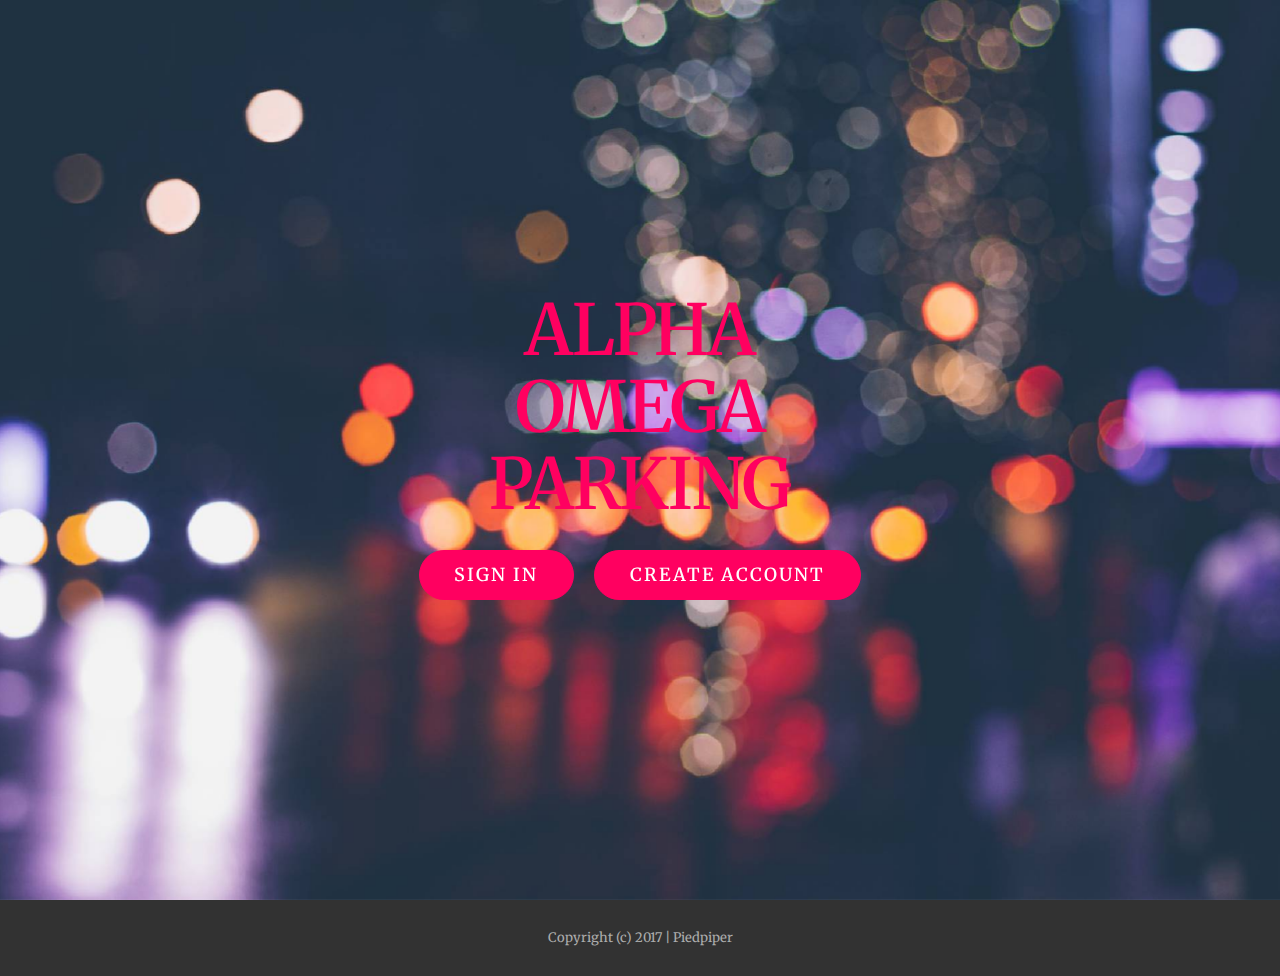
<file: AOPMobile/index.html>
<!DOCTYPE html>
<html>
<head>

  <meta charset="UTF-8">
  <meta http-equiv="X-UA-Compatible" content="IE=edge">
  <meta name="generator" content="Mobirise v3.12.1, mobirise.com">
  <meta name="viewport" content="width=device-width, initial-scale=1">

  <meta name="description" content="">

  <link rel="stylesheet" href="https://fonts.googleapis.com/css?family=Lora:400,700,400italic,700italic&amp;subset=latin">
  <link rel="stylesheet" href="https://fonts.googleapis.com/css?family=Montserrat:400,700">
  <link rel="stylesheet" href="https://fonts.googleapis.com/css?family=Raleway:100,100i,200,200i,300,300i,400,400i,500,500i,600,600i,700,700i,800,800i,900,900i">
  <link rel="stylesheet" href="assets/bootstrap-material-design-font/css/material.css">
  <link rel="stylesheet" href="assets/tether/tether.min.css">
  <link rel="stylesheet" href="assets/bootstrap/css/bootstrap.min.css">
  <link rel="stylesheet" href="assets/animate.css/animate.min.css">
  <link rel="stylesheet" href="assets/theme/css/style.css">
  <link rel="stylesheet" href="assets/mobirise/css/mbr-additional.css" type="text/css">



</head>
<body>
<section class="mbr-section mbr-section-hero mbr-section-full mbr-parallax-background" id="header1-0" style="background-image: url(assets/images/mbr-2000x1333.jpg);">



    <div class="mbr-table-cell">

        <div class="container">
            <div class="row">
                <div class="mbr-section col-md-10 col-md-offset-1 text-xs-center">

                    <h1 class="mbr-section-title display-1">ALPHA<br>OMEGA<br>PARKING</h1>

                    <div class="mbr-section-btn"><a class="btn btn-lg btn-primary" href="SignIn.php">SIGN IN</a> <a class="btn btn-lg btn-primary" href="create_account.php">CREATE ACCOUNT</a> </div>
                </div>
            </div>
        </div>
    </div>



</section>

<section class="engine"><a rel="external" href="https://mobirise.com">https://mobirise.com/</a></section><footer class="mbr-small-footer mbr-section mbr-section-nopadding" id="footer1-2" style="background-color: rgb(50, 50, 50); padding-top: 1.75rem; padding-bottom: 1.75rem;">

    <div class="container">
        <p class="text-xs-center">Copyright (c) 2017 | Piedpiper</p>
    </div>
</footer>


  <script src="assets/web/assets/jquery/jquery.min.js"></script>
  <script src="assets/tether/tether.min.js"></script>
  <script src="assets/bootstrap/js/bootstrap.min.js"></script>
  <script src="assets/smooth-scroll/smooth-scroll.js"></script>
  <script src="assets/jarallax/jarallax.js"></script>
  <script src="assets/viewport-checker/jquery.viewportchecker.js"></script>
  <script src="assets/theme/js/script.js"></script>


  <input name="animation" type="hidden">
  </body>
</html>
</file>
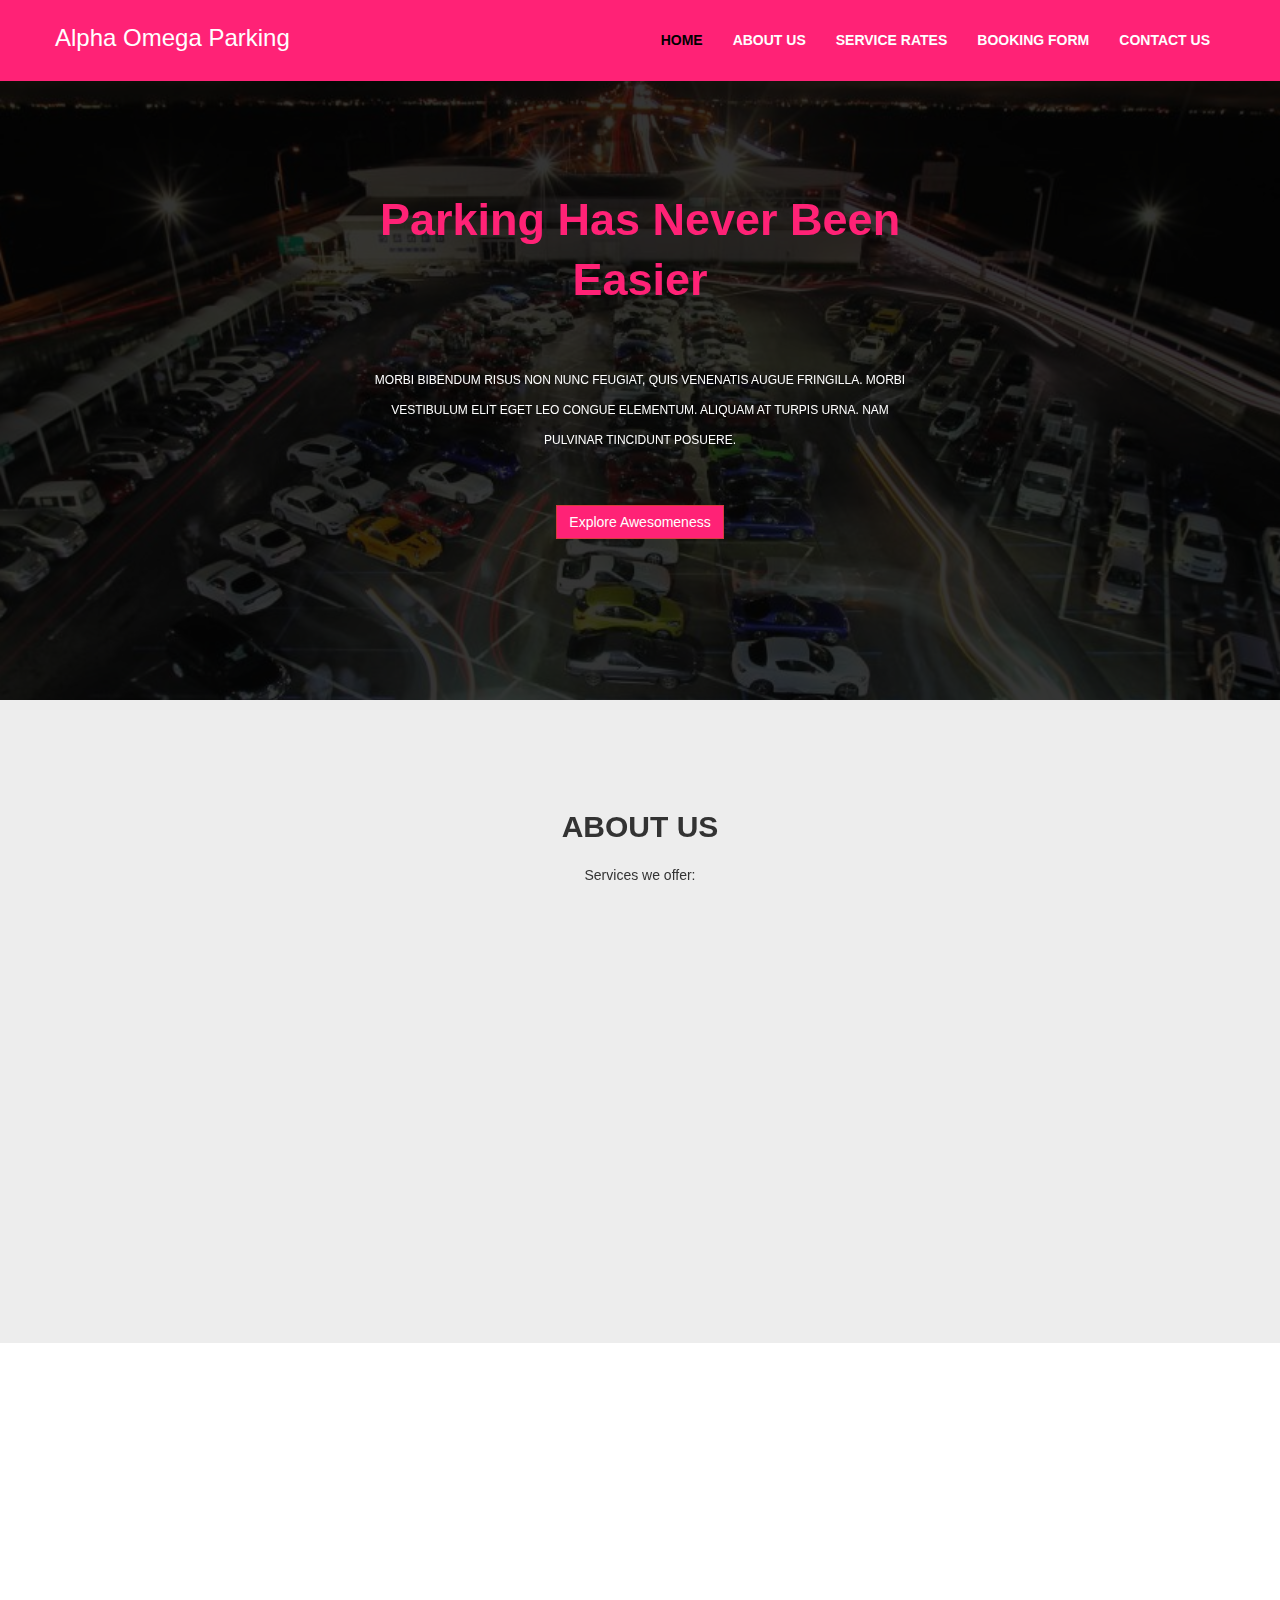
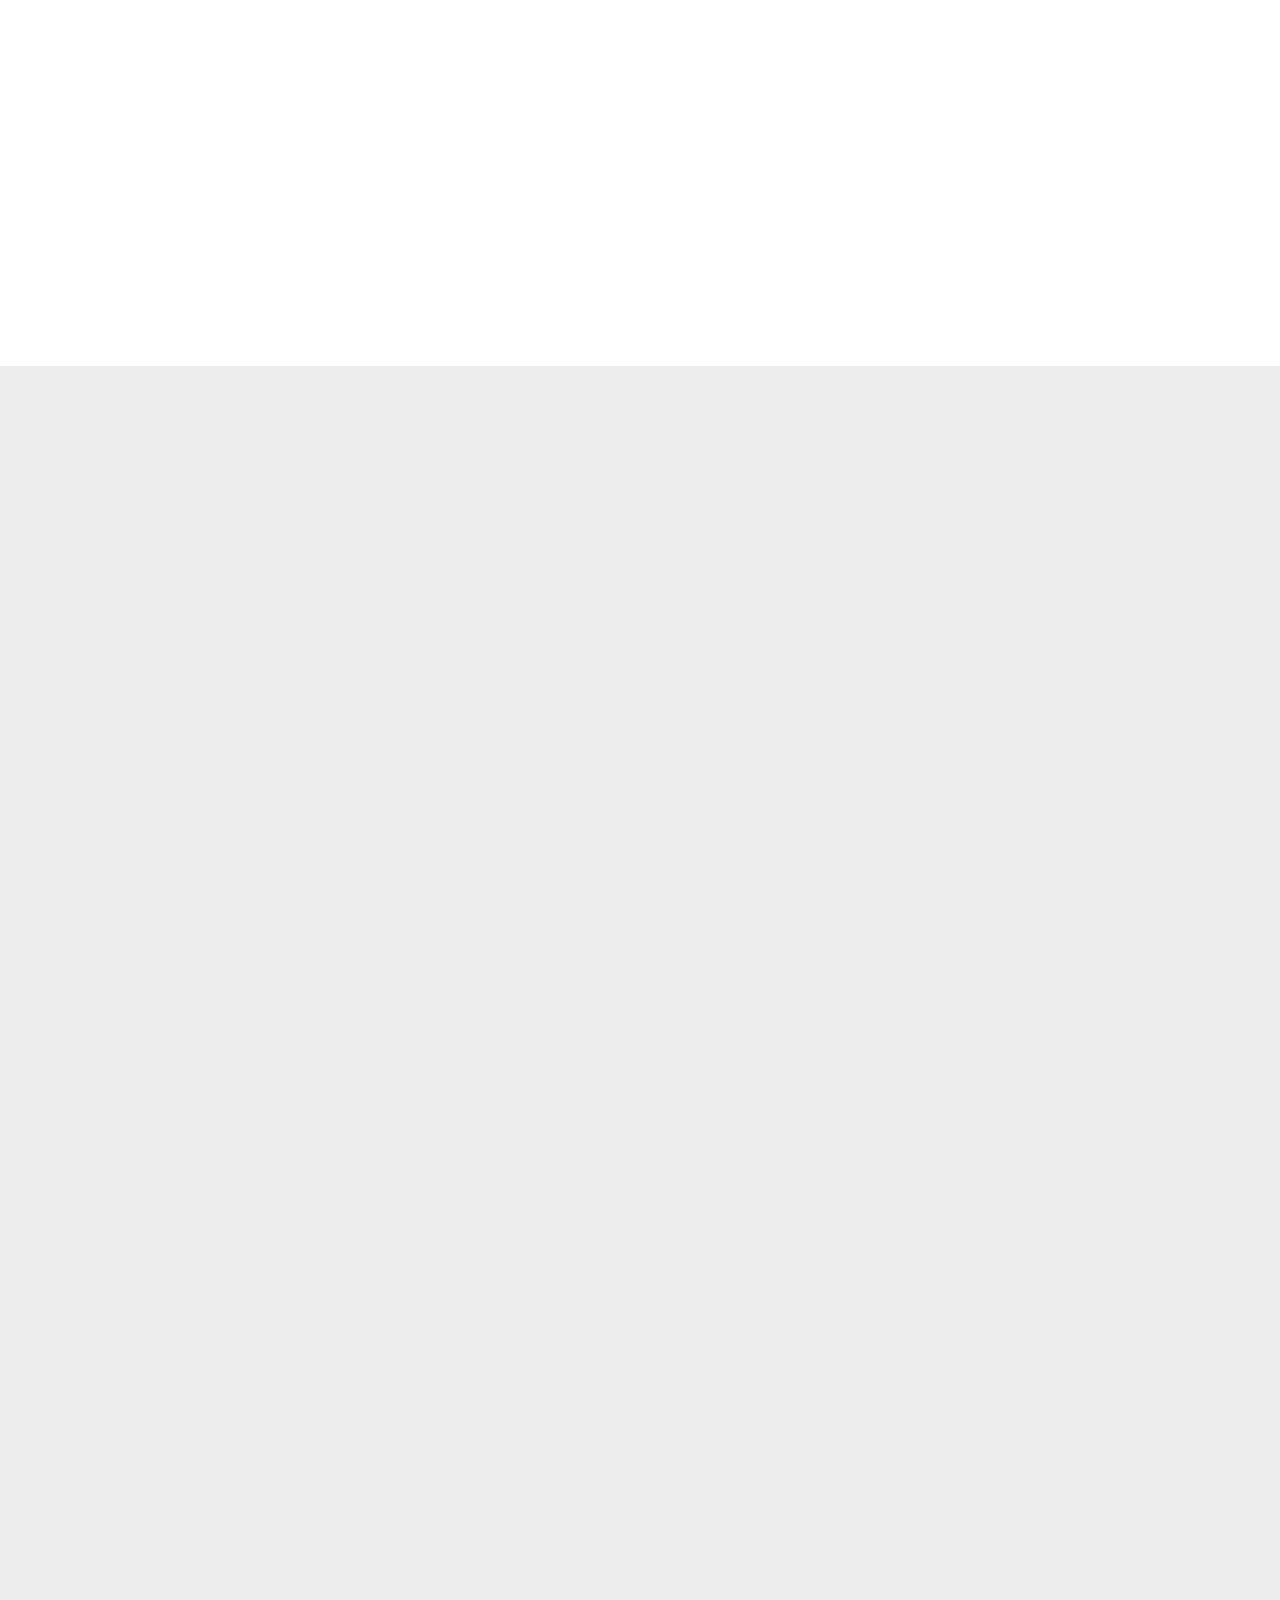
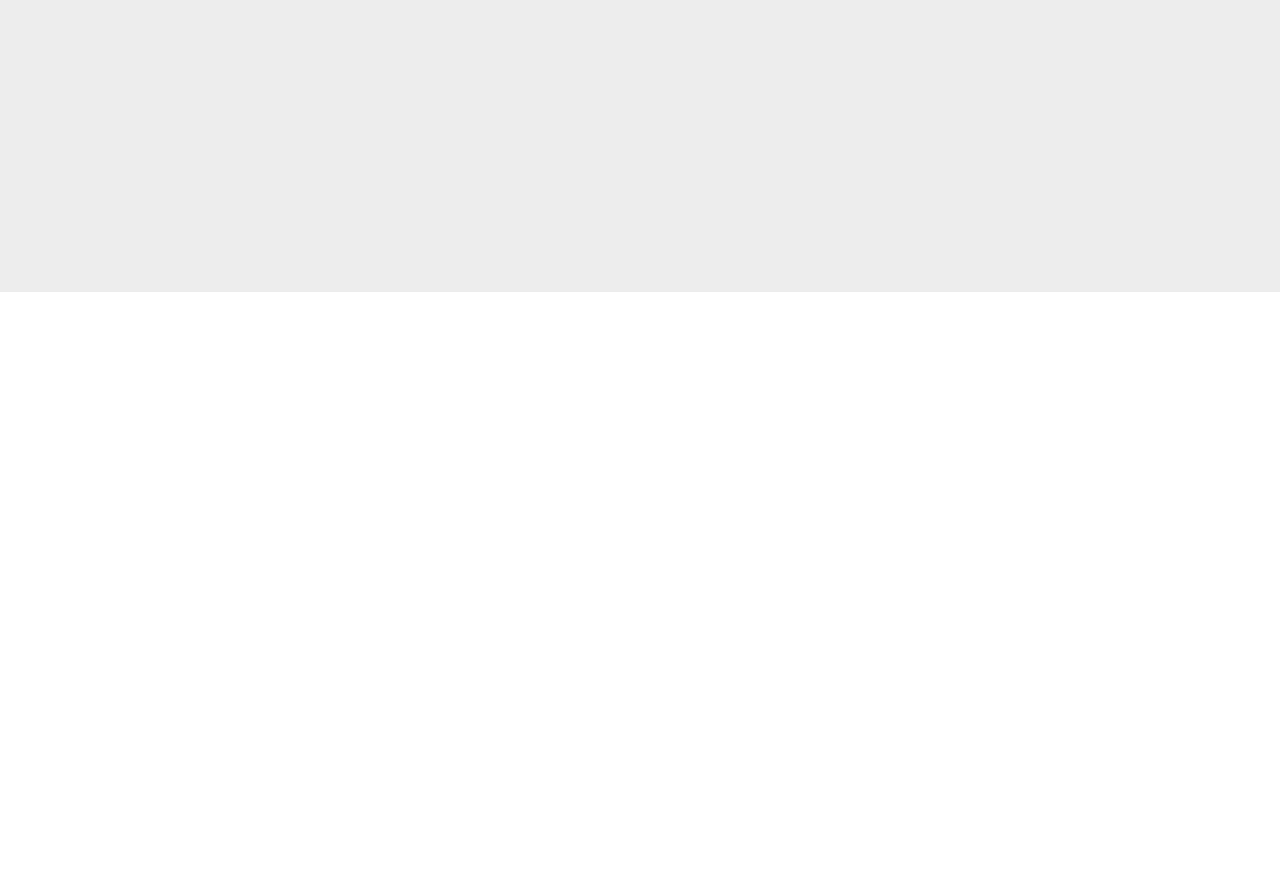
<file: pink/index.html>
﻿<!DOCTYPE html>
<html xmlns="http://www.w3.org/1999/xhtml">
<head>
    <meta charset="utf-8" />
    <meta name="viewport" content="width=device-width, initial-scale=1, maximum-scale=1" />
    <meta name="description" content="" />
    <meta name="author" content="" />
    <!--[if IE]>
        <meta http-equiv="X-UA-Compatible" content="IE=edge,chrome=1">
        <![endif]-->
    <title>Alpha Omega Parking</title>
    <!-- BOOTSTRAP CORE CSS -->
    <link href="assets/css/bootstrap.css" rel="stylesheet" />
    <!-- IONICON STYLE SHEET FOR BEAUTIFUL ICONS -->
    <link href="assets/css/ionicons.css" rel="stylesheet" />
    <!-- STYLE FOR OPENING IMAGE IN POPUP USING FANCYBOX-->
    <link href="assets/js/source/jquery.fancybox.css" rel="stylesheet" />
    <!-- CUSTOM CSS -->
    <link href="assets/css/style.css" rel="stylesheet" />
    <!-- HTML5 Shiv and Respond.js for IE8 support of HTML5 elements and media queries -->
    <!-- WARNING: Respond.js doesn't work if you view the page via file:// -->
    <!--[if lt IE 9]>
        <script src="https://oss.maxcdn.com/libs/html5shiv/3.7.0/html5shiv.js"></script>
        <script src="https://oss.maxcdn.com/libs/respond.js/1.4.2/respond.min.js"></script>
    <![endif]-->
</head>
<body data-spy="scroll" data-target=".navbar-fixed-top">

    <div class="navbar navbar-default navbar-fixed-top scroll-me">
        <!-- pass scroll-me class above a tags to starts scrolling -->
        <div class="container">
            <div class="navbar-header">
                <button type="button" class="navbar-toggle" data-toggle="collapse" data-target=".navbar-collapse">
                    <span class="icon-bar"></span>
                    <span class="icon-bar"></span>
                    <span class="icon-bar"></span>
                </button>
                <a class="navbar-brand" href="#">
                    <h1>Alpha Omega Parking</h1>
                </a>
            </div>
            <div class="navbar-collapse collapse">
                <ul class="nav navbar-nav navbar-right">
                    <li><a href="#header">HOME</a></li>
                    <li><a href="#services">ABOUT US</a></li>
                    <li><a href="#testimonial">SERVICE RATES</a></li>
                    <li><a href="#team">BOOKING FORM</a></li>
                    <li><a href="#contact">CONTACT US</a></li>
              
                </ul>
            </div>

        </div>
    </div>
    <!-- NAVBAR END  -->
    <div id="header">
        <div class="overlay">
            <div class="container">
                <div class="row scroll-me">
                    <div class="col-md-6 col-md-offset-3 col-sm-6 col-sm-offset-3 text-center ">

                        <h1 data-scroll-reveal="enter from the bottom after 0.2s">Parking Has Never Been Easier
                        </h1>

                        <h4 data-scroll-reveal="enter from the bottom after 0.4s">Morbi bibendum risus non nunc feugiat, quis venenatis augue fringilla. 
                          Morbi vestibulum elit eget leo congue elementum.
                           Aliquam at turpis urna. Nam pulvinar tincidunt posuere. 

                        </h4>
                        <a data-scroll-reveal="enter from the bottom after 0.6s" href="#" class="btn btn-danger set-bk-clr">Explore Awesomeness</a>
                    </div>
                </div>
            </div>
        </div>

    </div>
    <!--HEADER SECTION END  -->
    <section id="services">
        <div class="container">
            <div class="row text-center">
                <div class="col-md-6 col-md-offset-3 pad-bottom" data-scroll-reveal="enter from the bottom after 0.2s">
                    <h2><strong>ABOUT US</strong></h2>
                    Services we offer:

                </div>
            </div>
            <div class="row text-center pad-bottom" data-scroll-reveal="enter from the bottom after 0.4s">
                <div class="col-md-3">
                    <i class="ion-model-s"></i>
                    <h4><strong>Valet</strong></h4>
                    Consectetur adipiscing elit felis dolor felis dolor vitae.Eelit felis dolor vitae felis dolor vitae
                </div>
                <div class="col-md-3">
                    <i class="ion-settings"></i>
                    <h4><strong>Servicing & Panelbeating</strong></h4>
                    Consectetur adipiscing elit felis dolor felis dolor vitae.Eelit felis dolor vitae felis dolor vitae
                </div>
                <div class="col-md-3">
                    <i class="ion-android-bus"></i>
                    <h4><strong>Shuttle Service</strong></h4>
                    Consectetur adipiscing elit felis dolor felis dolor vitae.Eelit felis dolor vitae felis dolor vitae
                </div>
                <div class="col-md-3">
                    <i class="ion-android-phone-portrait"></i>
                    <h4><strong>Mobile App</strong></h4>
                    Consectetur adipiscing elit felis dolor felis dolor vitae.Eelit felis dolor vitae felis dolor vitae
                </div>
            </div>

            </div>
        </div>


    </section>
    <!-- SERVICES SECTION END  -->
   
    <div id="testimonial" data-scroll-reveal="enter from the bottom after 0.2s">
        <div class="overlay">
            <div class="container">
                <div class="row text-center">
                    <div class="col-md-4 col-md-offset-4 col-sm-4 col-sm-offset-4">
                        <h2><strong>SERVICE RATES</strong></h2>
                        </br>
                        <p>
                            Consectetur adipiscing elit felis dolor felis dolor vitae.
                     Consectetur adipiscing elit felis dolor felis dolor vitae.Eelit felis dolor vitae felis dolor vitae.Consectetur adipiscing elit felis dolor felis dolor vitae.
                     Consectetur adipiscing elit felis dolor felis dolor vitae.Eelit felis dolor vitae felis dolor vitae.Consectetur adipiscing elit felis dolor felis dolor vitae.
                     Consectetur adipiscing elit felis dolor felis dolor vitae.Eelit felis dolor vitae felis dolor vitae.Consectetur adipiscing elit felis dolor felis dolor vitae.
                     Consectetur adipiscing elit felis dolor felis dolor vitae.Eelit felis dolor vitae felis dolor vitae.Consectetur adipiscing elit felis dolor felis dolor vitae.
                     Consectetur adipiscing elit felis dolor felis dolor vitae.Eelit felis dolor vitae felis dolor vitae
                        </p>
                    </div>
                </div>
            </div>
        </div>
    </div>
    <!-- TESTIMONIAL SECTION END  -->
    <section id="team">
        <div class="container">

            <div class="row text-center" data-scroll-reveal="enter from the bottom after 0.2s">
                <div class="col-md-6 col-md-offset-3 pad-bottom">
                    <h2><strong>Booking Form</strong></h2>
                    Consectetur adipiscing elit felis dolor felis dolor vitae.Eelit felis dolor vitae

                </div>
            </div>
            <div class="row pad-bottom" data-scroll-reveal="enter from the bottom after 0.4s">

            
                    
                        <form role="form">

                            <div class="form-group">
                                <label>*First Name:</label>
                                <input class="form-control">
                            </div>

                            <div class="form-group">
                                <label>*Last Name:</label>
                                <input class="form-control">
                            </div>
 <div class="form-group">
                                <label>*E-mail:</label>
                                <input class="form-control">
                            </div>
                             <div class="form-group">
                                <label>*Phone:</label>
                                <input class="form-control">
                            </div>
 <div class="form-group">
                                <label>*Depature Time:</label>
                                  <input class="form-control">
                                          
                            </div>
<div class="form-group">
                                <label>*Meet Time King Shaka Int:</label>
                                  <input class="form-control">
                                          
                            </div>
                            <div class="form-group">
                                <label>*Return Date:</label>
                                  <input class="form-control">
                                          
                            </div>
                      <div class="form-group">
                                <label>*Return Landing Time:</label>
                                  <input class="form-control">
                                          
                            </div>
                            <div class="form-group">
                                <label>*Return Flight No.:</label>
                                  <input class="form-control">
                                          
                            </div>
                                                                            <div class="form-group">
                                <label>*Vehicle Type:</label>
                                  <input class="form-control">
                                      </div>
                                                                                      <div class="form-group">
                                <label>*Vehicle Colour:</label>
                                  <input class="form-control">
                                      </div>
                                                                                      <div class="form-group">
                                <label>*Vehicle Registration:</label>
                                  <input class="form-control">
                                      </div>
                            <div class="form-group">
                                <label>Message (Special Requests)</label>
                                <textarea class="form-control" rows="3"></textarea>
                            </div>
                            
                            <input type="Button"value="Submit">
                            
                </form>
                 </div>
                 </div>   
                 </section>     
            <div class="row" data-scroll-reveal="enter from the bottom after 0.6s"
        </div>
    <!-- TEAM SECTION END -->
    <section id="contact">
        <div class="overlay">
            <div class="container">
                <div class="row text-center" data-scroll-reveal="enter from the bottom after 0.2s">
                    <div class="col-md-6 col-md-offset-3 pad-bottom">
                        <h2><strong>KEEP IN TOUCH WITH US</strong></h2>
                        If you have any questions, please don't hesitate to get in touch with us.

                    </div>
                </div>

                <div class="row text-center" data-scroll-reveal="enter from the bottom after 0.4s">

                    <div class="col-md-8 col-md-offset-2 col-sm-8 col-sm-offset-2">
                        <h3><strong>Contact Details: </strong></h3>
                        <h4>Office : 032 944 1381</h4>
                        <h4>Cell : 078 660 3103</h4>
                        <h4><strong>Email : </strong>admin@alphaomegaparking.co.za</h4>
                    </div>

                </div>



            </div>
        </div>
    </section>
    <!-- CONTACT SECTION END -->
    <footer>
        &copy 2017 aoparking.co.za  |  PiedPiper
    </footer>
    <!--FOOTER SECTION END  -->
    <!-- JAVASCRIPT FILES PLACED AT THE BOTTOM TO REDUCE THE LOADING TIME  -->
    <!-- CORE JQUERY  SCRIPTS -->
    <script src="assets/js/jquery-1.11.1.js"></script>
    <!-- BOOTSTRAP SCRIPTS  -->
    <script src="assets/js/bootstrap.js"></script>
    <!-- SCROLLING SCRIPTS PLUGIN  -->
    <script src="assets/js/jquery.easing.min.js"></script>
    <!--  FANCYBOX PLUGIN -->
    <script src="assets/js/source/jquery.fancybox.js"></script>
    <!-- ISOTOPE SCRIPTS -->
    <script src="assets/js/jquery.isotope.js"></script>
     <!-- SCROLL ANIMATIONS  -->
    <script src="assets/js/scrollReveal.js"></script>
    <!-- CUSTOM SCRIPTS   -->
    <script src="assets/js/custom.js"></script>

</body>
</html>
</file>
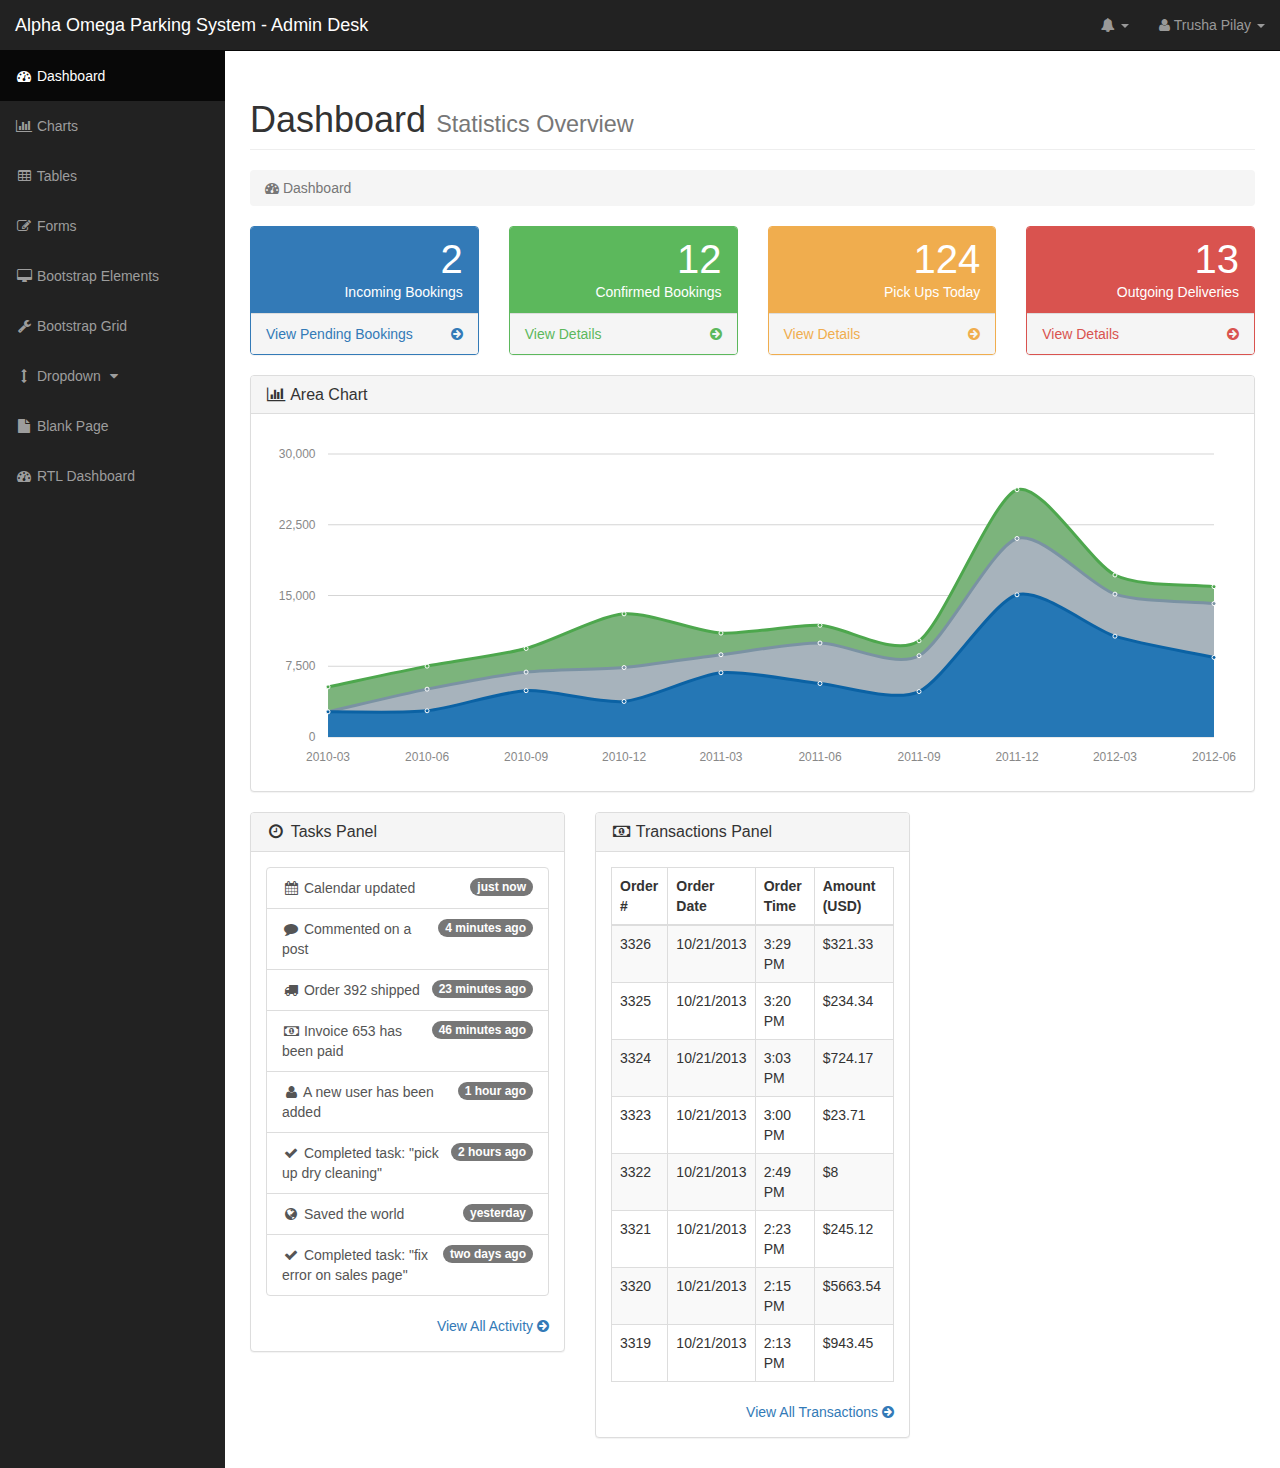
<file: startbootstrap-sb-admin-gh-pages/index.html>
﻿<!DOCTYPE html>
<html lang="en">

<head>

    <meta charset="utf-8">
    <meta http-equiv="X-UA-Compatible" content="IE=edge">
    <meta name="viewport" content="width=device-width, initial-scale=1">
    <meta name="description" content="">
    <meta name="author" content="">

    <title>SB Admin - Bootstrap Admin Template</title>

    <!-- Bootstrap Core CSS -->
    <link href="css/bootstrap.min.css" rel="stylesheet">

    <!-- Custom CSS -->
    <link href="css/sb-admin.css" rel="stylesheet">

    <!-- Morris Charts CSS -->
    <link href="css/plugins/morris.css" rel="stylesheet">

    <!-- Custom Fonts -->
    <link href="font-awesome/css/font-awesome.min.css" rel="stylesheet" type="text/css">

    <!-- HTML5 Shim and Respond.js IE8 support of HTML5 elements and media queries -->
    <!-- WARNING: Respond.js doesn't work if you view the page via file:// -->
    <!--[if lt IE 9]>
        <script src="https://oss.maxcdn.com/libs/html5shiv/3.7.0/html5shiv.js"></script>
        <script src="https://oss.maxcdn.com/libs/respond.js/1.4.2/respond.min.js"></script>
    <![endif]-->

</head>

<body>

    <div id="wrapper">

        <!-- Navigation -->
        <nav class="navbar navbar-inverse navbar-fixed-top" role="navigation">
            <!-- Brand and toggle get grouped for better mobile display -->
            <div class="navbar-header">
                <button type="button" class="navbar-toggle" data-toggle="collapse" data-target=".navbar-ex1-collapse">
                    <span class="sr-only">Toggle navigation</span>
                    <span class="icon-bar"></span>
                    <span class="icon-bar"></span>
                    <span class="icon-bar"></span>
                </button>
                <a class="navbar-brand" href="index.html">Alpha Omega Parking System - Admin Desk</a>
            </div>
            <!-- Top Menu Items -->
            <ul class="nav navbar-right top-nav">
                <li class="dropdown">
                    <a href="#" class="dropdown-toggle" data-toggle="dropdown"><i class="fa fa-bell"></i> <b class="caret"></b></a>
                    <ul class="dropdown-menu alert-dropdown">
                        <li>
                            <a href="#">Alert Name <span class="label label-default">Alert Badge</span></a>
                        </li>
                        <li>
                            <a href="#">Alert Name <span class="label label-primary">Alert Badge</span></a>
                        </li>
                        <li>
                            <a href="#">Alert Name <span class="label label-success">Alert Badge</span></a>
                        </li>
                        <li>
                            <a href="#">Alert Name <span class="label label-info">Alert Badge</span></a>
                        </li>
                        <li>
                            <a href="#">Alert Name <span class="label label-warning">Alert Badge</span></a>
                        </li>
                        <li>
                            <a href="#">Alert Name <span class="label label-danger">Alert Badge</span></a>
                        </li>
                        <li class="divider"></li>
                        <li>
                            <a href="#">View All</a>
                        </li>
                    </ul>
                </li>
                <li class="dropdown">
                    <a href="#" class="dropdown-toggle" data-toggle="dropdown"><i class="fa fa-user"></i> 
					<span lang="en-za">Trusha Pilay</span> <b class="caret"></b></a>
                    <ul class="dropdown-menu">
                        <li>
                            <a href="#"><i class="fa fa-fw fa-user"></i> Profile</a>
                        </li>
                        <li>
                            <a href="#"><i class="fa fa-fw fa-envelope"></i> Inbox</a>
                        </li>
                        <li>
                            <a href="#"><i class="fa fa-fw fa-gear"></i> Settings</a>
                        </li>
                        <li class="divider"></li>
                        <li>
                            <a href="#"><i class="fa fa-fw fa-power-off"></i> Log Out</a>
                        </li>
                    </ul>
                </li>
            </ul>
            <!-- Sidebar Menu Items - These collapse to the responsive navigation menu on small screens -->
            <div class="collapse navbar-collapse navbar-ex1-collapse">
                <ul class="nav navbar-nav side-nav">
                    <li class="active">
                        <a href="index.html"><i class="fa fa-fw fa-dashboard"></i> Dashboard</a>
                    </li>
                    <li>
                        <a href="charts.html"><i class="fa fa-fw fa-bar-chart-o"></i> Charts</a>
                    </li>
                    <li>
                        <a href="tables.html"><i class="fa fa-fw fa-table"></i> Tables</a>
                    </li>
                    <li>
                        <a href="forms.html"><i class="fa fa-fw fa-edit"></i> Forms</a>
                    </li>
                    <li>
                        <a href="bootstrap-elements.html"><i class="fa fa-fw fa-desktop"></i> Bootstrap Elements</a>
                    </li>
                    <li>
                        <a href="bootstrap-grid.html"><i class="fa fa-fw fa-wrench"></i> Bootstrap Grid</a>
                    </li>
                    <li>
                        <a href="javascript:;" data-toggle="collapse" data-target="#demo"><i class="fa fa-fw fa-arrows-v"></i> Dropdown <i class="fa fa-fw fa-caret-down"></i></a>
                        <ul id="demo" class="collapse">
                            <li>
                                <a href="#">Dropdown Item</a>
                            </li>
                            <li>
                                <a href="#">Dropdown Item</a>
                            </li>
                        </ul>
                    </li>
                    <li>
                        <a href="blank-page.html"><i class="fa fa-fw fa-file"></i> Blank Page</a>
                    </li>
                    <li>
                        <a href="index-rtl.html"><i class="fa fa-fw fa-dashboard"></i> RTL Dashboard</a>
                    </li>
                </ul>
            </div>
            <!-- /.navbar-collapse -->
        </nav>

        <div id="page-wrapper">

            <div class="container-fluid">

                <!-- Page Heading -->
                <div class="row">
                    <div class="col-lg-12">
                        <h1 class="page-header">
                            Dashboard <small>Statistics Overview</small>
                        </h1>
                        <ol class="breadcrumb">
                            <li class="active">
                                <i class="fa fa-dashboard"></i> Dashboard
                            </li>
                        </ol>
                    </div>
                </div>
                <!-- /.row -->

                <div class="row">
                </div>
                <!-- /.row -->

                <div class="row">
                    <div class="col-lg-3 col-md-6">
                        <div class="panel panel-primary">
                            <div class="panel-heading">
                                <div class="row">
                                    <div class="col-xs-3">
                                        
                                    </div>
                                    <div class="col-xs-9 text-right">
                                        <div class="huge">2</div>
                                        <div>Incoming Bookings</div>
                                    </div>
                                </div>
                            </div>
                            <a href="#">
                                <div class="panel-footer">
                                    <span class="pull-left">View Pending Bookings</span>
                                    <span class="pull-right"><i class="fa fa-arrow-circle-right"></i></span>
                                    <div class="clearfix"></div>
                                </div>
                            </a>
                        </div>
                    </div>
                    <div class="col-lg-3 col-md-6">
                        <div class="panel panel-green">
                            <div class="panel-heading">
                                <div class="row">
                                    <div class="col-xs-3">
                                        
                                    </div>
                                    <div class="col-xs-9 text-right">
                                        <div class="huge">12</div>
                                        <div>Confirmed Bookings</div>
                                    </div>
                                </div>
                            </div>
                            <a href="#">
                                <div class="panel-footer">
                                    <span class="pull-left">View Details</span>
                                    <span class="pull-right"><i class="fa fa-arrow-circle-right"></i></span>
                                    <div class="clearfix"></div>
                                </div>
                            </a>
                        </div>
                    </div>
                    <div class="col-lg-3 col-md-6">
                        <div class="panel panel-yellow">
                            <div class="panel-heading">
                                <div class="row">
                                    <div class="col-xs-3">
                                        
                                    </div>
                                    <div class="col-xs-9 text-right">
                                        <div class="huge">124</div>
                                        <div>Pick Ups Today</div>
                                    </div>
                                </div>
                            </div>
                            <a href="#">
                                <div class="panel-footer">
                                    <span class="pull-left">View Details</span>
                                    <span class="pull-right"><i class="fa fa-arrow-circle-right"></i></span>
                                    <div class="clearfix"></div>
                                </div>
                            </a>
                        </div>
                    </div>
                    <div class="col-lg-3 col-md-6">
                        <div class="panel panel-red">
                            <div class="panel-heading">
                                <div class="row">
                                    <div class="col-xs-3">
                                                                            </div>
                                    <div class="col-xs-9 text-right">
                                        <div class="huge">13</div>
                                        <div>Outgoing Deliveries</div>
                                    </div>
                                </div>
                            </div>
                            <a href="#">
                                <div class="panel-footer">
                                    <span class="pull-left">View Details</span>
                                    <span class="pull-right"><i class="fa fa-arrow-circle-right"></i></span>
                                    <div class="clearfix"></div>
                                </div>
                            </a>
                        </div>
                    </div>
                </div>
                <!-- /.row -->

                <div class="row">
                    <div class="col-lg-12">
                        <div class="panel panel-default">
                            <div class="panel-heading">
                                <h3 class="panel-title"><i class="fa fa-bar-chart-o fa-fw"></i> Area Chart</h3>
                            </div>
                            <div class="panel-body">
                                <div id="morris-area-chart"></div>
                            </div>
                        </div>
                    </div>
                </div>
                <!-- /.row -->

                <div class="row">
                    <div class="col-lg-4">
                        <div class="panel panel-default">
                            <div class="panel-heading">
                                <h3 class="panel-title"><i class="fa fa-clock-o fa-fw"></i> Tasks Panel</h3>
                            </div>
                            <div class="panel-body">
                                <div class="list-group">
                                    <a href="#" class="list-group-item">
                                        <span class="badge">just now</span>
                                        <i class="fa fa-fw fa-calendar"></i> Calendar updated
                                    </a>
                                    <a href="#" class="list-group-item">
                                        <span class="badge">4 minutes ago</span>
                                        <i class="fa fa-fw fa-comment"></i> Commented on a post
                                    </a>
                                    <a href="#" class="list-group-item">
                                        <span class="badge">23 minutes ago</span>
                                        <i class="fa fa-fw fa-truck"></i> Order 392 shipped
                                    </a>
                                    <a href="#" class="list-group-item">
                                        <span class="badge">46 minutes ago</span>
                                        <i class="fa fa-fw fa-money"></i> Invoice 653 has been paid
                                    </a>
                                    <a href="#" class="list-group-item">
                                        <span class="badge">1 hour ago</span>
                                        <i class="fa fa-fw fa-user"></i> A new user has been added
                                    </a>
                                    <a href="#" class="list-group-item">
                                        <span class="badge">2 hours ago</span>
                                        <i class="fa fa-fw fa-check"></i> Completed task: "pick up dry cleaning"
                                    </a>
                                    <a href="#" class="list-group-item">
                                        <span class="badge">yesterday</span>
                                        <i class="fa fa-fw fa-globe"></i> Saved the world
                                    </a>
                                    <a href="#" class="list-group-item">
                                        <span class="badge">two days ago</span>
                                        <i class="fa fa-fw fa-check"></i> Completed task: "fix error on sales page"
                                    </a>
                                </div>
                                <div class="text-right">
                                    <a href="#">View All Activity <i class="fa fa-arrow-circle-right"></i></a>
                                </div>
                            </div>
                        </div>
                    </div>
                    <div class="col-lg-4">
                        <div class="panel panel-default">
                            <div class="panel-heading">
                                <h3 class="panel-title"><i class="fa fa-money fa-fw"></i> Transactions Panel</h3>
                            </div>
                            <div class="panel-body">
                                <div class="table-responsive">
                                    <table class="table table-bordered table-hover table-striped">
                                        <thead>
                                            <tr>
                                                <th>Order #</th>
                                                <th>Order Date</th>
                                                <th>Order Time</th>
                                                <th>Amount (USD)</th>
                                            </tr>
                                        </thead>
                                        <tbody>
                                            <tr>
                                                <td>3326</td>
                                                <td>10/21/2013</td>
                                                <td>3:29 PM</td>
                                                <td>$321.33</td>
                                            </tr>
                                            <tr>
                                                <td>3325</td>
                                                <td>10/21/2013</td>
                                                <td>3:20 PM</td>
                                                <td>$234.34</td>
                                            </tr>
                                            <tr>
                                                <td>3324</td>
                                                <td>10/21/2013</td>
                                                <td>3:03 PM</td>
                                                <td>$724.17</td>
                                            </tr>
                                            <tr>
                                                <td>3323</td>
                                                <td>10/21/2013</td>
                                                <td>3:00 PM</td>
                                                <td>$23.71</td>
                                            </tr>
                                            <tr>
                                                <td>3322</td>
                                                <td>10/21/2013</td>
                                                <td>2:49 PM</td>
                                                <td>$8</td>
                                            </tr>
                                            <tr>
                                                <td>3321</td>
                                                <td>10/21/2013</td>
                                                <td>2:23 PM</td>
                                                <td>$245.12</td>
                                            </tr>
                                            <tr>
                                                <td>3320</td>
                                                <td>10/21/2013</td>
                                                <td>2:15 PM</td>
                                                <td>$5663.54</td>
                                            </tr>
                                            <tr>
                                                <td>3319</td>
                                                <td>10/21/2013</td>
                                                <td>2:13 PM</td>
                                                <td>$943.45</td>
                                            </tr>
                                        </tbody>
                                    </table>
                                </div>
                                <div class="text-right">
                                    <a href="#">View All Transactions <i class="fa fa-arrow-circle-right"></i></a>
                                </div>
                            </div>
                        </div>
                    </div>
                </div>
                <!-- /.row -->

            </div>
            <!-- /.container-fluid -->

        </div>
        <!-- /#page-wrapper -->

    </div>
    <!-- /#wrapper -->

    <!-- jQuery -->
    <script src="js/jquery.js"></script>

    <!-- Bootstrap Core JavaScript -->
    <script src="js/bootstrap.min.js"></script>

    <!-- Morris Charts JavaScript -->
    <script src="js/plugins/morris/raphael.min.js"></script>
    <script src="js/plugins/morris/morris.min.js"></script>
    <script src="js/plugins/morris/morris-data.js"></script>

</body>

</html>
</file>
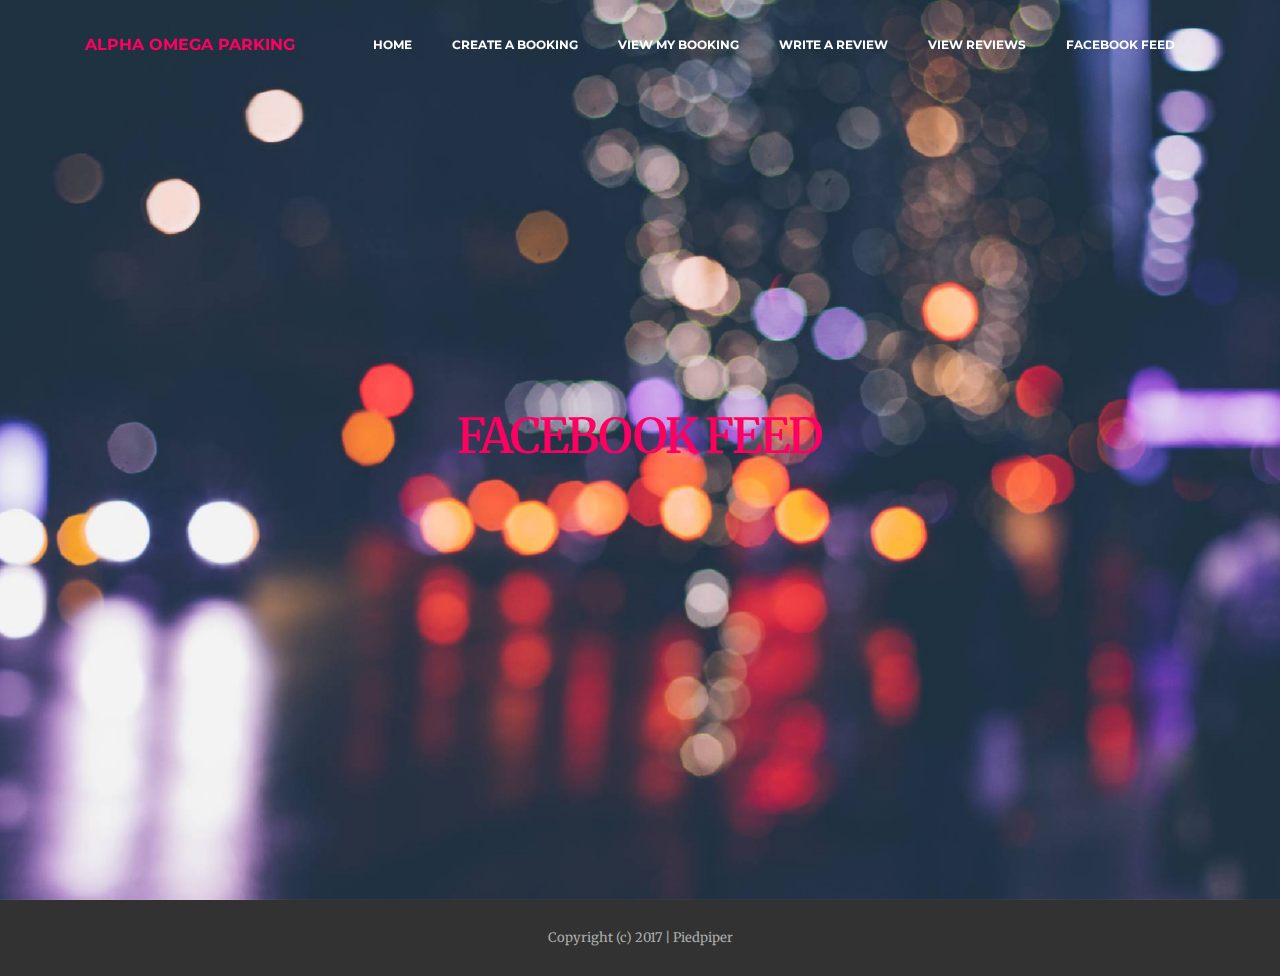
<file: AOPMobile/FacebookFeed.html>
<!DOCTYPE html>
<html>
<head>
  <!-- Site made with Mobirise Website Builder v3.12.1, https://mobirise.com -->
  <meta charset="UTF-8">
  <meta http-equiv="X-UA-Compatible" content="IE=edge">
  <meta name="generator" content="Mobirise v3.12.1, mobirise.com">
  <meta name="viewport" content="width=device-width, initial-scale=1">
  <link rel="shortcut icon" href="assets/images/logo.png" type="image/x-icon">
  <meta name="description" content="">
  
  <link rel="stylesheet" href="https://fonts.googleapis.com/css?family=Lora:400,700,400italic,700italic&amp;subset=latin">
  <link rel="stylesheet" href="https://fonts.googleapis.com/css?family=Montserrat:400,700">
  <link rel="stylesheet" href="https://fonts.googleapis.com/css?family=Raleway:100,100i,200,200i,300,300i,400,400i,500,500i,600,600i,700,700i,800,800i,900,900i">
  <link rel="stylesheet" href="assets/bootstrap-material-design-font/css/material.css">
  <link rel="stylesheet" href="assets/tether/tether.min.css">
  <link rel="stylesheet" href="assets/bootstrap/css/bootstrap.min.css">
  <link rel="stylesheet" href="assets/animate.css/animate.min.css">
  <link rel="stylesheet" href="assets/dropdown/css/style.css">
  <link rel="stylesheet" href="assets/theme/css/style.css">
  <link rel="stylesheet" href="assets/mobirise/css/mbr-additional.css" type="text/css">
  
  
  
</head>
<body>
<section id="ext_menu-15">

    <nav class="navbar navbar-dropdown bg-color transparent navbar-fixed-top">
        <div class="container">

            <div class="mbr-table">
                <div class="mbr-table-cell">

                    <div class="navbar-brand">
                        
                        <a class="navbar-caption text-primary" href="https://mobirise.com">ALPHA OMEGA PARKING</a>
                    </div>

                </div>
                <div class="mbr-table-cell">

                    <button class="navbar-toggler pull-xs-right hidden-md-up" type="button" data-toggle="collapse" data-target="#exCollapsingNavbar">
                        <div class="hamburger-icon"></div>
                    </button>

                    <ul class="nav-dropdown collapse pull-xs-right nav navbar-nav navbar-toggleable-sm" id="exCollapsingNavbar"><li class="nav-item"><a class="nav-link link" href="Landing.php">HOME</a></li><li class="nav-item"><a class="nav-link link" href="CreateABooking.html">CREATE A BOOKING</a></li><li class="nav-item"><a class="nav-link link" href="ViewMyBooking.html">VIEW MY BOOKING</a></li><li class="nav-item"><a class="nav-link link" href="WriteAReview.html">WRITE A REVIEW</a></li><li class="nav-item"><a class="nav-link link" href="ViewReviews.html">VIEW REVIEWS</a></li><li class="nav-item"><a class="nav-link link" href="FacebookFeed.html">FACEBOOK FEED</a></li></ul>
                    <button hidden="" class="navbar-toggler navbar-close" type="button" data-toggle="collapse" data-target="#exCollapsingNavbar">
                        <div class="close-icon"></div>
                    </button>

                </div>
            </div>

        </div>
    </nav>

</section>

<section class="engine"><a rel="external" href="https://mobirise.com">Web Site Creator</a></section><section class="mbr-section mbr-section-hero mbr-section-full mbr-parallax-background mbr-after-navbar" id="header1-16" style="background-image: url(assets/images/mbr-2000x1333.jpg);">

    

    <div class="mbr-table-cell">

        <div class="container">
            <div class="row">
                <div class="mbr-section col-md-10 col-md-offset-1 text-xs-center">

                    <h1 class="mbr-section-title display-1">FACEBOOK FEED</h1>
                    
                    
                </div>
            </div>
        </div>
    </div>

    

</section>

<footer class="mbr-small-footer mbr-section mbr-section-nopadding" id="footer1-14" style="background-color: rgb(50, 50, 50); padding-top: 1.75rem; padding-bottom: 1.75rem;">
    
    <div class="container">
        <p class="text-xs-center">Copyright (c) 2017 | Piedpiper</p>
    </div>
</footer>


  <script src="assets/web/assets/jquery/jquery.min.js"></script>
  <script src="assets/tether/tether.min.js"></script>
  <script src="assets/bootstrap/js/bootstrap.min.js"></script>
  <script src="assets/smooth-scroll/smooth-scroll.js"></script>
  <script src="assets/viewport-checker/jquery.viewportchecker.js"></script>
  <script src="assets/dropdown/js/script.min.js"></script>
  <script src="assets/touch-swipe/jquery.touch-swipe.min.js"></script>
  <script src="assets/jarallax/jarallax.js"></script>
  <script src="assets/theme/js/script.js"></script>
  
  
  <input name="animation" type="hidden">
  </body>
</html>
</file>
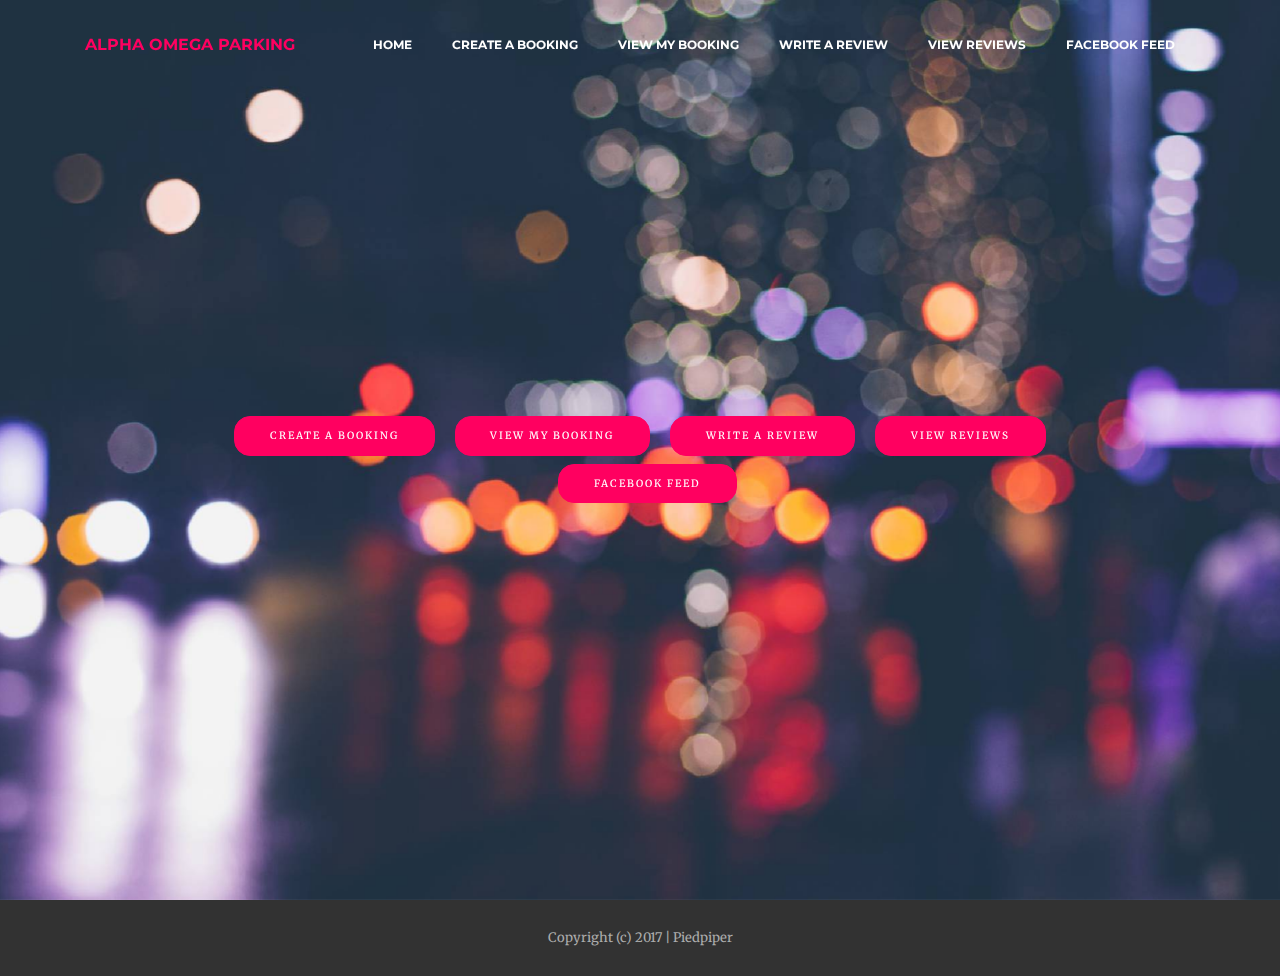
<file: AOPMobile/Landing.html>
<!DOCTYPE html>
<html>
<head>
  <!-- Site made with Mobirise Website Builder v3.12.1, https://mobirise.com -->
  <meta charset="UTF-8">
  <meta http-equiv="X-UA-Compatible" content="IE=edge">
  <meta name="generator" content="Mobirise v3.12.1, mobirise.com">
  <meta name="viewport" content="width=device-width, initial-scale=1">
  <link rel="shortcut icon" href="assets/images/logo.png" type="image/x-icon">
  <meta name="description" content="">
  
  <link rel="stylesheet" href="https://fonts.googleapis.com/css?family=Lora:400,700,400italic,700italic&amp;subset=latin">
  <link rel="stylesheet" href="https://fonts.googleapis.com/css?family=Montserrat:400,700">
  <link rel="stylesheet" href="https://fonts.googleapis.com/css?family=Raleway:100,100i,200,200i,300,300i,400,400i,500,500i,600,600i,700,700i,800,800i,900,900i">
  <link rel="stylesheet" href="assets/bootstrap-material-design-font/css/material.css">
  <link rel="stylesheet" href="assets/tether/tether.min.css">
  <link rel="stylesheet" href="assets/bootstrap/css/bootstrap.min.css">
  <link rel="stylesheet" href="assets/animate.css/animate.min.css">
  <link rel="stylesheet" href="assets/dropdown/css/style.css">
  <link rel="stylesheet" href="assets/theme/css/style.css">
  <link rel="stylesheet" href="assets/mobirise/css/mbr-additional.css" type="text/css">
  
  
  
</head>
<body>
<section id="ext_menu-a">

    <nav class="navbar navbar-dropdown bg-color transparent navbar-fixed-top">
        <div class="container">

            <div class="mbr-table">
                <div class="mbr-table-cell">

                    <div class="navbar-brand">
                        
                        <a class="navbar-caption text-primary" href="https://mobirise.com">ALPHA OMEGA PARKING</a>
                    </div>

                </div>
                <div class="mbr-table-cell">

                    <button class="navbar-toggler pull-xs-right hidden-md-up" type="button" data-toggle="collapse" data-target="#exCollapsingNavbar">
                        <div class="hamburger-icon"></div>
                    </button>

                    <ul class="nav-dropdown collapse pull-xs-right nav navbar-nav navbar-toggleable-sm" id="exCollapsingNavbar"><li class="nav-item"><a class="nav-link link" href="Landing.html">HOME</a></li><li class="nav-item"><a class="nav-link link" href="CreateABooking.html">CREATE A BOOKING</a></li><li class="nav-item"><a class="nav-link link" href="ViewMyBooking.html">VIEW MY BOOKING</a></li><li class="nav-item"><a class="nav-link link" href="WriteAReview.html">WRITE A REVIEW</a></li><li class="nav-item"><a class="nav-link link" href="ViewReviews.html">VIEW REVIEWS</a></li><li class="nav-item"><a class="nav-link link" href="FacebookFeed.html">FACEBOOK FEED</a></li></ul>
                    <button hidden="" class="navbar-toggler navbar-close" type="button" data-toggle="collapse" data-target="#exCollapsingNavbar">
                        <div class="close-icon"></div>
                    </button>

                </div>
            </div>

        </div>
    </nav>

</section>

<section class="engine"><a rel="external" href="https://mobirise.com">Website Generator</a></section><section class="mbr-section mbr-section-hero mbr-section-full mbr-parallax-background mbr-after-navbar" id="header1-7" style="background-image: url(assets/images/mbr-2000x1333.jpg);">

    

    <div class="mbr-table-cell">

        <div class="container">
            <div class="row">
                <div class="mbr-section col-md-10 col-md-offset-1 text-xs-center">

                    <h1 class="mbr-section-title display-1"></h1>
                    
                    <div class="mbr-section-btn"><a class="btn btn-lg btn-primary" href="CreateABooking.html">CREATE A BOOKING</a> <a class="btn btn-lg btn-primary" href="ViewMyBooking.html">VIEW MY BOOKING</a> <a class="btn btn-lg btn-primary" href="WriteAReview.html">WRITE A REVIEW</a> <a class="btn btn-lg btn-primary" href="ViewReviews.html">VIEW REVIEWS</a> <a class="btn btn-lg btn-primary" href="FacebookFeed.html">FACEBOOK FEED</a> </div>
                </div>
            </div>
        </div>
    </div>

    

</section>

<footer class="mbr-small-footer mbr-section mbr-section-nopadding" id="footer1-8" style="background-color: rgb(50, 50, 50); padding-top: 1.75rem; padding-bottom: 1.75rem;">
    
    <div class="container">
        <p class="text-xs-center">Copyright (c) 2017 | Piedpiper</p>
    </div>
</footer>


  <script src="assets/web/assets/jquery/jquery.min.js"></script>
  <script src="assets/tether/tether.min.js"></script>
  <script src="assets/bootstrap/js/bootstrap.min.js"></script>
  <script src="assets/smooth-scroll/smooth-scroll.js"></script>
  <script src="assets/jarallax/jarallax.js"></script>
  <script src="assets/viewport-checker/jquery.viewportchecker.js"></script>
  <script src="assets/dropdown/js/script.min.js"></script>
  <script src="assets/touch-swipe/jquery.touch-swipe.min.js"></script>
  <script src="assets/theme/js/script.js"></script>
  
  
  <input name="animation" type="hidden">
  </body>
</html>
</file>
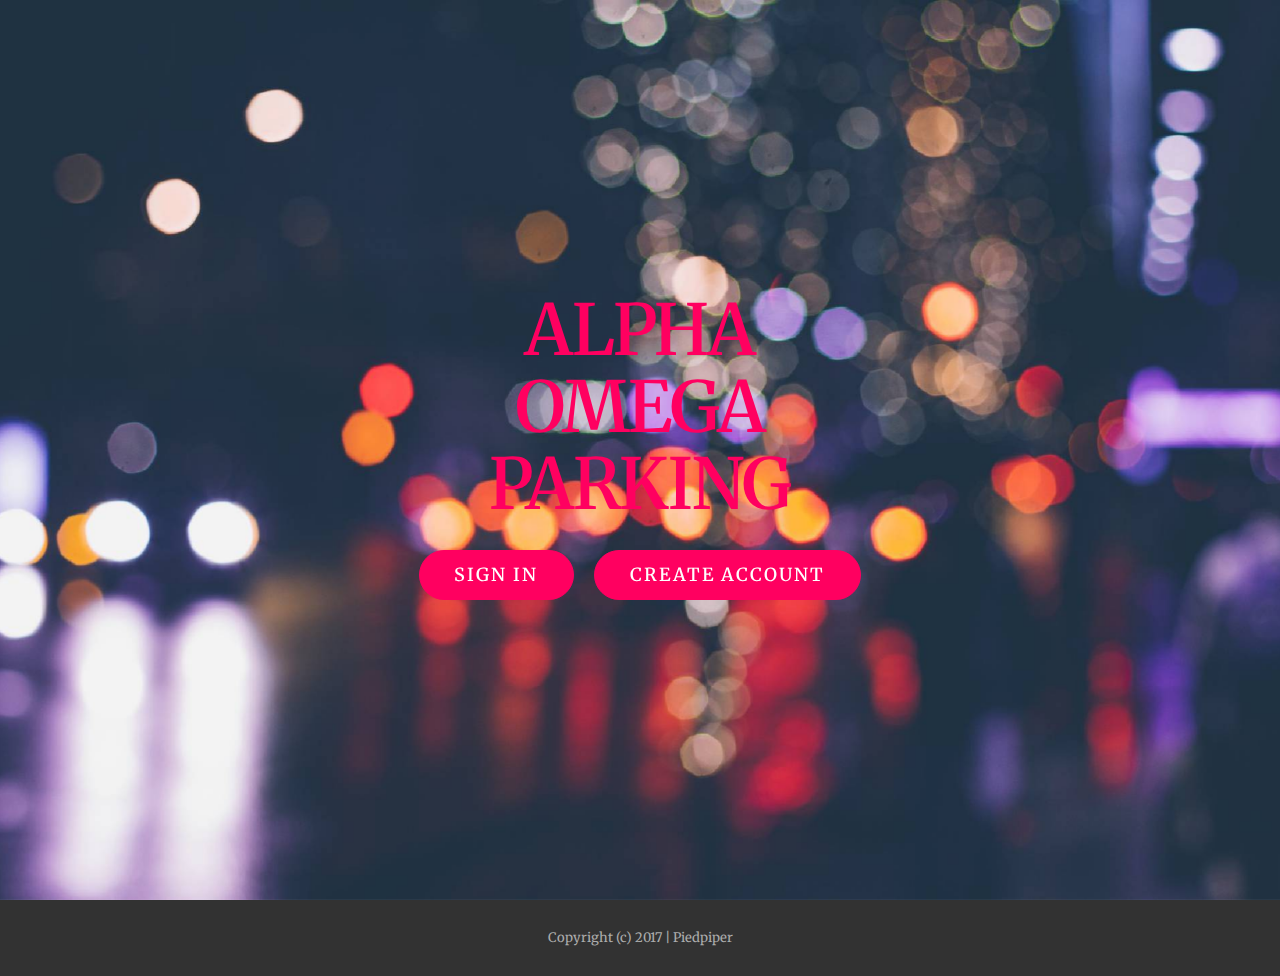
<file: AOPMobile/MobileSplash.html>
<!DOCTYPE html>
<html>
<head>
  <!-- Site made with Mobirise Website Builder v3.12.1, https://mobirise.com -->
  <meta charset="UTF-8">
  <meta http-equiv="X-UA-Compatible" content="IE=edge">
  <meta name="generator" content="Mobirise v3.12.1, mobirise.com">
  <meta name="viewport" content="width=device-width, initial-scale=1">
  <link rel="shortcut icon" href="assets/images/logo.png" type="image/x-icon">
  <meta name="description" content="">
  
  <link rel="stylesheet" href="https://fonts.googleapis.com/css?family=Lora:400,700,400italic,700italic&amp;subset=latin">
  <link rel="stylesheet" href="https://fonts.googleapis.com/css?family=Montserrat:400,700">
  <link rel="stylesheet" href="https://fonts.googleapis.com/css?family=Raleway:100,100i,200,200i,300,300i,400,400i,500,500i,600,600i,700,700i,800,800i,900,900i">
  <link rel="stylesheet" href="assets/bootstrap-material-design-font/css/material.css">
  <link rel="stylesheet" href="assets/tether/tether.min.css">
  <link rel="stylesheet" href="assets/bootstrap/css/bootstrap.min.css">
  <link rel="stylesheet" href="assets/animate.css/animate.min.css">
  <link rel="stylesheet" href="assets/theme/css/style.css">
  <link rel="stylesheet" href="assets/mobirise/css/mbr-additional.css" type="text/css">
  
  
  
</head>
<body>
<section class="mbr-section mbr-section-hero mbr-section-full mbr-parallax-background" id="header1-0" style="background-image: url(assets/images/mbr-2000x1333.jpg);">

    

    <div class="mbr-table-cell">

        <div class="container">
            <div class="row">
                <div class="mbr-section col-md-10 col-md-offset-1 text-xs-center">

                    <h1 class="mbr-section-title display-1">ALPHA<br>OMEGA<br>PARKING</h1>
                    
                    <div class="mbr-section-btn"><a class="btn btn-lg btn-primary" href="SignIn.html">SIGN IN</a> <a class="btn btn-lg btn-primary" href="CreateAccount.html">CREATE ACCOUNT</a> </div>
                </div>
            </div>
        </div>
    </div>

    

</section>

<section class="engine"><a rel="external" href="https://mobirise.com">https://mobirise.com/</a></section><footer class="mbr-small-footer mbr-section mbr-section-nopadding" id="footer1-2" style="background-color: rgb(50, 50, 50); padding-top: 1.75rem; padding-bottom: 1.75rem;">
    
    <div class="container">
        <p class="text-xs-center">Copyright (c) 2017 | Piedpiper</p>
    </div>
</footer>


  <script src="assets/web/assets/jquery/jquery.min.js"></script>
  <script src="assets/tether/tether.min.js"></script>
  <script src="assets/bootstrap/js/bootstrap.min.js"></script>
  <script src="assets/smooth-scroll/smooth-scroll.js"></script>
  <script src="assets/jarallax/jarallax.js"></script>
  <script src="assets/viewport-checker/jquery.viewportchecker.js"></script>
  <script src="assets/theme/js/script.js"></script>
  
  
  <input name="animation" type="hidden">
  </body>
</html>
</file>
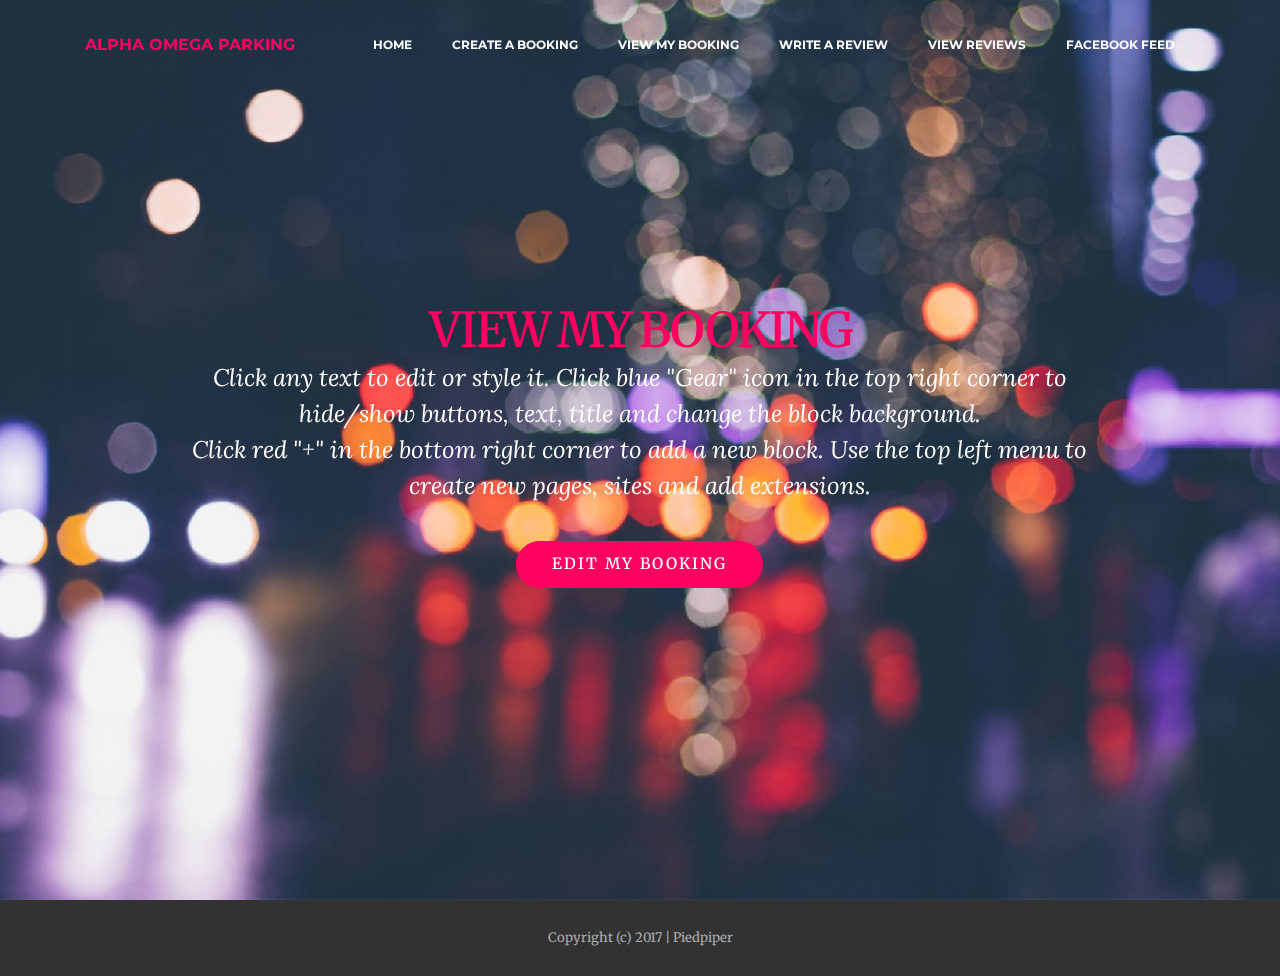
<file: AOPMobile/ViewMyBooking.html>
<!DOCTYPE html>
<html>
<head>
  <!-- Site made with Mobirise Website Builder v3.12.1, https://mobirise.com -->
  <meta charset="UTF-8">
  <meta http-equiv="X-UA-Compatible" content="IE=edge">
  <meta name="generator" content="Mobirise v3.12.1, mobirise.com">
  <meta name="viewport" content="width=device-width, initial-scale=1">
  <link rel="shortcut icon" href="assets/images/logo.png" type="image/x-icon">
  <meta name="description" content="">
  
  <link rel="stylesheet" href="https://fonts.googleapis.com/css?family=Lora:400,700,400italic,700italic&amp;subset=latin">
  <link rel="stylesheet" href="https://fonts.googleapis.com/css?family=Montserrat:400,700">
  <link rel="stylesheet" href="https://fonts.googleapis.com/css?family=Raleway:100,100i,200,200i,300,300i,400,400i,500,500i,600,600i,700,700i,800,800i,900,900i">
  <link rel="stylesheet" href="assets/bootstrap-material-design-font/css/material.css">
  <link rel="stylesheet" href="assets/tether/tether.min.css">
  <link rel="stylesheet" href="assets/bootstrap/css/bootstrap.min.css">
  <link rel="stylesheet" href="assets/animate.css/animate.min.css">
  <link rel="stylesheet" href="assets/dropdown/css/style.css">
  <link rel="stylesheet" href="assets/theme/css/style.css">
  <link rel="stylesheet" href="assets/mobirise/css/mbr-additional.css" type="text/css">
  
  
  
</head>
<body>
<section id="ext_menu-g">

    <nav class="navbar navbar-dropdown bg-color transparent navbar-fixed-top">
        <div class="container">

            <div class="mbr-table">
                <div class="mbr-table-cell">

                    <div class="navbar-brand">
                        
                        <a class="navbar-caption text-primary" href="https://mobirise.com">ALPHA OMEGA PARKING</a>
                    </div>

                </div>
                <div class="mbr-table-cell">

                    <button class="navbar-toggler pull-xs-right hidden-md-up" type="button" data-toggle="collapse" data-target="#exCollapsingNavbar">
                        <div class="hamburger-icon"></div>
                    </button>

                    <ul class="nav-dropdown collapse pull-xs-right nav navbar-nav navbar-toggleable-sm" id="exCollapsingNavbar"><li class="nav-item"><a class="nav-link link" href="Landing.php">HOME</a></li><li class="nav-item"><a class="nav-link link" href="CreateABooking.html">CREATE A BOOKING</a></li><li class="nav-item"><a class="nav-link link" href="ViewMyBooking.html">VIEW MY BOOKING</a></li><li class="nav-item"><a class="nav-link link" href="WriteAReview.html">WRITE A REVIEW</a></li><li class="nav-item"><a class="nav-link link" href="ViewReviews.html">VIEW REVIEWS</a></li><li class="nav-item"><a class="nav-link link" href="FacebookFeed.html">FACEBOOK FEED</a></li></ul>
                    <button hidden="" class="navbar-toggler navbar-close" type="button" data-toggle="collapse" data-target="#exCollapsingNavbar">
                        <div class="close-icon"></div>
                    </button>

                </div>
            </div>

        </div>
    </nav>

</section>

<section class="engine"><a rel="external" href="https://mobirise.com">Site Builder</a></section><section class="mbr-section mbr-section-hero mbr-section-full mbr-parallax-background mbr-after-navbar" id="header1-13" style="background-image: url(assets/images/mbr-2000x1333.jpg);">

    

    <div class="mbr-table-cell">

        <div class="container">
            <div class="row">
                <div class="mbr-section col-md-10 col-md-offset-1 text-xs-center">

                    <h1 class="mbr-section-title display-1">VIEW MY BOOKING</h1>
                    <p class="mbr-section-lead lead">Click any text to edit or style it. Click blue "Gear" icon in the top right corner to hide/show buttons, text, title and change the block background. <br> Click red "+" in the bottom right corner to add a new block. Use the top left menu to create new pages, sites and add extensions.</p>
                    <div class="mbr-section-btn"><a class="btn btn-lg btn-primary" href="https://mobirise.com">EDIT MY BOOKING</a> </div>
                </div>
            </div>
        </div>
    </div>

    

</section>

<footer class="mbr-small-footer mbr-section mbr-section-nopadding" id="footer1-f" style="background-color: rgb(50, 50, 50); padding-top: 1.75rem; padding-bottom: 1.75rem;">
    
    <div class="container">
        <p class="text-xs-center">Copyright (c) 2017 | Piedpiper</p>
    </div>
</footer>


  <script src="assets/web/assets/jquery/jquery.min.js"></script>
  <script src="assets/tether/tether.min.js"></script>
  <script src="assets/bootstrap/js/bootstrap.min.js"></script>
  <script src="assets/smooth-scroll/smooth-scroll.js"></script>
  <script src="assets/viewport-checker/jquery.viewportchecker.js"></script>
  <script src="assets/dropdown/js/script.min.js"></script>
  <script src="assets/touch-swipe/jquery.touch-swipe.min.js"></script>
  <script src="assets/jarallax/jarallax.js"></script>
  <script src="assets/theme/js/script.js"></script>
  
  
  <input name="animation" type="hidden">
  </body>
</html>
</file>
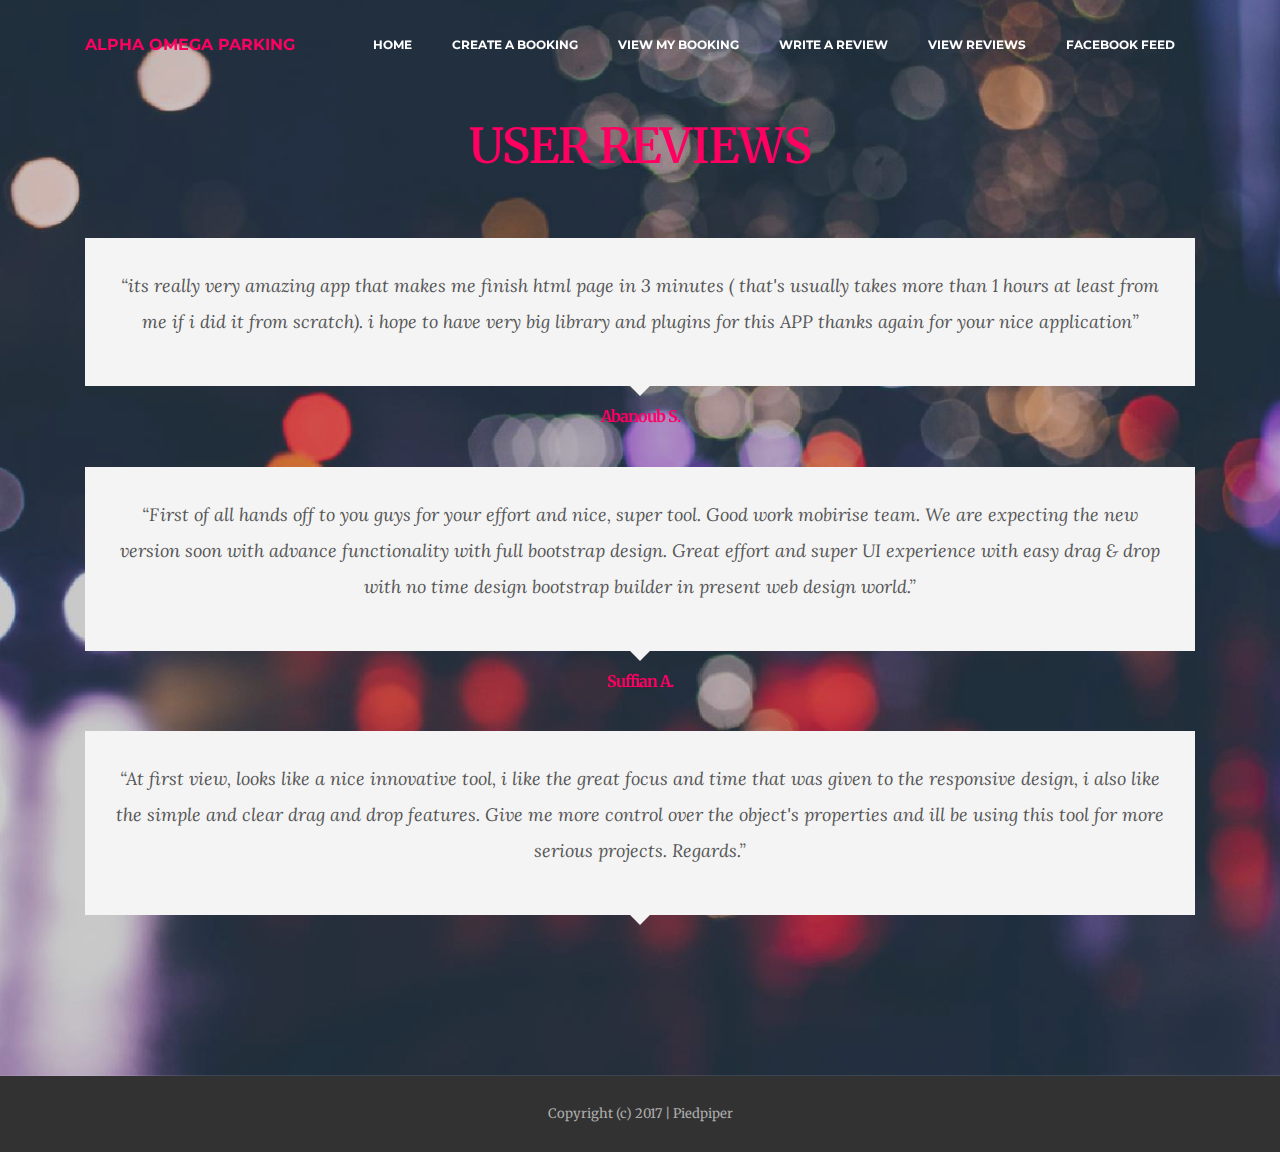
<file: AOPMobile/ViewReviews.html>
<!DOCTYPE html>
<html>
<head>
  <!-- Site made with Mobirise Website Builder v3.12.1, https://mobirise.com -->
  <meta charset="UTF-8">
  <meta http-equiv="X-UA-Compatible" content="IE=edge">
  <meta name="generator" content="Mobirise v3.12.1, mobirise.com">
  <meta name="viewport" content="width=device-width, initial-scale=1">
  <link rel="shortcut icon" href="assets/images/logo.png" type="image/x-icon">
  <meta name="description" content="">
  
  <link rel="stylesheet" href="https://fonts.googleapis.com/css?family=Lora:400,700,400italic,700italic&amp;subset=latin">
  <link rel="stylesheet" href="https://fonts.googleapis.com/css?family=Montserrat:400,700">
  <link rel="stylesheet" href="https://fonts.googleapis.com/css?family=Raleway:100,100i,200,200i,300,300i,400,400i,500,500i,600,600i,700,700i,800,800i,900,900i">
  <link rel="stylesheet" href="assets/bootstrap-material-design-font/css/material.css">
  <link rel="stylesheet" href="assets/tether/tether.min.css">
  <link rel="stylesheet" href="assets/bootstrap/css/bootstrap.min.css">
  <link rel="stylesheet" href="assets/animate.css/animate.min.css">
  <link rel="stylesheet" href="assets/dropdown/css/style.css">
  <link rel="stylesheet" href="assets/theme/css/style.css">
  <link rel="stylesheet" href="assets/mobirise/css/mbr-additional.css" type="text/css">
  
  
  
</head>
<body>
<section id="ext_menu-m">

    <nav class="navbar navbar-dropdown bg-color transparent navbar-fixed-top">
        <div class="container">

            <div class="mbr-table">
                <div class="mbr-table-cell">

                    <div class="navbar-brand">
                        
                        <a class="navbar-caption text-primary" href="https://mobirise.com">ALPHA OMEGA PARKING</a>
                    </div>

                </div>
                <div class="mbr-table-cell">

                    <button class="navbar-toggler pull-xs-right hidden-md-up" type="button" data-toggle="collapse" data-target="#exCollapsingNavbar">
                        <div class="hamburger-icon"></div>
                    </button>

                    <ul class="nav-dropdown collapse pull-xs-right nav navbar-nav navbar-toggleable-sm" id="exCollapsingNavbar"><li class="nav-item"><a class="nav-link link" href="Landing.php">HOME</a></li><li class="nav-item"><a class="nav-link link" href="CreateABooking.html">CREATE A BOOKING</a></li><li class="nav-item"><a class="nav-link link" href="ViewMyBooking.html">VIEW MY BOOKING</a></li><li class="nav-item"><a class="nav-link link" href="WriteAReview.html">WRITE A REVIEW</a></li><li class="nav-item"><a class="nav-link link" href="ViewReviews.html">VIEW REVIEWS</a></li><li class="nav-item"><a class="nav-link link" href="FacebookFeed.html">FACEBOOK FEED</a></li></ul>
                    <button hidden="" class="navbar-toggler navbar-close" type="button" data-toggle="collapse" data-target="#exCollapsingNavbar">
                        <div class="close-icon"></div>
                    </button>

                </div>
            </div>

        </div>
    </nav>

</section>

<section class="engine"><a rel="external" href="https://mobirise.com">Mobirise Site Maker</a></section><section class="mbr-section mbr-parallax-background mbr-after-navbar" id="testimonials4-z" style="background-image: url(assets/images/mbr-2000x1333.jpg); padding-top: 120px; padding-bottom: 120px;">

    <div class="mbr-overlay" style="opacity: 0.2; background-color: rgb(34, 34, 34);">
    </div>

        <div class="mbr-section mbr-section__container mbr-section__container--middle">
            <div class="container">
                <div class="row">
                    <div class="col-xs-12 text-xs-center">
                        <h3 class="mbr-section-title display-2">USER REVIEWS</h3>
                        
                    </div>
                </div>
            </div>
        </div>


    <div class="mbr-section mbr-section-nopadding">
        <div class="container">
            <div class="row">

                <div class="col-xs-12">

                    <div class="mbr-testimonial card">
                        <div class="card-block"><p>“its really very amazing app that makes me finish html page in 3 minutes ( that's usually takes more than 1 hours at least from me if i did it from scratch). i hope to have very big library and plugins for this APP thanks again for your nice application”</p></div>
                        <div class="mbr-author card-footer">
                            
                            <div class="mbr-author-name">Abanoub S.</div>
                            
                        </div>
                    </div><div class="mbr-testimonial card">
                        <div class="card-block"><p>“First of all hands off to you guys for your effort and nice, super tool. Good work mobirise team. We are expecting the new version soon with advance functionality with full bootstrap design. Great effort and super UI experience with easy drag &amp; drop with no time design bootstrap builder in present web design world.”</p></div>
                        <div class="mbr-author card-footer">
                            
                            <div class="mbr-author-name">Suffian A.</div>
                            
                        </div>
                    </div><div class="mbr-testimonial card">
                        <div class="card-block"><p>“At first view, looks like a nice innovative tool, i like the great focus and time that was given to the responsive design, i also like the simple and clear drag and drop features. Give me more control over the object's properties and ill be using this tool for more serious projects. Regards.”</p></div>
                        <div class="mbr-author card-footer">
                            
                            <div class="mbr-author-name">Jhollman C.</div>
                            
                        </div>
                    </div>

                </div>

            </div>

        </div>
    </div>
</section>

<footer class="mbr-small-footer mbr-section mbr-section-nopadding" id="footer1-l" style="background-color: rgb(50, 50, 50); padding-top: 1.75rem; padding-bottom: 1.75rem;">
    
    <div class="container">
        <p class="text-xs-center">Copyright (c) 2017 | Piedpiper</p>
    </div>
</footer>


  <script src="assets/web/assets/jquery/jquery.min.js"></script>
  <script src="assets/tether/tether.min.js"></script>
  <script src="assets/bootstrap/js/bootstrap.min.js"></script>
  <script src="assets/smooth-scroll/smooth-scroll.js"></script>
  <script src="assets/viewport-checker/jquery.viewportchecker.js"></script>
  <script src="assets/dropdown/js/script.min.js"></script>
  <script src="assets/touch-swipe/jquery.touch-swipe.min.js"></script>
  <script src="assets/jarallax/jarallax.js"></script>
  <script src="assets/theme/js/script.js"></script>
  
  
  <input name="animation" type="hidden">
  </body>
</html>
</file>
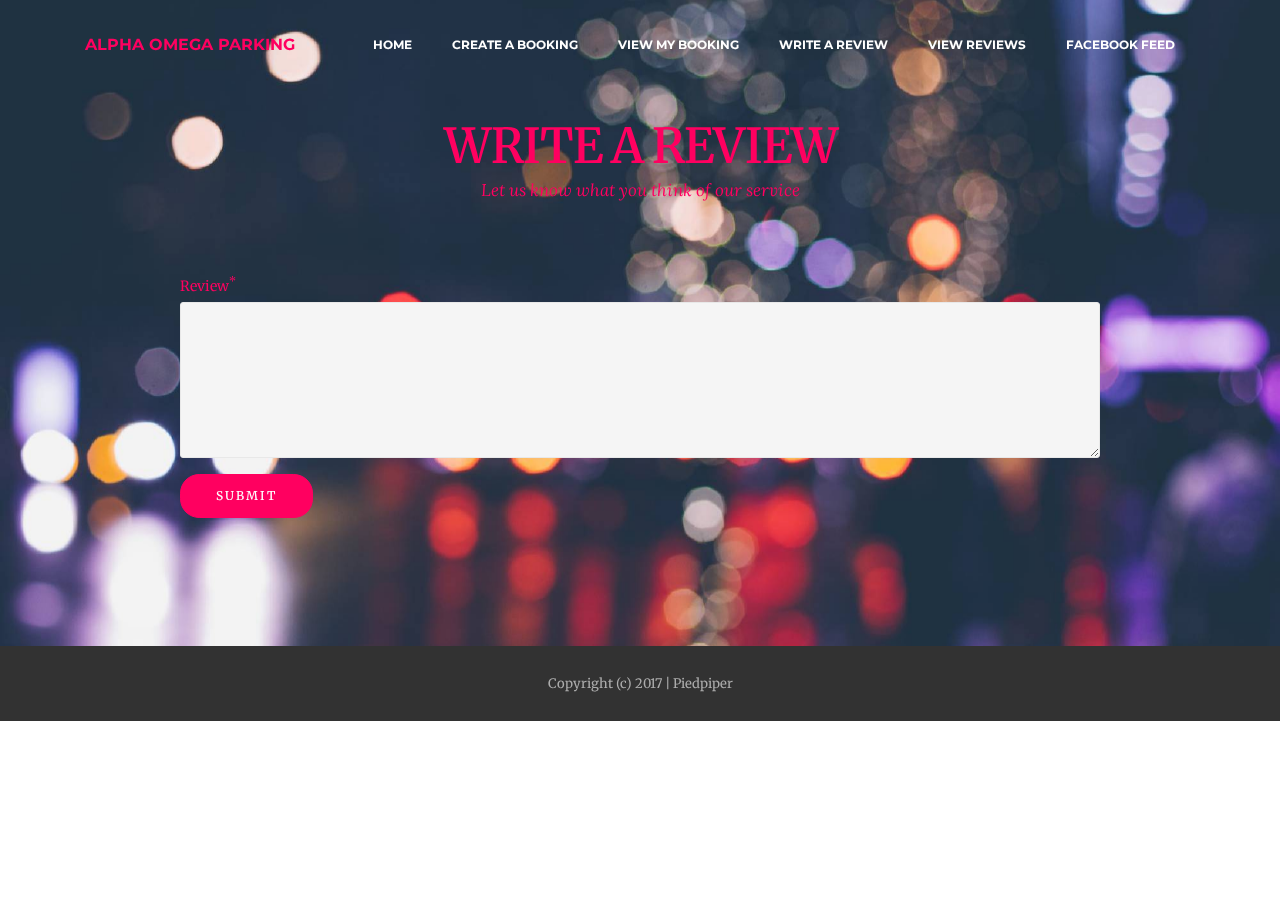
<file: AOPMobile/WriteAReview.html>
<!DOCTYPE html>
<html>
<head>
  <!-- Site made with Mobirise Website Builder v3.12.1, https://mobirise.com -->
  <meta charset="UTF-8">
  <meta http-equiv="X-UA-Compatible" content="IE=edge">
  <meta name="generator" content="Mobirise v3.12.1, mobirise.com">
  <meta name="viewport" content="width=device-width, initial-scale=1">
  <link rel="shortcut icon" href="assets/images/logo.png" type="image/x-icon">
  <meta name="description" content="">
  
  <link rel="stylesheet" href="https://fonts.googleapis.com/css?family=Lora:400,700,400italic,700italic&amp;subset=latin">
  <link rel="stylesheet" href="https://fonts.googleapis.com/css?family=Montserrat:400,700">
  <link rel="stylesheet" href="https://fonts.googleapis.com/css?family=Raleway:100,100i,200,200i,300,300i,400,400i,500,500i,600,600i,700,700i,800,800i,900,900i">
  <link rel="stylesheet" href="assets/bootstrap-material-design-font/css/material.css">
  <link rel="stylesheet" href="assets/tether/tether.min.css">
  <link rel="stylesheet" href="assets/bootstrap/css/bootstrap.min.css">
  <link rel="stylesheet" href="assets/animate.css/animate.min.css">
  <link rel="stylesheet" href="assets/dropdown/css/style.css">
  <link rel="stylesheet" href="assets/theme/css/style.css">
  <link rel="stylesheet" href="assets/mobirise/css/mbr-additional.css" type="text/css">
  
  
  
</head>
<body>
<section id="ext_menu-j">

    <nav class="navbar navbar-dropdown bg-color transparent navbar-fixed-top">
        <div class="container">

            <div class="mbr-table">
                <div class="mbr-table-cell">

                    <div class="navbar-brand">
                        
                        <a class="navbar-caption text-primary" href="https://mobirise.com">ALPHA OMEGA PARKING</a>
                    </div>

                </div>
                <div class="mbr-table-cell">

                    <button class="navbar-toggler pull-xs-right hidden-md-up" type="button" data-toggle="collapse" data-target="#exCollapsingNavbar">
                        <div class="hamburger-icon"></div>
                    </button>

                    <ul class="nav-dropdown collapse pull-xs-right nav navbar-nav navbar-toggleable-sm" id="exCollapsingNavbar"><li class="nav-item"><a class="nav-link link" href="Landing.php">HOME</a></li><li class="nav-item"><a class="nav-link link" href="CreateABooking.html">CREATE A BOOKING</a></li><li class="nav-item"><a class="nav-link link" href="ViewMyBooking.html">VIEW MY BOOKING</a></li><li class="nav-item"><a class="nav-link link" href="WriteAReview.html">WRITE A REVIEW</a></li><li class="nav-item"><a class="nav-link link" href="ViewReviews.html">VIEW REVIEWS</a></li><li class="nav-item"><a class="nav-link link" href="FacebookFeed.html">FACEBOOK FEED</a></li></ul>
                    <button hidden="" class="navbar-toggler navbar-close" type="button" data-toggle="collapse" data-target="#exCollapsingNavbar">
                        <div class="close-icon"></div>
                    </button>

                </div>
            </div>

        </div>
    </nav>

</section>

<section class="engine"><a rel="external" href="https://mobirise.com">Mobirise Website Builder</a></section><section class="mbr-section mbr-parallax-background mbr-after-navbar" id="form1-10" style="background-image: url(assets/images/mbr-2000x1333.jpg); padding-top: 120px; padding-bottom: 120px;">
    
    <div class="mbr-section mbr-section__container mbr-section__container--middle">
        <div class="container">
            <div class="row">
                <div class="col-xs-12 text-xs-center">
                    <h3 class="mbr-section-title display-2">WRITE A REVIEW</h3>
                    <small class="mbr-section-subtitle">Let us know what you think of our service</small>
                </div>
            </div>
        </div>
    </div>
    <div class="mbr-section mbr-section-nopadding">
        <div class="container">
            <div class="row">
                <div class="col-xs-12 col-lg-10 col-lg-offset-1" data-form-type="formoid">


                    <div data-form-alert="true">
                        <div hidden="" data-form-alert-success="true" class="alert alert-form alert-success text-xs-center">Thanks for your review!</div>
                    </div>


                    <form action="https://mobirise.com/" method="post" data-form-title="WRITE A REVIEW">

                        <input type="hidden" value="xDl8kSea5E5T+AISnFDzJBZh5X7JASQ/cEWc5OOx+xPzvOJaQ858dUjsmZkHQnYzzQ2XJBfEFYolFXSz0cvSn1T/+1kjEWhihXl0/tw/M1zrsk/Bl+arjnybJ1u2Bty2" data-form-email="true">

                       
                        <div class="form-group">
                            <label class="form-control-label" for="form1-10-review">Review<span class="form-asterisk">*</span></label>
                            <textarea class="form-control" name="review" rows="7" data-form-field="review" id="form1-10-review"></textarea>
                        </div>

                        <div><button type="submit" class="btn btn-primary">SUBMIT</button></div>

                    </form>
                </div>
            </div>
        </div>
    </div>
</section>

<footer class="mbr-small-footer mbr-section mbr-section-nopadding" id="footer1-i" style="background-color: rgb(50, 50, 50); padding-top: 1.75rem; padding-bottom: 1.75rem;">
    
    <div class="container">
        <p class="text-xs-center">Copyright (c) 2017 | Piedpiper</p>
    </div>
</footer>


  <script src="assets/web/assets/jquery/jquery.min.js"></script>
  <script src="assets/tether/tether.min.js"></script>
  <script src="assets/bootstrap/js/bootstrap.min.js"></script>
  <script src="assets/smooth-scroll/smooth-scroll.js"></script>
  <script src="assets/viewport-checker/jquery.viewportchecker.js"></script>
  <script src="assets/jarallax/jarallax.js"></script>
  <script src="assets/dropdown/js/script.min.js"></script>
  <script src="assets/touch-swipe/jquery.touch-swipe.min.js"></script>
  <script src="assets/theme/js/script.js"></script>
  <script src="assets/formoid/formoid.min.js"></script>
  
  
  <input name="animation" type="hidden">
  </body>
</html>
</file>
<file: AOPMobile/assets/bootstrap-material-design-font/css/material.css>
@font-face {
  font-family: 'Material-Design-Icons';
  src: url('../fonts/Material-Design-Icons.eot?3ocs8m');
  src: url('../fonts/Material-Design-Icons.eot?#iefix3ocs8m') format('embedded-opentype'), url('../fonts/Material-Design-Icons.woff?3ocs8m') format('woff'), url('../fonts/Material-Design-Icons.ttf?3ocs8m') format('truetype'), url('../fonts/Material-Design-Icons.svg?3ocs8m#Material-Design-Icons') format('svg');
  font-weight: normal;
  font-style: normal;
}
[class^="mdi-"],
[class*="mdi-"] {
  speak: none;
  display: inline-block;
  font-style: normal;
  font-variant:normal;
  font-weight:normal;
  /*font-size:24px;*/
  line-height:1;
  font-family:'Material-Design-Icons' !important;
  text-rendering: auto;
  
  -webkit-font-smoothing: antialiased;
  -moz-osx-font-smoothing: grayscale;
  -webkit-transform: translate(0, 0);
      -ms-transform: translate(0, 0);
          transform: translate(0, 0);
}
[class^="mdi-"]:before,
[class*="mdi-"]:before {
  display: inline-block;
  speak: none;
  text-decoration: inherit;
}
[class^="mdi-"].pull-left,
[class*="mdi-"].pull-left {
  margin-right: .3em;
}
[class^="mdi-"].pull-right,
[class*="mdi-"].pull-right {
  margin-left: .3em;
}
[class^="mdi-"].mdi-lg:before,
[class*="mdi-"].mdi-lg:before,
[class^="mdi-"].mdi-lg:after,
[class*="mdi-"].mdi-lg:after {
  font-size: 1.33333333em;
  line-height: 0.75em;
  vertical-align: -15%;
}
[class^="mdi-"].mdi-2x:before,
[class*="mdi-"].mdi-2x:before,
[class^="mdi-"].mdi-2x:after,
[class*="mdi-"].mdi-2x:after {
  font-size: 2em;
}
[class^="mdi-"].mdi-3x:before,
[class*="mdi-"].mdi-3x:before,
[class^="mdi-"].mdi-3x:after,
[class*="mdi-"].mdi-3x:after {
  font-size: 3em;
}
[class^="mdi-"].mdi-4x:before,
[class*="mdi-"].mdi-4x:before,
[class^="mdi-"].mdi-4x:after,
[class*="mdi-"].mdi-4x:after {
  font-size: 4em;
}
[class^="mdi-"].mdi-5x:before,
[class*="mdi-"].mdi-5x:before,
[class^="mdi-"].mdi-5x:after,
[class*="mdi-"].mdi-5x:after {
  font-size: 5em;
}
[class^="mdi-device-signal-cellular-"]:after,
[class^="mdi-device-battery-"]:after,
[class^="mdi-device-battery-charging-"]:after,
[class^="mdi-device-signal-cellular-connected-no-internet-"]:after,
[class^="mdi-device-signal-wifi-"]:after,
[class^="mdi-device-signal-wifi-statusbar-not-connected"]:after,
.mdi-device-network-wifi:after {
  opacity: .3;
  position: absolute;
  left: 0;
  top: 0;
  z-index: 1;
  display: inline-block;
  speak: none;
  text-decoration: inherit;
}
[class^="mdi-device-signal-cellular-"]:after {
  content: "\e758";
}
[class^="mdi-device-battery-"]:after {
  content: "\e735";
}
[class^="mdi-device-battery-charging-"]:after {
  content: "\e733";
}
[class^="mdi-device-signal-cellular-connected-no-internet-"]:after {
  content: "\e75d";
}
[class^="mdi-device-signal-wifi-"]:after,
.mdi-device-network-wifi:after {
  content: "\e765";
}
[class^="mdi-device-signal-wifi-statusbasr-not-connected"]:after {
  content: "\e8f7";
}
.mdi-device-signal-cellular-off:after,
.mdi-device-signal-cellular-null:after,
.mdi-device-signal-cellular-no-sim:after,
.mdi-device-signal-wifi-off:after,
.mdi-device-signal-wifi-4-bar:after,
.mdi-device-signal-cellular-4-bar:after,
.mdi-device-battery-alert:after,
.mdi-device-signal-cellular-connected-no-internet-4-bar:after,
.mdi-device-battery-std:after,
.mdi-device-battery-full .mdi-device-battery-unknown:after {
  content: "";
}
.mdi-fw {
  width: 1.28571429em;
  text-align: center;
}
.mdi-ul {
  padding-left: 0;
  margin-left: 2.14285714em;
  list-style-type: none;
}
.mdi-ul > li {
  position: relative;
}
.mdi-li {
  position: absolute;
  left: -2.14285714em;
  width: 2.14285714em;
  top: 0.14285714em;
  text-align: center;
}
.mdi-li.mdi-lg {
  left: -1.85714286em;
}
.mdi-border {
  padding: .2em .25em .15em;
  border: solid 0.08em #eeeeee;
  border-radius: .1em;
}
.mdi-spin {
  -webkit-animation: mdi-spin 2s infinite linear;
  animation: mdi-spin 2s infinite linear;
  -webkit-transform-origin: 50% 50%;
  -ms-transform-origin: 50% 50%;
      transform-origin: 50% 50%;
}
.mdi-pulse {
  -webkit-animation: mdi-spin 1s steps(8) infinite;
  animation: mdi-spin 1s steps(8) infinite;
  -webkit-transform-origin: 50% 50%;
  -ms-transform-origin: 50% 50%;
      transform-origin: 50% 50%;
}
@-webkit-keyframes mdi-spin {
  0% {
    -webkit-transform: rotate(0deg);
    transform: rotate(0deg);
  }
  100% {
    -webkit-transform: rotate(359deg);
    transform: rotate(359deg);
  }
}
@keyframes mdi-spin {
  0% {
    -webkit-transform: rotate(0deg);
    transform: rotate(0deg);
  }
  100% {
    -webkit-transform: rotate(359deg);
    transform: rotate(359deg);
  }
}
.mdi-rotate-90 {
  filter: progid:DXImageTransform.Microsoft.BasicImage(rotation=1);
  -webkit-transform: rotate(90deg);
  -ms-transform: rotate(90deg);
  transform: rotate(90deg);
}
.mdi-rotate-180 {
  filter: progid:DXImageTransform.Microsoft.BasicImage(rotation=2);
  -webkit-transform: rotate(180deg);
  -ms-transform: rotate(180deg);
  transform: rotate(180deg);
}
.mdi-rotate-270 {
  filter: progid:DXImageTransform.Microsoft.BasicImage(rotation=3);
  -webkit-transform: rotate(270deg);
  -ms-transform: rotate(270deg);
  transform: rotate(270deg);
}
.mdi-flip-horizontal {
  filter: progid:DXImageTransform.Microsoft.BasicImage(rotation=0, mirror=1);
  -webkit-transform: scale(-1, 1);
  -ms-transform: scale(-1, 1);
  transform: scale(-1, 1);
}
.mdi-flip-vertical {
  filter: progid:DXImageTransform.Microsoft.BasicImage(rotation=2, mirror=1);
  -webkit-transform: scale(1, -1);
  -ms-transform: scale(1, -1);
  transform: scale(1, -1);
}
:root .mdi-rotate-90,
:root .mdi-rotate-180,
:root .mdi-rotate-270,
:root .mdi-flip-horizontal,
:root .mdi-flip-vertical {
  -webkit-filter: none;
          filter: none;
}
.mdi-stack {
  position: relative;
  display: inline-block;
  width: 2em;
  height: 2em;
  line-height: 2em;
  vertical-align: middle;
}
.mdi-stack-1x,
.mdi-stack-2x {
  position: absolute;
  left: 0;
  width: 100%;
  text-align: center;
}
.mdi-stack-1x {
  line-height: inherit;
}
.mdi-stack-2x {
  font-size: 2em;
}
.mdi-inverse {
  color: #ffffff;
}
/* Start Icons */
.mdi-action-3d-rotation:before {
  content: "\e600";
}
.mdi-action-accessibility:before {
  content: "\e601";
}
.mdi-action-account-balance-wallet:before {
  content: "\e602";
}
.mdi-action-account-balance:before {
  content: "\e603";
}
.mdi-action-account-box:before {
  content: "\e604";
}
.mdi-action-account-child:before {
  content: "\e605";
}
.mdi-action-account-circle:before {
  content: "\e606";
}
.mdi-action-add-shopping-cart:before {
  content: "\e607";
}
.mdi-action-alarm-add:before {
  content: "\e608";
}
.mdi-action-alarm-off:before {
  content: "\e609";
}
.mdi-action-alarm-on:before {
  content: "\e60a";
}
.mdi-action-alarm:before {
  content: "\e60b";
}
.mdi-action-android:before {
  content: "\e60c";
}
.mdi-action-announcement:before {
  content: "\e60d";
}
.mdi-action-aspect-ratio:before {
  content: "\e60e";
}
.mdi-action-assessment:before {
  content: "\e60f";
}
.mdi-action-assignment-ind:before {
  content: "\e610";
}
.mdi-action-assignment-late:before {
  content: "\e611";
}
.mdi-action-assignment-return:before {
  content: "\e612";
}
.mdi-action-assignment-returned:before {
  content: "\e613";
}
.mdi-action-assignment-turned-in:before {
  content: "\e614";
}
.mdi-action-assignment:before {
  content: "\e615";
}
.mdi-action-autorenew:before {
  content: "\e616";
}
.mdi-action-backup:before {
  content: "\e617";
}
.mdi-action-book:before {
  content: "\e618";
}
.mdi-action-bookmark-outline:before {
  content: "\e619";
}
.mdi-action-bookmark:before {
  content: "\e61a";
}
.mdi-action-bug-report:before {
  content: "\e61b";
}
.mdi-action-cached:before {
  content: "\e61c";
}
.mdi-action-check-circle:before {
  content: "\e61d";
}
.mdi-action-class:before {
  content: "\e61e";
}
.mdi-action-credit-card:before {
  content: "\e61f";
}
.mdi-action-dashboard:before {
  content: "\e620";
}
.mdi-action-delete:before {
  content: "\e621";
}
.mdi-action-description:before {
  content: "\e622";
}
.mdi-action-dns:before {
  content: "\e623";
}
.mdi-action-done-all:before {
  content: "\e624";
}
.mdi-action-done:before {
  content: "\e625";
}
.mdi-action-event:before {
  content: "\e626";
}
.mdi-action-exit-to-app:before {
  content: "\e627";
}
.mdi-action-explore:before {
  content: "\e628";
}
.mdi-action-extension:before {
  content: "\e629";
}
.mdi-action-face-unlock:before {
  content: "\e62a";
}
.mdi-action-favorite-outline:before {
  content: "\e62b";
}
.mdi-action-favorite:before {
  content: "\e62c";
}
.mdi-action-find-in-page:before {
  content: "\e62d";
}
.mdi-action-find-replace:before {
  content: "\e62e";
}
.mdi-action-flip-to-back:before {
  content: "\e62f";
}
.mdi-action-flip-to-front:before {
  content: "\e630";
}
.mdi-action-get-app:before {
  content: "\e631";
}
.mdi-action-grade:before {
  content: "\e632";
}
.mdi-action-group-work:before {
  content: "\e633";
}
.mdi-action-help:before {
  content: "\e634";
}
.mdi-action-highlight-remove:before {
  content: "\e635";
}
.mdi-action-history:before {
  content: "\e636";
}
.mdi-action-home:before {
  content: "\e637";
}
.mdi-action-https:before {
  content: "\e638";
}
.mdi-action-info-outline:before {
  content: "\e639";
}
.mdi-action-info:before {
  content: "\e63a";
}
.mdi-action-input:before {
  content: "\e63b";
}
.mdi-action-invert-colors:before {
  content: "\e63c";
}
.mdi-action-label-outline:before {
  content: "\e63d";
}
.mdi-action-label:before {
  content: "\e63e";
}
.mdi-action-language:before {
  content: "\e63f";
}
.mdi-action-launch:before {
  content: "\e640";
}
.mdi-action-list:before {
  content: "\e641";
}
.mdi-action-lock-open:before {
  content: "\e642";
}
.mdi-action-lock-outline:before {
  content: "\e643";
}
.mdi-action-lock:before {
  content: "\e644";
}
.mdi-action-loyalty:before {
  content: "\e645";
}
.mdi-action-markunread-mailbox:before {
  content: "\e646";
}
.mdi-action-note-add:before {
  content: "\e647";
}
.mdi-action-open-in-browser:before {
  content: "\e648";
}
.mdi-action-open-in-new:before {
  content: "\e649";
}
.mdi-action-open-with:before {
  content: "\e64a";
}
.mdi-action-pageview:before {
  content: "\e64b";
}
.mdi-action-payment:before {
  content: "\e64c";
}
.mdi-action-perm-camera-mic:before {
  content: "\e64d";
}
.mdi-action-perm-contact-cal:before {
  content: "\e64e";
}
.mdi-action-perm-data-setting:before {
  content: "\e64f";
}
.mdi-action-perm-device-info:before {
  content: "\e650";
}
.mdi-action-perm-identity:before {
  content: "\e651";
}
.mdi-action-perm-media:before {
  content: "\e652";
}
.mdi-action-perm-phone-msg:before {
  content: "\e653";
}
.mdi-action-perm-scan-wifi:before {
  content: "\e654";
}
.mdi-action-picture-in-picture:before {
  content: "\e655";
}
.mdi-action-polymer:before {
  content: "\e656";
}
.mdi-action-print:before {
  content: "\e657";
}
.mdi-action-query-builder:before {
  content: "\e658";
}
.mdi-action-question-answer:before {
  content: "\e659";
}
.mdi-action-receipt:before {
  content: "\e65a";
}
.mdi-action-redeem:before {
  content: "\e65b";
}
.mdi-action-reorder:before {
  content: "\e65c";
}
.mdi-action-report-problem:before {
  content: "\e65d";
}
.mdi-action-restore:before {
  content: "\e65e";
}
.mdi-action-room:before {
  content: "\e65f";
}
.mdi-action-schedule:before {
  content: "\e660";
}
.mdi-action-search:before {
  content: "\e661";
}
.mdi-action-settings-applications:before {
  content: "\e662";
}
.mdi-action-settings-backup-restore:before {
  content: "\e663";
}
.mdi-action-settings-bluetooth:before {
  content: "\e664";
}
.mdi-action-settings-cell:before {
  content: "\e665";
}
.mdi-action-settings-display:before {
  content: "\e666";
}
.mdi-action-settings-ethernet:before {
  content: "\e667";
}
.mdi-action-settings-input-antenna:before {
  content: "\e668";
}
.mdi-action-settings-input-component:before {
  content: "\e669";
}
.mdi-action-settings-input-composite:before {
  content: "\e66a";
}
.mdi-action-settings-input-hdmi:before {
  content: "\e66b";
}
.mdi-action-settings-input-svideo:before {
  content: "\e66c";
}
.mdi-action-settings-overscan:before {
  content: "\e66d";
}
.mdi-action-settings-phone:before {
  content: "\e66e";
}
.mdi-action-settings-power:before {
  content: "\e66f";
}
.mdi-action-settings-remote:before {
  content: "\e670";
}
.mdi-action-settings-voice:before {
  content: "\e671";
}
.mdi-action-settings:before {
  content: "\e672";
}
.mdi-action-shop-two:before {
  content: "\e673";
}
.mdi-action-shop:before {
  content: "\e674";
}
.mdi-action-shopping-basket:before {
  content: "\e675";
}
.mdi-action-shopping-cart:before {
  content: "\e676";
}
.mdi-action-speaker-notes:before {
  content: "\e677";
}
.mdi-action-spellcheck:before {
  content: "\e678";
}
.mdi-action-star-rate:before {
  content: "\e679";
}
.mdi-action-stars:before {
  content: "\e67a";
}
.mdi-action-store:before {
  content: "\e67b";
}
.mdi-action-subject:before {
  content: "\e67c";
}
.mdi-action-supervisor-account:before {
  content: "\e67d";
}
.mdi-action-swap-horiz:before {
  content: "\e67e";
}
.mdi-action-swap-vert-circle:before {
  content: "\e67f";
}
.mdi-action-swap-vert:before {
  content: "\e680";
}
.mdi-action-system-update-tv:before {
  content: "\e681";
}
.mdi-action-tab-unselected:before {
  content: "\e682";
}
.mdi-action-tab:before {
  content: "\e683";
}
.mdi-action-theaters:before {
  content: "\e684";
}
.mdi-action-thumb-down:before {
  content: "\e685";
}
.mdi-action-thumb-up:before {
  content: "\e686";
}
.mdi-action-thumbs-up-down:before {
  content: "\e687";
}
.mdi-action-toc:before {
  content: "\e688";
}
.mdi-action-today:before {
  content: "\e689";
}
.mdi-action-track-changes:before {
  content: "\e68a";
}
.mdi-action-translate:before {
  content: "\e68b";
}
.mdi-action-trending-down:before {
  content: "\e68c";
}
.mdi-action-trending-neutral:before {
  content: "\e68d";
}
.mdi-action-trending-up:before {
  content: "\e68e";
}
.mdi-action-turned-in-not:before {
  content: "\e68f";
}
.mdi-action-turned-in:before {
  content: "\e690";
}
.mdi-action-verified-user:before {
  content: "\e691";
}
.mdi-action-view-agenda:before {
  content: "\e692";
}
.mdi-action-view-array:before {
  content: "\e693";
}
.mdi-action-view-carousel:before {
  content: "\e694";
}
.mdi-action-view-column:before {
  content: "\e695";
}
.mdi-action-view-day:before {
  content: "\e696";
}
.mdi-action-view-headline:before {
  content: "\e697";
}
.mdi-action-view-list:before {
  content: "\e698";
}
.mdi-action-view-module:before {
  content: "\e699";
}
.mdi-action-view-quilt:before {
  content: "\e69a";
}
.mdi-action-view-stream:before {
  content: "\e69b";
}
.mdi-action-view-week:before {
  content: "\e69c";
}
.mdi-action-visibility-off:before {
  content: "\e69d";
}
.mdi-action-visibility:before {
  content: "\e69e";
}
.mdi-action-wallet-giftcard:before {
  content: "\e69f";
}
.mdi-action-wallet-membership:before {
  content: "\e6a0";
}
.mdi-action-wallet-travel:before {
  content: "\e6a1";
}
.mdi-action-work:before {
  content: "\e6a2";
}
.mdi-alert-error:before {
  content: "\e6a3";
}
.mdi-alert-warning:before {
  content: "\e6a4";
}
.mdi-av-album:before {
  content: "\e6a5";
}
.mdi-av-closed-caption:before {
  content: "\e6a6";
}
.mdi-av-equalizer:before {
  content: "\e6a7";
}
.mdi-av-explicit:before {
  content: "\e6a8";
}
.mdi-av-fast-forward:before {
  content: "\e6a9";
}
.mdi-av-fast-rewind:before {
  content: "\e6aa";
}
.mdi-av-games:before {
  content: "\e6ab";
}
.mdi-av-hearing:before {
  content: "\e6ac";
}
.mdi-av-high-quality:before {
  content: "\e6ad";
}
.mdi-av-loop:before {
  content: "\e6ae";
}
.mdi-av-mic-none:before {
  content: "\e6af";
}
.mdi-av-mic-off:before {
  content: "\e6b0";
}
.mdi-av-mic:before {
  content: "\e6b1";
}
.mdi-av-movie:before {
  content: "\e6b2";
}
.mdi-av-my-library-add:before {
  content: "\e6b3";
}
.mdi-av-my-library-books:before {
  content: "\e6b4";
}
.mdi-av-my-library-music:before {
  content: "\e6b5";
}
.mdi-av-new-releases:before {
  content: "\e6b6";
}
.mdi-av-not-interested:before {
  content: "\e6b7";
}
.mdi-av-pause-circle-fill:before {
  content: "\e6b8";
}
.mdi-av-pause-circle-outline:before {
  content: "\e6b9";
}
.mdi-av-pause:before {
  content: "\e6ba";
}
.mdi-av-play-arrow:before {
  content: "\e6bb";
}
.mdi-av-play-circle-fill:before {
  content: "\e6bc";
}
.mdi-av-play-circle-outline:before {
  content: "\e6bd";
}
.mdi-av-play-shopping-bag:before {
  content: "\e6be";
}
.mdi-av-playlist-add:before {
  content: "\e6bf";
}
.mdi-av-queue-music:before {
  content: "\e6c0";
}
.mdi-av-queue:before {
  content: "\e6c1";
}
.mdi-av-radio:before {
  content: "\e6c2";
}
.mdi-av-recent-actors:before {
  content: "\e6c3";
}
.mdi-av-repeat-one:before {
  content: "\e6c4";
}
.mdi-av-repeat:before {
  content: "\e6c5";
}
.mdi-av-replay:before {
  content: "\e6c6";
}
.mdi-av-shuffle:before {
  content: "\e6c7";
}
.mdi-av-skip-next:before {
  content: "\e6c8";
}
.mdi-av-skip-previous:before {
  content: "\e6c9";
}
.mdi-av-snooze:before {
  content: "\e6ca";
}
.mdi-av-stop:before {
  content: "\e6cb";
}
.mdi-av-subtitles:before {
  content: "\e6cc";
}
.mdi-av-surround-sound:before {
  content: "\e6cd";
}
.mdi-av-timer:before {
  content: "\e6ce";
}
.mdi-av-video-collection:before {
  content: "\e6cf";
}
.mdi-av-videocam-off:before {
  content: "\e6d0";
}
.mdi-av-videocam:before {
  content: "\e6d1";
}
.mdi-av-volume-down:before {
  content: "\e6d2";
}
.mdi-av-volume-mute:before {
  content: "\e6d3";
}
.mdi-av-volume-off:before {
  content: "\e6d4";
}
.mdi-av-volume-up:before {
  content: "\e6d5";
}
.mdi-av-web:before {
  content: "\e6d6";
}
.mdi-communication-business:before {
  content: "\e6d7";
}
.mdi-communication-call-end:before {
  content: "\e6d8";
}
.mdi-communication-call-made:before {
  content: "\e6d9";
}
.mdi-communication-call-merge:before {
  content: "\e6da";
}
.mdi-communication-call-missed:before {
  content: "\e6db";
}
.mdi-communication-call-received:before {
  content: "\e6dc";
}
.mdi-communication-call-split:before {
  content: "\e6dd";
}
.mdi-communication-call:before {
  content: "\e6de";
}
.mdi-communication-chat:before {
  content: "\e6df";
}
.mdi-communication-clear-all:before {
  content: "\e6e0";
}
.mdi-communication-comment:before {
  content: "\e6e1";
}
.mdi-communication-contacts:before {
  content: "\e6e2";
}
.mdi-communication-dialer-sip:before {
  content: "\e6e3";
}
.mdi-communication-dialpad:before {
  content: "\e6e4";
}
.mdi-communication-dnd-on:before {
  content: "\e6e5";
}
.mdi-communication-email:before {
  content: "\e6e6";
}
.mdi-communication-forum:before {
  content: "\e6e7";
}
.mdi-communication-import-export:before {
  content: "\e6e8";
}
.mdi-communication-invert-colors-off:before {
  content: "\e6e9";
}
.mdi-communication-invert-colors-on:before {
  content: "\e6ea";
}
.mdi-communication-live-help:before {
  content: "\e6eb";
}
.mdi-communication-location-off:before {
  content: "\e6ec";
}
.mdi-communication-location-on:before {
  content: "\e6ed";
}
.mdi-communication-message:before {
  content: "\e6ee";
}
.mdi-communication-messenger:before {
  content: "\e6ef";
}
.mdi-communication-no-sim:before {
  content: "\e6f0";
}
.mdi-communication-phone:before {
  content: "\e6f1";
}
.mdi-communication-portable-wifi-off:before {
  content: "\e6f2";
}
.mdi-communication-quick-contacts-dialer:before {
  content: "\e6f3";
}
.mdi-communication-quick-contacts-mail:before {
  content: "\e6f4";
}
.mdi-communication-ring-volume:before {
  content: "\e6f5";
}
.mdi-communication-stay-current-landscape:before {
  content: "\e6f6";
}
.mdi-communication-stay-current-portrait:before {
  content: "\e6f7";
}
.mdi-communication-stay-primary-landscape:before {
  content: "\e6f8";
}
.mdi-communication-stay-primary-portrait:before {
  content: "\e6f9";
}
.mdi-communication-swap-calls:before {
  content: "\e6fa";
}
.mdi-communication-textsms:before {
  content: "\e6fb";
}
.mdi-communication-voicemail:before {
  content: "\e6fc";
}
.mdi-communication-vpn-key:before {
  content: "\e6fd";
}
.mdi-content-add-box:before {
  content: "\e6fe";
}
.mdi-content-add-circle-outline:before {
  content: "\e6ff";
}
.mdi-content-add-circle:before {
  content: "\e700";
}
.mdi-content-add:before {
  content: "\e701";
}
.mdi-content-archive:before {
  content: "\e702";
}
.mdi-content-backspace:before {
  content: "\e703";
}
.mdi-content-block:before {
  content: "\e704";
}
.mdi-content-clear:before {
  content: "\e705";
}
.mdi-content-content-copy:before {
  content: "\e706";
}
.mdi-content-content-cut:before {
  content: "\e707";
}
.mdi-content-content-paste:before {
  content: "\e708";
}
.mdi-content-create:before {
  content: "\e709";
}
.mdi-content-drafts:before {
  content: "\e70a";
}
.mdi-content-filter-list:before {
  content: "\e70b";
}
.mdi-content-flag:before {
  content: "\e70c";
}
.mdi-content-forward:before {
  content: "\e70d";
}
.mdi-content-gesture:before {
  content: "\e70e";
}
.mdi-content-inbox:before {
  content: "\e70f";
}
.mdi-content-link:before {
  content: "\e710";
}
.mdi-content-mail:before {
  content: "\e711";
}
.mdi-content-markunread:before {
  content: "\e712";
}
.mdi-content-redo:before {
  content: "\e713";
}
.mdi-content-remove-circle-outline:before {
  content: "\e714";
}
.mdi-content-remove-circle:before {
  content: "\e715";
}
.mdi-content-remove:before {
  content: "\e716";
}
.mdi-content-reply-all:before {
  content: "\e717";
}
.mdi-content-reply:before {
  content: "\e718";
}
.mdi-content-report:before {
  content: "\e719";
}
.mdi-content-save:before {
  content: "\e71a";
}
.mdi-content-select-all:before {
  content: "\e71b";
}
.mdi-content-send:before {
  content: "\e71c";
}
.mdi-content-sort:before {
  content: "\e71d";
}
.mdi-content-text-format:before {
  content: "\e71e";
}
.mdi-content-undo:before {
  content: "\e71f";
}
.mdi-editor-attach-file:before {
  content: "\e776";
}
.mdi-editor-attach-money:before {
  content: "\e777";
}
.mdi-editor-border-all:before {
  content: "\e778";
}
.mdi-editor-border-bottom:before {
  content: "\e779";
}
.mdi-editor-border-clear:before {
  content: "\e77a";
}
.mdi-editor-border-color:before {
  content: "\e77b";
}
.mdi-editor-border-horizontal:before {
  content: "\e77c";
}
.mdi-editor-border-inner:before {
  content: "\e77d";
}
.mdi-editor-border-left:before {
  content: "\e77e";
}
.mdi-editor-border-outer:before {
  content: "\e77f";
}
.mdi-editor-border-right:before {
  content: "\e780";
}
.mdi-editor-border-style:before {
  content: "\e781";
}
.mdi-editor-border-top:before {
  content: "\e782";
}
.mdi-editor-border-vertical:before {
  content: "\e783";
}
.mdi-editor-format-align-center:before {
  content: "\e784";
}
.mdi-editor-format-align-justify:before {
  content: "\e785";
}
.mdi-editor-format-align-left:before {
  content: "\e786";
}
.mdi-editor-format-align-right:before {
  content: "\e787";
}
.mdi-editor-format-bold:before {
  content: "\e788";
}
.mdi-editor-format-clear:before {
  content: "\e789";
}
.mdi-editor-format-color-fill:before {
  content: "\e78a";
}
.mdi-editor-format-color-reset:before {
  content: "\e78b";
}
.mdi-editor-format-color-text:before {
  content: "\e78c";
}
.mdi-editor-format-indent-decrease:before {
  content: "\e78d";
}
.mdi-editor-format-indent-increase:before {
  content: "\e78e";
}
.mdi-editor-format-italic:before {
  content: "\e78f";
}
.mdi-editor-format-line-spacing:before {
  content: "\e790";
}
.mdi-editor-format-list-bulleted:before {
  content: "\e791";
}
.mdi-editor-format-list-numbered:before {
  content: "\e792";
}
.mdi-editor-format-paint:before {
  content: "\e793";
}
.mdi-editor-format-quote:before {
  content: "\e794";
}
.mdi-editor-format-size:before {
  content: "\e795";
}
.mdi-editor-format-strikethrough:before {
  content: "\e796";
}
.mdi-editor-format-textdirection-l-to-r:before {
  content: "\e797";
}
.mdi-editor-format-textdirection-r-to-l:before {
  content: "\e798";
}
.mdi-editor-format-underline:before {
  content: "\e799";
}
.mdi-editor-functions:before {
  content: "\e79a";
}
.mdi-editor-insert-chart:before {
  content: "\e79b";
}
.mdi-editor-insert-comment:before {
  content: "\e79c";
}
.mdi-editor-insert-drive-file:before {
  content: "\e79d";
}
.mdi-editor-insert-emoticon:before {
  content: "\e79e";
}
.mdi-editor-insert-invitation:before {
  content: "\e79f";
}
.mdi-editor-insert-link:before {
  content: "\e7a0";
}
.mdi-editor-insert-photo:before {
  content: "\e7a1";
}
.mdi-editor-merge-type:before {
  content: "\e7a2";
}
.mdi-editor-mode-comment:before {
  content: "\e7a3";
}
.mdi-editor-mode-edit:before {
  content: "\e7a4";
}
.mdi-editor-publish:before {
  content: "\e7a5";
}
.mdi-editor-vertical-align-bottom:before {
  content: "\e7a6";
}
.mdi-editor-vertical-align-center:before {
  content: "\e7a7";
}
.mdi-editor-vertical-align-top:before {
  content: "\e7a8";
}
.mdi-editor-wrap-text:before {
  content: "\e7a9";
}
.mdi-file-attachment:before {
  content: "\e7aa";
}
.mdi-file-cloud-circle:before {
  content: "\e7ab";
}
.mdi-file-cloud-done:before {
  content: "\e7ac";
}
.mdi-file-cloud-download:before {
  content: "\e7ad";
}
.mdi-file-cloud-off:before {
  content: "\e7ae";
}
.mdi-file-cloud-queue:before {
  content: "\e7af";
}
.mdi-file-cloud-upload:before {
  content: "\e7b0";
}
.mdi-file-cloud:before {
  content: "\e7b1";
}
.mdi-file-file-download:before {
  content: "\e7b2";
}
.mdi-file-file-upload:before {
  content: "\e7b3";
}
.mdi-file-folder-open:before {
  content: "\e7b4";
}
.mdi-file-folder-shared:before {
  content: "\e7b5";
}
.mdi-file-folder:before {
  content: "\e7b6";
}
.mdi-device-access-alarm:before {
  content: "\e720";
}
.mdi-device-access-alarms:before {
  content: "\e721";
}
.mdi-device-access-time:before {
  content: "\e722";
}
.mdi-device-add-alarm:before {
  content: "\e723";
}
.mdi-device-airplanemode-off:before {
  content: "\e724";
}
.mdi-device-airplanemode-on:before {
  content: "\e725";
}
.mdi-device-battery-20:before {
  content: "\e726";
}
.mdi-device-battery-30:before {
  content: "\e727";
}
.mdi-device-battery-50:before {
  content: "\e728";
}
.mdi-device-battery-60:before {
  content: "\e729";
}
.mdi-device-battery-80:before {
  content: "\e72a";
}
.mdi-device-battery-90:before {
  content: "\e72b";
}
.mdi-device-battery-alert:before {
  content: "\e72c";
}
.mdi-device-battery-charging-20:before {
  content: "\e72d";
}
.mdi-device-battery-charging-30:before {
  content: "\e72e";
}
.mdi-device-battery-charging-50:before {
  content: "\e72f";
}
.mdi-device-battery-charging-60:before {
  content: "\e730";
}
.mdi-device-battery-charging-80:before {
  content: "\e731";
}
.mdi-device-battery-charging-90:before {
  content: "\e732";
}
.mdi-device-battery-charging-full:before {
  content: "\e733";
}
.mdi-device-battery-full:before {
  content: "\e734";
}
.mdi-device-battery-std:before {
  content: "\e735";
}
.mdi-device-battery-unknown:before {
  content: "\e736";
}
.mdi-device-bluetooth-connected:before {
  content: "\e737";
}
.mdi-device-bluetooth-disabled:before {
  content: "\e738";
}
.mdi-device-bluetooth-searching:before {
  content: "\e739";
}
.mdi-device-bluetooth:before {
  content: "\e73a";
}
.mdi-device-brightness-auto:before {
  content: "\e73b";
}
.mdi-device-brightness-high:before {
  content: "\e73c";
}
.mdi-device-brightness-low:before {
  content: "\e73d";
}
.mdi-device-brightness-medium:before {
  content: "\e73e";
}
.mdi-device-data-usage:before {
  content: "\e73f";
}
.mdi-device-developer-mode:before {
  content: "\e740";
}
.mdi-device-devices:before {
  content: "\e741";
}
.mdi-device-dvr:before {
  content: "\e742";
}
.mdi-device-gps-fixed:before {
  content: "\e743";
}
.mdi-device-gps-not-fixed:before {
  content: "\e744";
}
.mdi-device-gps-off:before {
  content: "\e745";
}
.mdi-device-location-disabled:before {
  content: "\e746";
}
.mdi-device-location-searching:before {
  content: "\e747";
}
.mdi-device-multitrack-audio:before {
  content: "\e748";
}
.mdi-device-network-cell:before {
  content: "\e749";
}
.mdi-device-network-wifi:before {
  content: "\e74a";
}
.mdi-device-nfc:before {
  content: "\e74b";
}
.mdi-device-now-wallpaper:before {
  content: "\e74c";
}
.mdi-device-now-widgets:before {
  content: "\e74d";
}
.mdi-device-screen-lock-landscape:before {
  content: "\e74e";
}
.mdi-device-screen-lock-portrait:before {
  content: "\e74f";
}
.mdi-device-screen-lock-rotation:before {
  content: "\e750";
}
.mdi-device-screen-rotation:before {
  content: "\e751";
}
.mdi-device-sd-storage:before {
  content: "\e752";
}
.mdi-device-settings-system-daydream:before {
  content: "\e753";
}
.mdi-device-signal-cellular-0-bar:before {
  content: "\e754";
}
.mdi-device-signal-cellular-1-bar:before {
  content: "\e755";
}
.mdi-device-signal-cellular-2-bar:before {
  content: "\e756";
}
.mdi-device-signal-cellular-3-bar:before {
  content: "\e757";
}
.mdi-device-signal-cellular-4-bar:before {
  content: "\e758";
}
.mdi-signal-wifi-statusbar-connected-no-internet-after:before {
  content: "\e8f6";
}
.mdi-device-signal-cellular-connected-no-internet-0-bar:before {
  content: "\e759";
}
.mdi-device-signal-cellular-connected-no-internet-1-bar:before {
  content: "\e75a";
}
.mdi-device-signal-cellular-connected-no-internet-2-bar:before {
  content: "\e75b";
}
.mdi-device-signal-cellular-connected-no-internet-3-bar:before {
  content: "\e75c";
}
.mdi-device-signal-cellular-connected-no-internet-4-bar:before {
  content: "\e75d";
}
.mdi-device-signal-cellular-no-sim:before {
  content: "\e75e";
}
.mdi-device-signal-cellular-null:before {
  content: "\e75f";
}
.mdi-device-signal-cellular-off:before {
  content: "\e760";
}
.mdi-device-signal-wifi-0-bar:before {
  content: "\e761";
}
.mdi-device-signal-wifi-1-bar:before {
  content: "\e762";
}
.mdi-device-signal-wifi-2-bar:before {
  content: "\e763";
}
.mdi-device-signal-wifi-3-bar:before {
  content: "\e764";
}
.mdi-device-signal-wifi-4-bar:before {
  content: "\e765";
}
.mdi-device-signal-wifi-off:before {
  content: "\e766";
}
.mdi-device-signal-wifi-statusbar-1-bar:before {
  content: "\e767";
}
.mdi-device-signal-wifi-statusbar-2-bar:before {
  content: "\e768";
}
.mdi-device-signal-wifi-statusbar-3-bar:before {
  content: "\e769";
}
.mdi-device-signal-wifi-statusbar-4-bar:before {
  content: "\e76a";
}
.mdi-device-signal-wifi-statusbar-connected-no-internet-:before {
  content: "\e76b";
}
.mdi-device-signal-wifi-statusbar-connected-no-internet:before {
  content: "\e76f";
}
.mdi-device-signal-wifi-statusbar-connected-no-internet-2:before {
  content: "\e76c";
}
.mdi-device-signal-wifi-statusbar-connected-no-internet-3:before {
  content: "\e76d";
}
.mdi-device-signal-wifi-statusbar-connected-no-internet-4:before {
  content: "\e76e";
}
.mdi-signal-wifi-statusbar-not-connected-after:before {
  content: "\e8f7";
}
.mdi-device-signal-wifi-statusbar-not-connected:before {
  content: "\e770";
}
.mdi-device-signal-wifi-statusbar-null:before {
  content: "\e771";
}
.mdi-device-storage:before {
  content: "\e772";
}
.mdi-device-usb:before {
  content: "\e773";
}
.mdi-device-wifi-lock:before {
  content: "\e774";
}
.mdi-device-wifi-tethering:before {
  content: "\e775";
}
.mdi-hardware-cast-connected:before {
  content: "\e7b7";
}
.mdi-hardware-cast:before {
  content: "\e7b8";
}
.mdi-hardware-computer:before {
  content: "\e7b9";
}
.mdi-hardware-desktop-mac:before {
  content: "\e7ba";
}
.mdi-hardware-desktop-windows:before {
  content: "\e7bb";
}
.mdi-hardware-dock:before {
  content: "\e7bc";
}
.mdi-hardware-gamepad:before {
  content: "\e7bd";
}
.mdi-hardware-headset-mic:before {
  content: "\e7be";
}
.mdi-hardware-headset:before {
  content: "\e7bf";
}
.mdi-hardware-keyboard-alt:before {
  content: "\e7c0";
}
.mdi-hardware-keyboard-arrow-down:before {
  content: "\e7c1";
}
.mdi-hardware-keyboard-arrow-left:before {
  content: "\e7c2";
}
.mdi-hardware-keyboard-arrow-right:before {
  content: "\e7c3";
}
.mdi-hardware-keyboard-arrow-up:before {
  content: "\e7c4";
}
.mdi-hardware-keyboard-backspace:before {
  content: "\e7c5";
}
.mdi-hardware-keyboard-capslock:before {
  content: "\e7c6";
}
.mdi-hardware-keyboard-control:before {
  content: "\e7c7";
}
.mdi-hardware-keyboard-hide:before {
  content: "\e7c8";
}
.mdi-hardware-keyboard-return:before {
  content: "\e7c9";
}
.mdi-hardware-keyboard-tab:before {
  content: "\e7ca";
}
.mdi-hardware-keyboard-voice:before {
  content: "\e7cb";
}
.mdi-hardware-keyboard:before {
  content: "\e7cc";
}
.mdi-hardware-laptop-chromebook:before {
  content: "\e7cd";
}
.mdi-hardware-laptop-mac:before {
  content: "\e7ce";
}
.mdi-hardware-laptop-windows:before {
  content: "\e7cf";
}
.mdi-hardware-laptop:before {
  content: "\e7d0";
}
.mdi-hardware-memory:before {
  content: "\e7d1";
}
.mdi-hardware-mouse:before {
  content: "\e7d2";
}
.mdi-hardware-phone-android:before {
  content: "\e7d3";
}
.mdi-hardware-phone-iphone:before {
  content: "\e7d4";
}
.mdi-hardware-phonelink-off:before {
  content: "\e7d5";
}
.mdi-hardware-phonelink:before {
  content: "\e7d6";
}
.mdi-hardware-security:before {
  content: "\e7d7";
}
.mdi-hardware-sim-card:before {
  content: "\e7d8";
}
.mdi-hardware-smartphone:before {
  content: "\e7d9";
}
.mdi-hardware-speaker:before {
  content: "\e7da";
}
.mdi-hardware-tablet-android:before {
  content: "\e7db";
}
.mdi-hardware-tablet-mac:before {
  content: "\e7dc";
}
.mdi-hardware-tablet:before {
  content: "\e7dd";
}
.mdi-hardware-tv:before {
  content: "\e7de";
}
.mdi-hardware-watch:before {
  content: "\e7df";
}
.mdi-image-add-to-photos:before {
  content: "\e7e0";
}
.mdi-image-adjust:before {
  content: "\e7e1";
}
.mdi-image-assistant-photo:before {
  content: "\e7e2";
}
.mdi-image-audiotrack:before {
  content: "\e7e3";
}
.mdi-image-blur-circular:before {
  content: "\e7e4";
}
.mdi-image-blur-linear:before {
  content: "\e7e5";
}
.mdi-image-blur-off:before {
  content: "\e7e6";
}
.mdi-image-blur-on:before {
  content: "\e7e7";
}
.mdi-image-brightness-1:before {
  content: "\e7e8";
}
.mdi-image-brightness-2:before {
  content: "\e7e9";
}
.mdi-image-brightness-3:before {
  content: "\e7ea";
}
.mdi-image-brightness-4:before {
  content: "\e7eb";
}
.mdi-image-brightness-5:before {
  content: "\e7ec";
}
.mdi-image-brightness-6:before {
  content: "\e7ed";
}
.mdi-image-brightness-7:before {
  content: "\e7ee";
}
.mdi-image-brush:before {
  content: "\e7ef";
}
.mdi-image-camera-alt:before {
  content: "\e7f0";
}
.mdi-image-camera-front:before {
  content: "\e7f1";
}
.mdi-image-camera-rear:before {
  content: "\e7f2";
}
.mdi-image-camera-roll:before {
  content: "\e7f3";
}
.mdi-image-camera:before {
  content: "\e7f4";
}
.mdi-image-center-focus-strong:before {
  content: "\e7f5";
}
.mdi-image-center-focus-weak:before {
  content: "\e7f6";
}
.mdi-image-collections:before {
  content: "\e7f7";
}
.mdi-image-color-lens:before {
  content: "\e7f8";
}
.mdi-image-colorize:before {
  content: "\e7f9";
}
.mdi-image-compare:before {
  content: "\e7fa";
}
.mdi-image-control-point-duplicate:before {
  content: "\e7fb";
}
.mdi-image-control-point:before {
  content: "\e7fc";
}
.mdi-image-crop-3-2:before {
  content: "\e7fd";
}
.mdi-image-crop-5-4:before {
  content: "\e7fe";
}
.mdi-image-crop-7-5:before {
  content: "\e7ff";
}
.mdi-image-crop-16-9:before {
  content: "\e800";
}
.mdi-image-crop-din:before {
  content: "\e801";
}
.mdi-image-crop-free:before {
  content: "\e802";
}
.mdi-image-crop-landscape:before {
  content: "\e803";
}
.mdi-image-crop-original:before {
  content: "\e804";
}
.mdi-image-crop-portrait:before {
  content: "\e805";
}
.mdi-image-crop-square:before {
  content: "\e806";
}
.mdi-image-crop:before {
  content: "\e807";
}
.mdi-image-dehaze:before {
  content: "\e808";
}
.mdi-image-details:before {
  content: "\e809";
}
.mdi-image-edit:before {
  content: "\e80a";
}
.mdi-image-exposure-minus-1:before {
  content: "\e80b";
}
.mdi-image-exposure-minus-2:before {
  content: "\e80c";
}
.mdi-image-exposure-plus-1:before {
  content: "\e80d";
}
.mdi-image-exposure-plus-2:before {
  content: "\e80e";
}
.mdi-image-exposure-zero:before {
  content: "\e80f";
}
.mdi-image-exposure:before {
  content: "\e810";
}
.mdi-image-filter-1:before {
  content: "\e811";
}
.mdi-image-filter-2:before {
  content: "\e812";
}
.mdi-image-filter-3:before {
  content: "\e813";
}
.mdi-image-filter-4:before {
  content: "\e814";
}
.mdi-image-filter-5:before {
  content: "\e815";
}
.mdi-image-filter-6:before {
  content: "\e816";
}
.mdi-image-filter-7:before {
  content: "\e817";
}
.mdi-image-filter-8:before {
  content: "\e818";
}
.mdi-image-filter-9-plus:before {
  content: "\e819";
}
.mdi-image-filter-9:before {
  content: "\e81a";
}
.mdi-image-filter-b-and-w:before {
  content: "\e81b";
}
.mdi-image-filter-center-focus:before {
  content: "\e81c";
}
.mdi-image-filter-drama:before {
  content: "\e81d";
}
.mdi-image-filter-frames:before {
  content: "\e81e";
}
.mdi-image-filter-hdr:before {
  content: "\e81f";
}
.mdi-image-filter-none:before {
  content: "\e820";
}
.mdi-image-filter-tilt-shift:before {
  content: "\e821";
}
.mdi-image-filter-vintage:before {
  content: "\e822";
}
.mdi-image-filter:before {
  content: "\e823";
}
.mdi-image-flare:before {
  content: "\e824";
}
.mdi-image-flash-auto:before {
  content: "\e825";
}
.mdi-image-flash-off:before {
  content: "\e826";
}
.mdi-image-flash-on:before {
  content: "\e827";
}
.mdi-image-flip:before {
  content: "\e828";
}
.mdi-image-gradient:before {
  content: "\e829";
}
.mdi-image-grain:before {
  content: "\e82a";
}
.mdi-image-grid-off:before {
  content: "\e82b";
}
.mdi-image-grid-on:before {
  content: "\e82c";
}
.mdi-image-hdr-off:before {
  content: "\e82d";
}
.mdi-image-hdr-on:before {
  content: "\e82e";
}
.mdi-image-hdr-strong:before {
  content: "\e82f";
}
.mdi-image-hdr-weak:before {
  content: "\e830";
}
.mdi-image-healing:before {
  content: "\e831";
}
.mdi-image-image-aspect-ratio:before {
  content: "\e832";
}
.mdi-image-image:before {
  content: "\e833";
}
.mdi-image-iso:before {
  content: "\e834";
}
.mdi-image-landscape:before {
  content: "\e835";
}
.mdi-image-leak-add:before {
  content: "\e836";
}
.mdi-image-leak-remove:before {
  content: "\e837";
}
.mdi-image-lens:before {
  content: "\e838";
}
.mdi-image-looks-3:before {
  content: "\e839";
}
.mdi-image-looks-4:before {
  content: "\e83a";
}
.mdi-image-looks-5:before {
  content: "\e83b";
}
.mdi-image-looks-6:before {
  content: "\e83c";
}
.mdi-image-looks-one:before {
  content: "\e83d";
}
.mdi-image-looks-two:before {
  content: "\e83e";
}
.mdi-image-looks:before {
  content: "\e83f";
}
.mdi-image-loupe:before {
  content: "\e840";
}
.mdi-image-movie-creation:before {
  content: "\e841";
}
.mdi-image-nature-people:before {
  content: "\e842";
}
.mdi-image-nature:before {
  content: "\e843";
}
.mdi-image-navigate-before:before {
  content: "\e844";
}
.mdi-image-navigate-next:before {
  content: "\e845";
}
.mdi-image-palette:before {
  content: "\e846";
}
.mdi-image-panorama-fisheye:before {
  content: "\e847";
}
.mdi-image-panorama-horizontal:before {
  content: "\e848";
}
.mdi-image-panorama-vertical:before {
  content: "\e849";
}
.mdi-image-panorama-wide-angle:before {
  content: "\e84a";
}
.mdi-image-panorama:before {
  content: "\e84b";
}
.mdi-image-photo-album:before {
  content: "\e84c";
}
.mdi-image-photo-camera:before {
  content: "\e84d";
}
.mdi-image-photo-library:before {
  content: "\e84e";
}
.mdi-image-photo:before {
  content: "\e84f";
}
.mdi-image-portrait:before {
  content: "\e850";
}
.mdi-image-remove-red-eye:before {
  content: "\e851";
}
.mdi-image-rotate-left:before {
  content: "\e852";
}
.mdi-image-rotate-right:before {
  content: "\e853";
}
.mdi-image-slideshow:before {
  content: "\e854";
}
.mdi-image-straighten:before {
  content: "\e855";
}
.mdi-image-style:before {
  content: "\e856";
}
.mdi-image-switch-camera:before {
  content: "\e857";
}
.mdi-image-switch-video:before {
  content: "\e858";
}
.mdi-image-tag-faces:before {
  content: "\e859";
}
.mdi-image-texture:before {
  content: "\e85a";
}
.mdi-image-timelapse:before {
  content: "\e85b";
}
.mdi-image-timer-3:before {
  content: "\e85c";
}
.mdi-image-timer-10:before {
  content: "\e85d";
}
.mdi-image-timer-auto:before {
  content: "\e85e";
}
.mdi-image-timer-off:before {
  content: "\e85f";
}
.mdi-image-timer:before {
  content: "\e860";
}
.mdi-image-tonality:before {
  content: "\e861";
}
.mdi-image-transform:before {
  content: "\e862";
}
.mdi-image-tune:before {
  content: "\e863";
}
.mdi-image-wb-auto:before {
  content: "\e864";
}
.mdi-image-wb-cloudy:before {
  content: "\e865";
}
.mdi-image-wb-incandescent:before {
  content: "\e866";
}
.mdi-image-wb-irradescent:before {
  content: "\e867";
}
.mdi-image-wb-sunny:before {
  content: "\e868";
}
.mdi-maps-beenhere:before {
  content: "\e869";
}
.mdi-maps-directions-bike:before {
  content: "\e86a";
}
.mdi-maps-directions-bus:before {
  content: "\e86b";
}
.mdi-maps-directions-car:before {
  content: "\e86c";
}
.mdi-maps-directions-ferry:before {
  content: "\e86d";
}
.mdi-maps-directions-subway:before {
  content: "\e86e";
}
.mdi-maps-directions-train:before {
  content: "\e86f";
}
.mdi-maps-directions-transit:before {
  content: "\e870";
}
.mdi-maps-directions-walk:before {
  content: "\e871";
}
.mdi-maps-directions:before {
  content: "\e872";
}
.mdi-maps-flight:before {
  content: "\e873";
}
.mdi-maps-hotel:before {
  content: "\e874";
}
.mdi-maps-layers-clear:before {
  content: "\e875";
}
.mdi-maps-layers:before {
  content: "\e876";
}
.mdi-maps-local-airport:before {
  content: "\e877";
}
.mdi-maps-local-atm:before {
  content: "\e878";
}
.mdi-maps-local-attraction:before {
  content: "\e879";
}
.mdi-maps-local-bar:before {
  content: "\e87a";
}
.mdi-maps-local-cafe:before {
  content: "\e87b";
}
.mdi-maps-local-car-wash:before {
  content: "\e87c";
}
.mdi-maps-local-convenience-store:before {
  content: "\e87d";
}
.mdi-maps-local-drink:before {
  content: "\e87e";
}
.mdi-maps-local-florist:before {
  content: "\e87f";
}
.mdi-maps-local-gas-station:before {
  content: "\e880";
}
.mdi-maps-local-grocery-store:before {
  content: "\e881";
}
.mdi-maps-local-hospital:before {
  content: "\e882";
}
.mdi-maps-local-hotel:before {
  content: "\e883";
}
.mdi-maps-local-laundry-service:before {
  content: "\e884";
}
.mdi-maps-local-library:before {
  content: "\e885";
}
.mdi-maps-local-mall:before {
  content: "\e886";
}
.mdi-maps-local-movies:before {
  content: "\e887";
}
.mdi-maps-local-offer:before {
  content: "\e888";
}
.mdi-maps-local-parking:before {
  content: "\e889";
}
.mdi-maps-local-pharmacy:before {
  content: "\e88a";
}
.mdi-maps-local-phone:before {
  content: "\e88b";
}
.mdi-maps-local-pizza:before {
  content: "\e88c";
}
.mdi-maps-local-play:before {
  content: "\e88d";
}
.mdi-maps-local-post-office:before {
  content: "\e88e";
}
.mdi-maps-local-print-shop:before {
  content: "\e88f";
}
.mdi-maps-local-restaurant:before {
  content: "\e890";
}
.mdi-maps-local-see:before {
  content: "\e891";
}
.mdi-maps-local-shipping:before {
  content: "\e892";
}
.mdi-maps-local-taxi:before {
  content: "\e893";
}
.mdi-maps-location-history:before {
  content: "\e894";
}
.mdi-maps-map:before {
  content: "\e895";
}
.mdi-maps-my-location:before {
  content: "\e896";
}
.mdi-maps-navigation:before {
  content: "\e897";
}
.mdi-maps-pin-drop:before {
  content: "\e898";
}
.mdi-maps-place:before {
  content: "\e899";
}
.mdi-maps-rate-review:before {
  content: "\e89a";
}
.mdi-maps-restaurant-menu:before {
  content: "\e89b";
}
.mdi-maps-satellite:before {
  content: "\e89c";
}
.mdi-maps-store-mall-directory:before {
  content: "\e89d";
}
.mdi-maps-terrain:before {
  content: "\e89e";
}
.mdi-maps-traffic:before {
  content: "\e89f";
}
.mdi-navigation-apps:before {
  content: "\e8a0";
}
.mdi-navigation-arrow-back:before {
  content: "\e8a1";
}
.mdi-navigation-arrow-drop-down-circle:before {
  content: "\e8a2";
}
.mdi-navigation-arrow-drop-down:before {
  content: "\e8a3";
}
.mdi-navigation-arrow-drop-up:before {
  content: "\e8a4";
}
.mdi-navigation-arrow-forward:before {
  content: "\e8a5";
}
.mdi-navigation-cancel:before {
  content: "\e8a6";
}
.mdi-navigation-check:before {
  content: "\e8a7";
}
.mdi-navigation-chevron-left:before {
  content: "\e8a8";
}
.mdi-navigation-chevron-right:before {
  content: "\e8a9";
}
.mdi-navigation-close:before {
  content: "\e8aa";
}
.mdi-navigation-expand-less:before {
  content: "\e8ab";
}
.mdi-navigation-expand-more:before {
  content: "\e8ac";
}
.mdi-navigation-fullscreen-exit:before {
  content: "\e8ad";
}
.mdi-navigation-fullscreen:before {
  content: "\e8ae";
}
.mdi-navigation-menu:before {
  content: "\e8af";
}
.mdi-navigation-more-horiz:before {
  content: "\e8b0";
}
.mdi-navigation-more-vert:before {
  content: "\e8b1";
}
.mdi-navigation-refresh:before {
  content: "\e8b2";
}
.mdi-navigation-unfold-less:before {
  content: "\e8b3";
}
.mdi-navigation-unfold-more:before {
  content: "\e8b4";
}
.mdi-notification-adb:before {
  content: "\e8b5";
}
.mdi-notification-bluetooth-audio:before {
  content: "\e8b6";
}
.mdi-notification-disc-full:before {
  content: "\e8b7";
}
.mdi-notification-dnd-forwardslash:before {
  content: "\e8b8";
}
.mdi-notification-do-not-disturb:before {
  content: "\e8b9";
}
.mdi-notification-drive-eta:before {
  content: "\e8ba";
}
.mdi-notification-event-available:before {
  content: "\e8bb";
}
.mdi-notification-event-busy:before {
  content: "\e8bc";
}
.mdi-notification-event-note:before {
  content: "\e8bd";
}
.mdi-notification-folder-special:before {
  content: "\e8be";
}
.mdi-notification-mms:before {
  content: "\e8bf";
}
.mdi-notification-more:before {
  content: "\e8c0";
}
.mdi-notification-network-locked:before {
  content: "\e8c1";
}
.mdi-notification-phone-bluetooth-speaker:before {
  content: "\e8c2";
}
.mdi-notification-phone-forwarded:before {
  content: "\e8c3";
}
.mdi-notification-phone-in-talk:before {
  content: "\e8c4";
}
.mdi-notification-phone-locked:before {
  content: "\e8c5";
}
.mdi-notification-phone-missed:before {
  content: "\e8c6";
}
.mdi-notification-phone-paused:before {
  content: "\e8c7";
}
.mdi-notification-play-download:before {
  content: "\e8c8";
}
.mdi-notification-play-install:before {
  content: "\e8c9";
}
.mdi-notification-sd-card:before {
  content: "\e8ca";
}
.mdi-notification-sim-card-alert:before {
  content: "\e8cb";
}
.mdi-notification-sms-failed:before {
  content: "\e8cc";
}
.mdi-notification-sms:before {
  content: "\e8cd";
}
.mdi-notification-sync-disabled:before {
  content: "\e8ce";
}
.mdi-notification-sync-problem:before {
  content: "\e8cf";
}
.mdi-notification-sync:before {
  content: "\e8d0";
}
.mdi-notification-system-update:before {
  content: "\e8d1";
}
.mdi-notification-tap-and-play:before {
  content: "\e8d2";
}
.mdi-notification-time-to-leave:before {
  content: "\e8d3";
}
.mdi-notification-vibration:before {
  content: "\e8d4";
}
.mdi-notification-voice-chat:before {
  content: "\e8d5";
}
.mdi-notification-vpn-lock:before {
  content: "\e8d6";
}
.mdi-social-cake:before {
  content: "\e8d7";
}
.mdi-social-domain:before {
  content: "\e8d8";
}
.mdi-social-group-add:before {
  content: "\e8d9";
}
.mdi-social-group:before {
  content: "\e8da";
}
.mdi-social-location-city:before {
  content: "\e8db";
}
.mdi-social-mood:before {
  content: "\e8dc";
}
.mdi-social-notifications-none:before {
  content: "\e8dd";
}
.mdi-social-notifications-off:before {
  content: "\e8de";
}
.mdi-social-notifications-on:before {
  content: "\e8df";
}
.mdi-social-notifications-paused:before {
  content: "\e8e0";
}
.mdi-social-notifications:before {
  content: "\e8e1";
}
.mdi-social-pages:before {
  content: "\e8e2";
}
.mdi-social-party-mode:before {
  content: "\e8e3";
}
.mdi-social-people-outline:before {
  content: "\e8e4";
}
.mdi-social-people:before {
  content: "\e8e5";
}
.mdi-social-person-add:before {
  content: "\e8e6";
}
.mdi-social-person-outline:before {
  content: "\e8e7";
}
.mdi-social-person:before {
  content: "\e8e8";
}
.mdi-social-plus-one:before {
  content: "\e8e9";
}
.mdi-social-poll:before {
  content: "\e8ea";
}
.mdi-social-public:before {
  content: "\e8eb";
}
.mdi-social-school:before {
  content: "\e8ec";
}
.mdi-social-share:before {
  content: "\e8ed";
}
.mdi-social-whatshot:before {
  content: "\e8ee";
}
.mdi-toggle-check-box-outline-blank:before {
  content: "\e8ef";
}
.mdi-toggle-check-box:before {
  content: "\e8f0";
}
.mdi-toggle-radio-button-off:before {
  content: "\e8f1";
}
.mdi-toggle-radio-button-on:before {
  content: "\e8f2";
}
.mdi-toggle-star-half:before {
  content: "\e8f3";
}
.mdi-toggle-star-outline:before {
  content: "\e8f4";
}
.mdi-toggle-star:before {
  content: "\e8f5";
}
</file>
<file: AOPMobile/assets/mobirise/css/mbr-additional.css>
@import url(https://fonts.googleapis.com/css?family=Merriweather:400,300,700);
@import url(https://fonts.googleapis.com/css?family=Lora:400,700);



body,
input,
textarea,
.mbr-company .list-group-text {
  font-family: 'Merriweather', serif;
}
.mbr-footer-content li,
.mbr-footer .mbr-contacts li {
  font-family: 'Merriweather', serif;
}
.btn,
.alert,
h1,
h2,
h3,
h4,
h5,
h6,
.h1,
.h2,
.h3,
.h4,
.h5,
.h6,
.display-1,
.display-2,
.display-3,
.display-4,
.mbr-figure .mbr-figure-caption,
.mbr-gallery-title,
.mbr-map [data-state-details],
.mbr-price {
  font-family: 'Merriweather', serif;
}
.mbr-footer-content h1,
.mbr-footer .mbr-contacts h1,
.mbr-footer-content h2,
.mbr-footer .mbr-contacts h2,
.mbr-footer-content h3,
.mbr-footer .mbr-contacts h3,
.mbr-footer-content h4,
.mbr-footer .mbr-contacts h4,
.mbr-footer-content p strong,
.mbr-footer .mbr-contacts p strong,
.mbr-footer-content strong,
.mbr-footer .mbr-contacts strong {
  font-family: 'Merriweather', serif;
}
.btn {
  border-radius: 1.6em;
}
.mbr-subscribe .btn {
  border-radius: 1.6em !important;
}
.btn-sm,
.lead a,
.lead blockquote,
.mbr-section-subtitle,
.mbr-section-hero .mbr-section-lead,
.mbr-cards .card-subtitle,
.mbr-testimonial .card-block {
  font-family: 'Lora', serif;
}
.mbr-author-name {
  font-family: 'Merriweather', serif;
}
.mbr-author-desc {
  font-family: 'Lora', serif;
}
.mbr-plan-title {
  font-family: 'Merriweather', serif;
}
.mbr-plan-subtitle,
.mbr-plan-price-desc {
  font-family: 'Lora', serif;
}
.bg-primary {
  background-color: #ff0060 !important;
}
.bg-success {
  background-color: #90a878 !important;
}
.bg-info {
  background-color: #7e9b9f !important;
}
.bg-warning {
  background-color: #f3c649 !important;
}
.bg-danger {
  background-color: #f28281 !important;
}
.btn-primary {
  background-color: #ff0060;
  border-color: #ff0060;
  color: #ffffff;
}
.btn-primary:hover,
.btn-primary:focus,
.btn-primary.focus,
.btn-primary:active,
.btn-primary.active {
  color: #ffffff;
  background-color: #b30043;
  border-color: #b30043;
}
.btn-primary.disabled,
.btn-primary:disabled {
  color: #ffffff !important;
  background-color: #b30043 !important;
  border-color: #b30043 !important;
}
.btn-secondary {
  background-color: #bfcecb;
  border-color: #bfcecb;
  color: #ffffff;
}
.btn-secondary:hover,
.btn-secondary:focus,
.btn-secondary.focus,
.btn-secondary:active,
.btn-secondary.active {
  color: #ffffff;
  background-color: #94ada8;
  border-color: #94ada8;
}
.btn-secondary.disabled,
.btn-secondary:disabled {
  color: #ffffff !important;
  background-color: #94ada8 !important;
  border-color: #94ada8 !important;
}
.btn-info {
  background-color: #7e9b9f;
  border-color: #7e9b9f;
  color: #ffffff;
}
.btn-info:hover,
.btn-info:focus,
.btn-info.focus,
.btn-info:active,
.btn-info.active {
  color: #ffffff;
  background-color: #597478;
  border-color: #597478;
}
.btn-info.disabled,
.btn-info:disabled {
  color: #ffffff !important;
  background-color: #597478 !important;
  border-color: #597478 !important;
}
.btn-success {
  background-color: #90a878;
  border-color: #90a878;
  color: #ffffff;
}
.btn-success:hover,
.btn-success:focus,
.btn-success.focus,
.btn-success:active,
.btn-success.active {
  color: #ffffff;
  background-color: #6a8153;
  border-color: #6a8153;
}
.btn-success.disabled,
.btn-success:disabled {
  color: #ffffff !important;
  background-color: #6a8153 !important;
  border-color: #6a8153 !important;
}
.btn-warning {
  background-color: #f3c649;
  border-color: #f3c649;
  color: #ffffff;
}
.btn-warning:hover,
.btn-warning:focus,
.btn-warning.focus,
.btn-warning:active,
.btn-warning.active {
  color: #ffffff;
  background-color: #e1a90f;
  border-color: #e1a90f;
}
.btn-warning.disabled,
.btn-warning:disabled {
  color: #ffffff !important;
  background-color: #e1a90f !important;
  border-color: #e1a90f !important;
}
.btn-danger {
  background-color: #f28281;
  border-color: #f28281;
  color: #ffffff;
}
.btn-danger:hover,
.btn-danger:focus,
.btn-danger.focus,
.btn-danger:active,
.btn-danger.active {
  color: #ffffff;
  background-color: #eb3d3c;
  border-color: #eb3d3c;
}
.btn-danger.disabled,
.btn-danger:disabled {
  color: #ffffff !important;
  background-color: #eb3d3c !important;
  border-color: #eb3d3c !important;
}
.btn-primary-outline {
  background: none;
  border-color: #99003a;
  color: #99003a;
}
.btn-primary-outline:hover,
.btn-primary-outline:focus,
.btn-primary-outline.focus,
.btn-primary-outline:active,
.btn-primary-outline.active {
  color: #ffffff;
  background-color: #ff0060;
  border-color: #ff0060;
}
.btn-primary-outline.disabled,
.btn-primary-outline:disabled {
  color: #ffffff !important;
  background-color: #ff0060 !important;
  border-color: #ff0060 !important;
}
.btn-secondary-outline {
  background: none;
  border-color: #85a29c;
  color: #85a29c;
}
.btn-secondary-outline:hover,
.btn-secondary-outline:focus,
.btn-secondary-outline.focus,
.btn-secondary-outline:active,
.btn-secondary-outline.active {
  color: #ffffff;
  background-color: #bfcecb;
  border-color: #bfcecb;
}
.btn-secondary-outline.disabled,
.btn-secondary-outline:disabled {
  color: #ffffff !important;
  background-color: #bfcecb !important;
  border-color: #bfcecb !important;
}
.btn-info-outline {
  background: none;
  border-color: #4e6669;
  color: #4e6669;
}
.btn-info-outline:hover,
.btn-info-outline:focus,
.btn-info-outline.focus,
.btn-info-outline:active,
.btn-info-outline.active {
  color: #ffffff;
  background-color: #7e9b9f;
  border-color: #7e9b9f;
}
.btn-info-outline.disabled,
.btn-info-outline:disabled {
  color: #ffffff !important;
  background-color: #7e9b9f !important;
  border-color: #7e9b9f !important;
}
.btn-success-outline {
  background: none;
  border-color: #5d7149;
  color: #5d7149;
}
.btn-success-outline:hover,
.btn-success-outline:focus,
.btn-success-outline.focus,
.btn-success-outline:active,
.btn-success-outline.active {
  color: #ffffff;
  background-color: #90a878;
  border-color: #90a878;
}
.btn-success-outline.disabled,
.btn-success-outline:disabled {
  color: #ffffff !important;
  background-color: #90a878 !important;
  border-color: #90a878 !important;
}
.btn-warning-outline {
  background: none;
  border-color: #c9970d;
  color: #c9970d;
}
.btn-warning-outline:hover,
.btn-warning-outline:focus,
.btn-warning-outline.focus,
.btn-warning-outline:active,
.btn-warning-outline.active {
  color: #ffffff;
  background-color: #f3c649;
  border-color: #f3c649;
}
.btn-warning-outline.disabled,
.btn-warning-outline:disabled {
  color: #ffffff !important;
  background-color: #f3c649 !important;
  border-color: #f3c649 !important;
}
.btn-danger-outline {
  background: none;
  border-color: #e82625;
  color: #e82625;
}
.btn-danger-outline:hover,
.btn-danger-outline:focus,
.btn-danger-outline.focus,
.btn-danger-outline:active,
.btn-danger-outline.active {
  color: #ffffff;
  background-color: #f28281;
  border-color: #f28281;
}
.btn-danger-outline.disabled,
.btn-danger-outline:disabled {
  color: #ffffff !important;
  background-color: #f28281 !important;
  border-color: #f28281 !important;
}
.text-primary {
  color: #ff0060 !important;
}
.text-success {
  color: #90a878 !important;
}
.text-info {
  color: #7e9b9f !important;
}
.text-warning {
  color: #f3c649 !important;
}
.text-danger {
  color: #f28281 !important;
}
.alert-success {
  background-color: #90a878;
}
.alert-info {
  background-color: #7e9b9f;
}
.alert-warning {
  background-color: #f3c649;
}
.alert-danger {
  background-color: #f28281;
}
.btn-social {
  border-color: #ff0060;
}
.btn-social:hover {
  background: #ff0060;
}
.mbr-company .list-group-item.active .list-group-text {
  color: #ff0060;
}
.mbr-footer p a,
.mbr-footer ul a {
  color: #ff0060;
}
.mbr-footer-content li::before,
.mbr-footer .mbr-contacts li::before {
  background: #ff0060;
}
.mbr-footer-content li a:hover,
.mbr-footer .mbr-contacts li a:hover {
  color: #ff0060;
}
.lead a,
.lead a:hover {
  color: #ff0060;
}
.lead blockquote {
  border-color: #ff0060;
}
.mbr-plan-header.bg-primary .mbr-plan-subtitle,
.mbr-plan-header.bg-primary .mbr-plan-price-desc {
  color: #ffccdf;
}
.mbr-plan-header.bg-success .mbr-plan-subtitle,
.mbr-plan-header.bg-success .mbr-plan-price-desc {
  color: #d0dac6;
}
.mbr-plan-header.bg-info .mbr-plan-subtitle,
.mbr-plan-header.bg-info .mbr-plan-price-desc {
  color: #c7d4d5;
}
.mbr-plan-header.bg-warning .mbr-plan-subtitle,
.mbr-plan-header.bg-warning .mbr-plan-price-desc {
  color: #ffffff;
}
.mbr-plan-header.bg-danger .mbr-plan-subtitle,
.mbr-plan-header.bg-danger .mbr-plan-price-desc {
  color: #ffffff;
}
.mbr-small-footer a,
.mbr-gallery-filter li:hover {
  color: #ff0060;
}
.scrollToTop_wraper {
  opacity: 0 !important;
}
#header1-0 .mbr-section-title {
  color: #ff0060;
}
#header1-0 .btn {
  font-size: 18px;
}
#form1-3 .form-control-label {
  color: #ff0060;
}
#form1-3 .mbr-section-title {
  color: #ff0060;
}
#form1-5 .form-control-label {
  color: #ff0060;
}
#form1-5 .mbr-section-title {
  color: #ff0060;
}
#header1-7 .mbr-section-title {
  color: #ff0060;
}
#header1-7 .btn {
  font-size: 10px;
}
#ext_menu-a .hide-buttons .nav-btn {
  display: none !important;
}
#ext_menu-a .navbar-caption {
  color: #ffffff;
}
#ext_menu-a .navbar-toggler {
  color: #ffffff;
}
#ext_menu-a .close-icon::before,
#ext_menu-a .close-icon::after {
  background-color: #ffffff;
}
#ext_menu-a .link,
#ext_menu-a .dropdown-item {
  color: #ffffff;
}
#ext_menu-a .link {
  font-size: 0.75rem;
}
#ext_menu-a .dropdown-item,
#ext_menu-a .nav-dropdown-sm .link {
  font-size: 0.812rem;
}
#ext_menu-a .link:hover,
#ext_menu-a .dropdown-item:hover,
#ext_menu-a .link:focus,
#ext_menu-a .dropdown-item:focus {
  color: #ff0060;
}
#ext_menu-a .link[aria-expanded="true"],
#ext_menu-a .dropdown-menu {
  background: #0e0e0e;
}
#ext_menu-a .nav-dropdown-sm .link:focus,
#ext_menu-a .nav-dropdown-sm .link:hover,
#ext_menu-a .nav-dropdown-sm .dropdown-item:focus,
#ext_menu-a .nav-dropdown-sm .dropdown-item:hover {
  background: #202020!important;
}
#ext_menu-a .navbar,
#ext_menu-a .nav-dropdown-sm,
#ext_menu-a .nav-dropdown-sm .link[aria-expanded="true"],
#ext_menu-a .nav-dropdown-sm .dropdown-menu {
  background: #282828;
}
#ext_menu-a .bg-color.transparent .link {
  color: #ffffff;
  transition: none;
}
#ext_menu-a .bg-color.transparent.opened .link {
  transition: color 0.2s ease-in-out;
}
#ext_menu-a .bg-color.transparent.opened .link:hover,
#ext_menu-a .bg-color.transparent.opened .link:focus {
  color: #ff0060;
}
#ext_menu-a .link[aria-expanded="true"],
#ext_menu-a .dropdown-item[aria-expanded="true"] {
  color: #ff0060!important;
}
#ext_menu-d .hide-buttons .nav-btn {
  display: none !important;
}
#ext_menu-d .navbar-caption {
  color: #ffffff;
}
#ext_menu-d .navbar-toggler {
  color: #ffffff;
}
#ext_menu-d .close-icon::before,
#ext_menu-d .close-icon::after {
  background-color: #ffffff;
}
#ext_menu-d .link,
#ext_menu-d .dropdown-item {
  color: #ffffff;
}
#ext_menu-d .link {
  font-size: 0.75rem;
}
#ext_menu-d .dropdown-item,
#ext_menu-d .nav-dropdown-sm .link {
  font-size: 0.812rem;
}
#ext_menu-d .link:hover,
#ext_menu-d .dropdown-item:hover,
#ext_menu-d .link:focus,
#ext_menu-d .dropdown-item:focus {
  color: #ff0060;
}
#ext_menu-d .link[aria-expanded="true"],
#ext_menu-d .dropdown-menu {
  background: #0e0e0e;
}
#ext_menu-d .nav-dropdown-sm .link:focus,
#ext_menu-d .nav-dropdown-sm .link:hover,
#ext_menu-d .nav-dropdown-sm .dropdown-item:focus,
#ext_menu-d .nav-dropdown-sm .dropdown-item:hover {
  background: #202020!important;
}
#ext_menu-d .navbar,
#ext_menu-d .nav-dropdown-sm,
#ext_menu-d .nav-dropdown-sm .link[aria-expanded="true"],
#ext_menu-d .nav-dropdown-sm .dropdown-menu {
  background: #282828;
}
#ext_menu-d .bg-color.transparent .link {
  color: #ffffff;
  transition: none;
}
#ext_menu-d .bg-color.transparent.opened .link {
  transition: color 0.2s ease-in-out;
}
#ext_menu-d .bg-color.transparent.opened .link:hover,
#ext_menu-d .bg-color.transparent.opened .link:focus {
  color: #ff0060;
}
#ext_menu-d .link[aria-expanded="true"],
#ext_menu-d .dropdown-item[aria-expanded="true"] {
  color: #ff0060!important;
}
#form1-q .form-control-label {
  color: #ff0060;
}
#form1-q .mbr-section-title {
  color: #ff0060;
}
#ext_menu-g .hide-buttons .nav-btn {
  display: none !important;
}
#ext_menu-g .navbar-caption {
  color: #ffffff;
}
#ext_menu-g .navbar-toggler {
  color: #ffffff;
}
#ext_menu-g .close-icon::before,
#ext_menu-g .close-icon::after {
  background-color: #ffffff;
}
#ext_menu-g .link,
#ext_menu-g .dropdown-item {
  color: #ffffff;
}
#ext_menu-g .link {
  font-size: 0.75rem;
}
#ext_menu-g .dropdown-item,
#ext_menu-g .nav-dropdown-sm .link {
  font-size: 0.812rem;
}
#ext_menu-g .link:hover,
#ext_menu-g .dropdown-item:hover,
#ext_menu-g .link:focus,
#ext_menu-g .dropdown-item:focus {
  color: #ff0060;
}
#ext_menu-g .link[aria-expanded="true"],
#ext_menu-g .dropdown-menu {
  background: #0e0e0e;
}
#ext_menu-g .nav-dropdown-sm .link:focus,
#ext_menu-g .nav-dropdown-sm .link:hover,
#ext_menu-g .nav-dropdown-sm .dropdown-item:focus,
#ext_menu-g .nav-dropdown-sm .dropdown-item:hover {
  background: #202020!important;
}
#ext_menu-g .navbar,
#ext_menu-g .nav-dropdown-sm,
#ext_menu-g .nav-dropdown-sm .link[aria-expanded="true"],
#ext_menu-g .nav-dropdown-sm .dropdown-menu {
  background: #282828;
}
#ext_menu-g .bg-color.transparent .link {
  color: #ffffff;
  transition: none;
}
#ext_menu-g .bg-color.transparent.opened .link {
  transition: color 0.2s ease-in-out;
}
#ext_menu-g .bg-color.transparent.opened .link:hover,
#ext_menu-g .bg-color.transparent.opened .link:focus {
  color: #ff0060;
}
#ext_menu-g .link[aria-expanded="true"],
#ext_menu-g .dropdown-item[aria-expanded="true"] {
  color: #ff0060!important;
}
#header1-13 .mbr-section-title {
  color: #ff0060;
  font-size: 48px;
}
#form1-10 .form-control-label {
  color: #ff0060;
}
#form1-10 .mbr-section-title {
  color: #ff0060;
}
#form1-10 SMALL {
  color: #ff0060;
}
#ext_menu-j .hide-buttons .nav-btn {
  display: none !important;
}
#ext_menu-j .navbar-caption {
  color: #ffffff;
}
#ext_menu-j .navbar-toggler {
  color: #ffffff;
}
#ext_menu-j .close-icon::before,
#ext_menu-j .close-icon::after {
  background-color: #ffffff;
}
#ext_menu-j .link,
#ext_menu-j .dropdown-item {
  color: #ffffff;
}
#ext_menu-j .link {
  font-size: 0.75rem;
}
#ext_menu-j .dropdown-item,
#ext_menu-j .nav-dropdown-sm .link {
  font-size: 0.812rem;
}
#ext_menu-j .link:hover,
#ext_menu-j .dropdown-item:hover,
#ext_menu-j .link:focus,
#ext_menu-j .dropdown-item:focus {
  color: #ff0060;
}
#ext_menu-j .link[aria-expanded="true"],
#ext_menu-j .dropdown-menu {
  background: #0e0e0e;
}
#ext_menu-j .nav-dropdown-sm .link:focus,
#ext_menu-j .nav-dropdown-sm .link:hover,
#ext_menu-j .nav-dropdown-sm .dropdown-item:focus,
#ext_menu-j .nav-dropdown-sm .dropdown-item:hover {
  background: #202020!important;
}
#ext_menu-j .navbar,
#ext_menu-j .nav-dropdown-sm,
#ext_menu-j .nav-dropdown-sm .link[aria-expanded="true"],
#ext_menu-j .nav-dropdown-sm .dropdown-menu {
  background: #282828;
}
#ext_menu-j .bg-color.transparent .link {
  color: #ffffff;
  transition: none;
}
#ext_menu-j .bg-color.transparent.opened .link {
  transition: color 0.2s ease-in-out;
}
#ext_menu-j .bg-color.transparent.opened .link:hover,
#ext_menu-j .bg-color.transparent.opened .link:focus {
  color: #ff0060;
}
#ext_menu-j .link[aria-expanded="true"],
#ext_menu-j .dropdown-item[aria-expanded="true"] {
  color: #ff0060!important;
}
#ext_menu-m .hide-buttons .nav-btn {
  display: none !important;
}
#ext_menu-m .navbar-caption {
  color: #ffffff;
}
#ext_menu-m .navbar-toggler {
  color: #ffffff;
}
#ext_menu-m .close-icon::before,
#ext_menu-m .close-icon::after {
  background-color: #ffffff;
}
#ext_menu-m .link,
#ext_menu-m .dropdown-item {
  color: #ffffff;
}
#ext_menu-m .link {
  font-size: 0.75rem;
}
#ext_menu-m .dropdown-item,
#ext_menu-m .nav-dropdown-sm .link {
  font-size: 0.812rem;
}
#ext_menu-m .link:hover,
#ext_menu-m .dropdown-item:hover,
#ext_menu-m .link:focus,
#ext_menu-m .dropdown-item:focus {
  color: #ff0060;
}
#ext_menu-m .link[aria-expanded="true"],
#ext_menu-m .dropdown-menu {
  background: #0e0e0e;
}
#ext_menu-m .nav-dropdown-sm .link:focus,
#ext_menu-m .nav-dropdown-sm .link:hover,
#ext_menu-m .nav-dropdown-sm .dropdown-item:focus,
#ext_menu-m .nav-dropdown-sm .dropdown-item:hover {
  background: #202020!important;
}
#ext_menu-m .navbar,
#ext_menu-m .nav-dropdown-sm,
#ext_menu-m .nav-dropdown-sm .link[aria-expanded="true"],
#ext_menu-m .nav-dropdown-sm .dropdown-menu {
  background: #282828;
}
#ext_menu-m .bg-color.transparent .link {
  color: #ffffff;
  transition: none;
}
#ext_menu-m .bg-color.transparent.opened .link {
  transition: color 0.2s ease-in-out;
}
#ext_menu-m .bg-color.transparent.opened .link:hover,
#ext_menu-m .bg-color.transparent.opened .link:focus {
  color: #ff0060;
}
#ext_menu-m .link[aria-expanded="true"],
#ext_menu-m .dropdown-item[aria-expanded="true"] {
  color: #ff0060!important;
}
#testimonials4-z .mbr-section-title {
  color: #ff0060;
}
#testimonials4-z .card-footer > div {
  color: #ff0060;
}
#ext_menu-15 .hide-buttons .nav-btn {
  display: none !important;
}
#ext_menu-15 .navbar-caption {
  color: #ffffff;
}
#ext_menu-15 .navbar-toggler {
  color: #ffffff;
}
#ext_menu-15 .close-icon::before,
#ext_menu-15 .close-icon::after {
  background-color: #ffffff;
}
#ext_menu-15 .link,
#ext_menu-15 .dropdown-item {
  color: #ffffff;
}
#ext_menu-15 .link {
  font-size: 0.75rem;
}
#ext_menu-15 .dropdown-item,
#ext_menu-15 .nav-dropdown-sm .link {
  font-size: 0.812rem;
}
#ext_menu-15 .link:hover,
#ext_menu-15 .dropdown-item:hover,
#ext_menu-15 .link:focus,
#ext_menu-15 .dropdown-item:focus {
  color: #ff0060;
}
#ext_menu-15 .link[aria-expanded="true"],
#ext_menu-15 .dropdown-menu {
  background: #0e0e0e;
}
#ext_menu-15 .nav-dropdown-sm .link:focus,
#ext_menu-15 .nav-dropdown-sm .link:hover,
#ext_menu-15 .nav-dropdown-sm .dropdown-item:focus,
#ext_menu-15 .nav-dropdown-sm .dropdown-item:hover {
  background: #202020!important;
}
#ext_menu-15 .navbar,
#ext_menu-15 .nav-dropdown-sm,
#ext_menu-15 .nav-dropdown-sm .link[aria-expanded="true"],
#ext_menu-15 .nav-dropdown-sm .dropdown-menu {
  background: #282828;
}
#ext_menu-15 .bg-color.transparent .link {
  color: #ffffff;
  transition: none;
}
#ext_menu-15 .bg-color.transparent.opened .link {
  transition: color 0.2s ease-in-out;
}
#ext_menu-15 .bg-color.transparent.opened .link:hover,
#ext_menu-15 .bg-color.transparent.opened .link:focus {
  color: #ff0060;
}
#ext_menu-15 .link[aria-expanded="true"],
#ext_menu-15 .dropdown-item[aria-expanded="true"] {
  color: #ff0060!important;
}
#header1-16 .mbr-section-title {
  color: #ff0060;
  font-size: 48px;
}
</file>
<file: startbootstrap-sb-admin-gh-pages/css/plugins/morris.css>
.morris-hover{position:absolute;z-index:1000}.morris-hover.morris-default-style{border-radius:10px;padding:6px;color:#666;background:rgba(255,255,255,0.8);border:solid 2px rgba(230,230,230,0.8);font-family:sans-serif;font-size:12px;text-align:center}.morris-hover.morris-default-style .morris-hover-row-label{font-weight:bold;margin:0.25em 0}
.morris-hover.morris-default-style .morris-hover-point{white-space:nowrap;margin:0.1em 0}
</file>
<file: AOPMobile/assets/dropdown/css/style.css>
.navbar-dropdown {
  left: 0;
  padding: 0;
  position: absolute;
  right: 0;
  top: 0;
  transition: all 0.45s ease;
  z-index: 1030; }
  .navbar-dropdown .navbar-brand {
    float: none;
    font-size: 0;
    padding: 1.25rem 0;
    position: relative;
    transition: padding 0.25s ease;
    white-space: nowrap; }
    .navbar-dropdown .navbar-brand::before {
      content: "";
      display: inline-block;
      height: 100%;
      vertical-align: middle; }
  .navbar-dropdown .navbar-logo,
  .navbar-dropdown .navbar-caption {
    display: inline-block;
    vertical-align: middle; }
  .navbar-dropdown .navbar-logo {
    margin-right: 0.8rem;
    transition: margin 0.3s ease-in-out; }
    .navbar-dropdown .navbar-logo img {
      height: 3.125rem;
      transition: all 0.3s ease-in-out; }
  .navbar-dropdown .mbr-table-cell {
    height: 5.625rem; }
  .navbar-dropdown .navbar-caption {
    font-family: "Montserrat";
    font-size: 1rem;
    font-weight: 700;
    white-space: normal; }
    .navbar-dropdown .navbar-caption, .navbar-dropdown .navbar-caption:hover {
      color: inherit;
      text-decoration: none; }
  .navbar-dropdown.navbar-fixed-top {
    position: fixed; }
  .navbar-dropdown.bg-color.transparent {
    background: none !important; }
  .navbar-dropdown.navbar-short .navbar-brand {
    padding: 0.625rem 0; }
  .navbar-dropdown.navbar-short .navbar-logo {
    margin-right: 0.5rem; }
    .navbar-dropdown.navbar-short .navbar-logo img {
      height: 2.375rem; }
  .navbar-dropdown.navbar-short .mbr-table-cell {
    height: 3.625rem; }
  .navbar-dropdown .navbar-close {
    left: 0.6875rem;
    position: fixed;
    top: 0.75rem;
    z-index: 1000; }
  .navbar-dropdown.opened {
    background: none !important; }
    .navbar-dropdown.opened .navbar-brand,
    .navbar-dropdown.opened .navbar-toggler {
      display: none; }
  .navbar-dropdown .hamburger-icon {
    content: "";
    width: 16px;
    -webkit-box-shadow: 0 -6px 0 1px,0 0 0 1px,0 6px 0 1px;
    -moz-box-shadow: 0 -6px 0 1px,0 0 0 1px,0 6px 0 1px;
    box-shadow: 0 -6px 0 1px,0 0 0 1px,0 6px 0 1px; }
  .navbar-dropdown .close-icon {
    position: relative;
    width: 21px;
    height: 21px;
    overflow: hidden; }
    .navbar-dropdown .close-icon::before, .navbar-dropdown .close-icon::after {
      content: '';
      position: absolute;
      height: 2px;
      width: 100%;
      top: 50%;
      left: 0;
      margin-top: -1px; }
    .navbar-dropdown .close-icon::before {
      transform: rotate(45deg);
      -ms-transform: rotate(45deg);
      -webkit-transform: rotate(45deg); }
    .navbar-dropdown .close-icon::after {
      transform: rotate(-45deg);
      -ms-transform: rotate(-45deg);
      -webkit-transform: rotate(-45deg); }

.dropdown-menu .dropdown-toggle[data-toggle="dropdown-submenu"]::after {
  border-bottom: 0.35em solid transparent;
  border-left: 0.35em solid;
  border-right: 0;
  border-top: 0.35em solid transparent;
  margin-left: 0.3rem; }

.dropdown-menu .dropdown-item:focus {
  outline: 0; }

.nav-dropdown {
  display: table !important;
  font-family: "Montserrat";
  font-size: 0.75rem;
  font-weight: 700;
  height: auto !important; }
  .nav-dropdown .nav-item {
    display: table-cell;
    float: none;
    vertical-align: middle; }
  .nav-dropdown .nav-btn {
    padding-left: 1rem; }
  .nav-dropdown .link {
    margin: 1.667em;
    padding: 0;
    transition: color .2s ease-in-out; }
    .nav-dropdown .link.dropdown-toggle {
      margin-right: 2.583em; }
      .nav-dropdown .link.dropdown-toggle::after {
        margin-left: .25rem;
        border-top: 0.35em solid;
        border-right: 0.35em solid transparent;
        border-left: 0.35em solid transparent;
        border-bottom: 0; }
      .nav-dropdown .link.dropdown-toggle::after {
        display: block;
        margin-top: -0.1667em;
        position: absolute;
        right: 1.3333em;
        top: 50%; }
      .nav-dropdown .link.dropdown-toggle[aria-expanded="true"] {
        margin: 0;
        padding: 1.667em 2.583em 1.667em 1.667em; }
  .nav-dropdown .link::after,
  .nav-dropdown .dropdown-item::after {
    color: inherit; }
  .nav-dropdown .btn {
    font-size: 0.75rem;
    font-weight: 700;
    letter-spacing: 0;
    margin-bottom: 0;
    padding-left: 1.25rem;
    padding-right: 1.25rem; }
  .nav-dropdown .dropdown-menu {
    border-radius: 0;
    border: 0;
    left: 0;
    margin: 0;
    padding-bottom: 1.25rem;
    padding-top: 1.25rem; }
  .nav-dropdown .dropdown-submenu {
    left: 100%;
    margin-left: 0.125rem;
    margin-top: -1.25rem;
    top: 0; }
  .nav-dropdown .dropdown-item {
    font-size: 0.8125rem;
    font-weight: 500;
    line-height: 2;
    padding: 0.3846em 4.615em 0.3846em 1.5385em;
    position: relative;
    transition: color .2s ease-in-out, background-color .2s ease-in-out; }
    .nav-dropdown .dropdown-item::after {
      margin-top: -0.3077em;
      position: absolute;
      right: 1.1538em;
      top: 50%; }
    .nav-dropdown .dropdown-item:focus, .nav-dropdown .dropdown-item:hover {
      background: none; }

@media (max-width: 767px) {
  .nav-dropdown.navbar-toggleable-sm {
    bottom: 0;
    display: none;
    left: 0;
    overflow-x: hidden;
    position: fixed;
    top: 0;
    transform: translateX(-100%);
    -ms-transform: translateX(-100%);
    -webkit-transform: translateX(-100%);
    width: 18.75rem;
    z-index: 999; } }
.nav-dropdown.navbar-toggleable-xl {
  bottom: 0;
  display: none;
  left: 0;
  overflow-x: hidden;
  position: fixed;
  top: 0;
  transform: translateX(-100%);
  -ms-transform: translateX(-100%);
  -webkit-transform: translateX(-100%);
  width: 18.75rem;
  z-index: 999; }

.nav-dropdown-sm {
  display: block !important;
  overflow-x: hidden;
  overflow: auto;
  padding-top: 3.875rem; }
  .nav-dropdown-sm::after {
    content: "";
    display: block;
    height: 3rem;
    width: 100%; }
  .nav-dropdown-sm.collapse.in ~ .navbar-close {
    display: block !important; }
  .nav-dropdown-sm.collapsing, .nav-dropdown-sm.collapse.in {
    transform: translateX(0);
    -ms-transform: translateX(0);
    -webkit-transform: translateX(0);
    transition: all 0.25s ease-out;
    -webkit-transition: all 0.25s ease-out; }
  .nav-dropdown-sm.collapsing[aria-expanded="false"] {
    transform: translateX(-100%);
    -ms-transform: translateX(-100%);
    -webkit-transform: translateX(-100%); }
  .nav-dropdown-sm .nav-item {
    display: block;
    margin-left: 0 !important;
    padding-left: 0; }
  .nav-dropdown-sm .link,
  .nav-dropdown-sm .dropdown-item {
    border-top: 1px dotted rgba(255, 255, 255, 0.1);
    font-size: 0.8125rem;
    line-height: 1.6;
    margin: 0 !important;
    padding: 0.875rem 2.4rem 0.875rem 1.5625rem !important;
    position: relative;
    white-space: normal; }
    .nav-dropdown-sm .link:focus, .nav-dropdown-sm .link:hover,
    .nav-dropdown-sm .dropdown-item:focus,
    .nav-dropdown-sm .dropdown-item:hover {
      background: rgba(0, 0, 0, 0.2) !important; }
  .nav-dropdown-sm .nav-btn {
    position: relative;
    padding: 1.5625rem 1.5625rem 0 1.5625rem; }
    .nav-dropdown-sm .nav-btn::before {
      border-top: 1px dotted rgba(255, 255, 255, 0.1);
      content: "";
      left: 0;
      position: absolute;
      top: 0;
      width: 100%; }
    .nav-dropdown-sm .nav-btn + .nav-btn {
      padding-top: 0.625rem; }
      .nav-dropdown-sm .nav-btn + .nav-btn::before {
        display: none; }
  .nav-dropdown-sm .btn {
    padding: 0.625rem 0; }
  .nav-dropdown-sm .dropdown-toggle::after {
    position: absolute;
    right: 1.25rem;
    top: 50%;
    margin-top: -0.154em; }
  .nav-dropdown-sm .dropdown-toggle[data-toggle="dropdown-submenu"]::after {
    margin-left: .25rem;
    border-top: 0.35em solid;
    border-right: 0.35em solid transparent;
    border-left: 0.35em solid transparent;
    border-bottom: 0; }
  .nav-dropdown-sm .dropdown-toggle[data-toggle="dropdown-submenu"][aria-expanded="true"]::after {
    border-top: 0;
    border-right: 0.35em solid transparent;
    border-left: 0.35em solid transparent;
    border-bottom: 0.35em solid; }
  .nav-dropdown-sm .dropdown-menu {
    margin: 0;
    padding: 0;
    position: relative;
    top: 0;
    left: 0;
    width: 100%;
    border: 0;
    float: none;
    border-radius: 0;
    background: none; }

.is-builder .nav-dropdown.collapsing {
  transition: none !important; }

/*# sourceMappingURL=style.css.map */
</file>
<file: pink/assets/css/style.css>
﻿/*=============================================================
    Authour URL: www.designbootstrap.com
    
    http://www.designbootstrap.com/

    License: MIT

    http://opensource.org/licenses/MIT

    100% Free To use For Personal And Commercial Use.

    IN EXCHANGE JUST TELL PEOPLE ABOUT THIS WEBSITE
   
========================================================  */

/*==============================
GENERAL STYLES
==============================*/

@import url(http://fonts.googleapis.com/css?family=Anton|Maven+Pro:500,700);

body {
	font-family: Verdana, Geneva, sans-serif;
	line-height: 25px;
}

.pad-bottom {
    padding-bottom: 60px;
}

section {
    padding-bottom: 120px;
    padding-top: 100px;
}

.btn {
    border-radius: 0px;
    -webkit-border-radius: 0px;
    -moz-border-radius: 0px;
}

.set-bk-clr {
    background-color: #FF2276;
}

.clr-set {
    color: #FF2276;
}

.f-big {
    font-size: 40px;
    font-weight: 900;
}

.set-bk-clr:hover {
    background-color: rgba(107, 1, 41, 0.67);
}
/*==============================
NAVBAR STYLES
==============================*/
.navbar-default .navbar-brand, .navbar-default .navbar-brand:hover {
	color: #fff;
	font-size: 18px;
	text-transform: none;
}
.navbar-brand {
padding:0px;

}
    .navbar-brand img {
        height:50px;
    }
.navbar-default .navbar-toggle {
    border-color: #FFF;
}

    .navbar-default .navbar-toggle .icon-bar {
        background-color: #FFF;
    }

    .navbar-default .navbar-toggle:hover, .navbar-default .navbar-toggle:focus {
        background-color: rgba(0, 0, 0, 0);
    }

.navbar-default .navbar-nav > li > a {
    color: #fff;
    font-weight: 900;
}

    .navbar-default .navbar-nav > li > a:hover, .navbar-default .navbar-nav > li > a:focus {
        color: #000;
        text-decoration: none;
    }

.navbar-default {
    background-color: #FF2276;
    border-color: transparent;
}
/* ADDED PADDING IN NAVBAR */
.navbar {
    padding: 15px;
    -webkit-transition: background .8s ease-out,padding .8s ease-out;
    -moz-transition: background .8s ease-out,padding .8s ease-out;
    transition: background .8s ease-out,padding .8s ease-out;
}
/* CLASS FOR REMOVING PADDING IN NAVBAR*/
.navbar-pad-original {
    padding: 0px;
}

.navbar-default .navbar-nav > .active > a,
.navbar-default .navbar-nav > .active > a:hover,
.navbar-default .navbar-nav > .active > a:focus {
    color: #000;
    background-color: rgba(0, 0, 0, 0);
    border-radius: 4px;
    -webkit-border-radius: 4px;
    -moz-border-radius: 4px;
}


/* =============================================================
  HEADER SECTION STYLES
 ============================================================ */

#header {
    background: url(../img/logo2.jpg) no-repeat center center;
    padding: 0;
    -webkit-background-size: cover;
    background-size: cover;
    -moz-background-size: cover;
    background-attachment: fixed;
    color: #fff;
}

    #header .overlay {
        background-color: rgba(3, 3, 3, 0.8);
        min-height: 700px;
    }

    #header h1 {
        line-height: 60px;
        font-size: 45px;
        font-weight: 900;
        padding-top: 180px;
        padding-bottom: 35px;
        color: #FF2276;
    }


    #header h4 {
        line-height: 30px;
        font-size: 12px;
        padding-bottom: 40px;
        text-transform: uppercase;
    }

/*================================
    SERVICES STYLES
==================================*/
#services {
    background-color: rgba(237, 237, 237, 1);
}

    #services i {
        font-size: 80px;
        padding: 30px;
        color: #FF2276;
    }

    #services h4 {
        padding-bottom: 5px;
        padding-top: 15px;
    }
/* =============================================================
  CLIENTS SECTION STYLES
 ============================================================ */

#clients {
    background: url(../img/logo3.jpg) no-repeat center center;
    padding: 0;
    -webkit-background-size: cover;
    background-size: cover;
    -moz-background-size: cover;
    background-attachment: fixed;
}

    #clients .overlay {
        background-color: rgba(0,0,0,0.7);
        padding-top: 90px;
        min-height: 300px;
        color: #fff;
        padding-top: 100px;
        padding-bottom: 100px;
    }

.clients-carousel {
    margin-top: 50px; /*SMALL TOP MARGIN FOR SPACE */
    padding: 0 30px 30px 30px;
}

    .clients-carousel .thumbnail {
        border: 1px solid #FF2276;
    }

    .clients-carousel .carousel-control.left {
        height: 30px;
        width: 25px;
        margin-top: 45px;
        background: #FF2276;
        left: -15px;
    }

    .clients-carousel .carousel-control.right {
        height: 30px;
        width: 25px;
        margin-top: 45px;
        background: #FF2276;
        right: -15px;
    }

    .clients-carousel img {
        width: 100%;
        height: 120px;
    }

#clients .thumbnail {
    background-color: transparent;
}

/* =============================================================
 PORTFOLIO SECTION STYLES
 ============================================================ */

/* FOR CHANGING COLOR OF ACTIVE CATEGORY */
.caegories a.active {
    background-color: #FF2276;
    border: 2px solid #FF2276;
}

/* FOR TRANSITION BEAUTIFULLY */
.isotope .isotope-item {
    -webkit-transition-duration: 0.8s;
    -moz-transition-duration: 0.8s;
    transition-duration: 0.8s;
}

#works .work-wrapper {
    border: 2px solid #FF2276;
    padding: 2px;
    margin: 5px 5px 10px 5px;
}

#works img {
    filter: gray; /* FOR IE6-9 */
    -webkit-filter: grayscale(1); /* FOR Google Chrome, Safari 6+ and  Opera 15+ */
    opacity: 0.8;
}

    #works img:hover {
        filter: none; /* FOR IE6-9 */
        -webkit-filter: grayscale(0); /* FOR Google Chrome, Safari 6+ and  Opera 15+ */
        opacity: 1;
    }
/* =============================================================
  TESTIMONIAL SECTION STYLES
 ============================================================ */
#testimonial {
    background: url(../img/lot1.jpg) no-repeat center center;
    padding: 0;
    -webkit-background-size: cover;
    background-size: cover;
    -moz-background-size: cover;
    background-attachment: fixed;
}

    #testimonial .overlay {
        background-color: rgba(0,0,0,0.7);
        padding-top: 90px;
        min-height: 300px;
        color: #fff;
        padding-top: 100px;
        padding-bottom: 100px;
    }
/* =============================================================
  TEAM SECTION STYLES
 ============================================================ */
#team {
    background-color: rgba(237, 237, 237, 1);
}

.media img {
    margin-right: 40px;
    max-height: 150px;
    margin-bottom: 20px;
    border: 2px solid #FF2276;
}

    .media img:hover {
        opacity: 0.6;
    }
/* =============================================================
  CONTACT SECTION STYLES
 ============================================================ */
#contact {
    background: url(../img/logo3.jpg) no-repeat center center;
    padding: 0;
    -webkit-background-size: cover;
    background-size: cover;
    -moz-background-size: cover;
    background-attachment: fixed;
}

    #contact .overlay {
        background-color: rgba(0,0,0,0.9);
        padding-top: 90px;
        min-height: 300px;
        color: #fff;
        padding-top: 100px;
        padding-bottom: 100px;
    }
/* =============================================================
  FOOTER SECTION STYLES
 ============================================================ */
footer {
    padding: 20px;
    font-size: 15px;
    text-align: center;
    font-weight: 900;
    background-color: rgba(237, 237, 237, 1);
}

    footer a, footer a:hover {
        color: #000;
        text-decoration: none;
    }
</file>
<file: startbootstrap-sb-admin-gh-pages/css/sb-admin.css>
/*!
 * Start Bootstrap - SB Admin (http://startbootstrap.com/)
 * Copyright 2013-2016 Start Bootstrap
 * Licensed under MIT (https://github.com/BlackrockDigital/startbootstrap/blob/gh-pages/LICENSE)
 */

/* Global Styles */

body {
    margin-top: 100px;
    background-color: #222;
}

@media(min-width:768px) {
    body {
        margin-top: 50px;
    }
}

#wrapper {
    padding-left: 0;
}

#page-wrapper {
    width: 100%;
    padding: 0;
    background-color: #fff;
}

.huge {
    font-size: 50px;
    line-height: normal;
}

@media(min-width:768px) {
    #wrapper {
        padding-left: 225px;
    }

    #page-wrapper {
        padding: 10px;
    }
}

/* Top Navigation */

.top-nav {
    padding: 0 15px;
}

.top-nav>li {
    display: inline-block;
    float: left;
}

.top-nav>li>a {
    padding-top: 15px;
    padding-bottom: 15px;
    line-height: 20px;
    color: #999;
}

.top-nav>li>a:hover,
.top-nav>li>a:focus,
.top-nav>.open>a,
.top-nav>.open>a:hover,
.top-nav>.open>a:focus {
    color: #fff;
    background-color: #000;
}

.top-nav>.open>.dropdown-menu {
    float: left;
    position: absolute;
    margin-top: 0;
    border: 1px solid rgba(0,0,0,.15);
    border-top-left-radius: 0;
    border-top-right-radius: 0;
    background-color: #fff;
    -webkit-box-shadow: 0 6px 12px rgba(0,0,0,.175);
    box-shadow: 0 6px 12px rgba(0,0,0,.175);
}

.top-nav>.open>.dropdown-menu>li>a {
    white-space: normal;
}

ul.message-dropdown {
    padding: 0;
    max-height: 250px;
    overflow-x: hidden;
    overflow-y: auto;
}

li.message-preview {
    width: 275px;
    border-bottom: 1px solid rgba(0,0,0,.15);
}

li.message-preview>a {
    padding-top: 15px;
    padding-bottom: 15px;
}

li.message-footer {
    margin: 5px 0;
}

ul.alert-dropdown {
    width: 200px;
}

/* Side Navigation */

@media(min-width:768px) {
    .side-nav {
        position: fixed;
        top: 51px;
        left: 225px;
        width: 225px;
        margin-left: -225px;
        border: none;
        border-radius: 0;
        overflow-y: auto;
        background-color: #222;
        bottom: 0;
        overflow-x: hidden;
        padding-bottom: 40px;
    }

    .side-nav>li>a {
        width: 225px;
    }

    .side-nav li a:hover,
    .side-nav li a:focus {
        outline: none;
        background-color: #000 !important;
    }
}

.side-nav>li>ul {
    padding: 0;
}

.side-nav>li>ul>li>a {
    display: block;
    padding: 10px 15px 10px 38px;
    text-decoration: none;
    color: #999;
}

.side-nav>li>ul>li>a:hover {
    color: #fff;
}

/* Flot Chart Containers */

.flot-chart {
    display: block;
    height: 400px;
}

.flot-chart-content {
    width: 100%;
    height: 100%;
}

/* Custom Colored Panels */

.huge {
    font-size: 40px;
}

.panel-green {
    border-color: #5cb85c;
}

.panel-green > .panel-heading {
    border-color: #5cb85c;
    color: #fff;
    background-color: #5cb85c;
}

.panel-green > a {
    color: #5cb85c;
}

.panel-green > a:hover {
    color: #3d8b3d;
}

.panel-red {
    border-color: #d9534f;
}

.panel-red > .panel-heading {
    border-color: #d9534f;
    color: #fff;
    background-color: #d9534f;
}

.panel-red > a {
    color: #d9534f;
}

.panel-red > a:hover {
    color: #b52b27;
}

.panel-yellow {
    border-color: #f0ad4e;
}

.panel-yellow > .panel-heading {
    border-color: #f0ad4e;
    color: #fff;
    background-color: #f0ad4e;
}

.panel-yellow > a {
    color: #f0ad4e;
}

.panel-yellow > a:hover {
    color: #df8a13;
}
</file>
